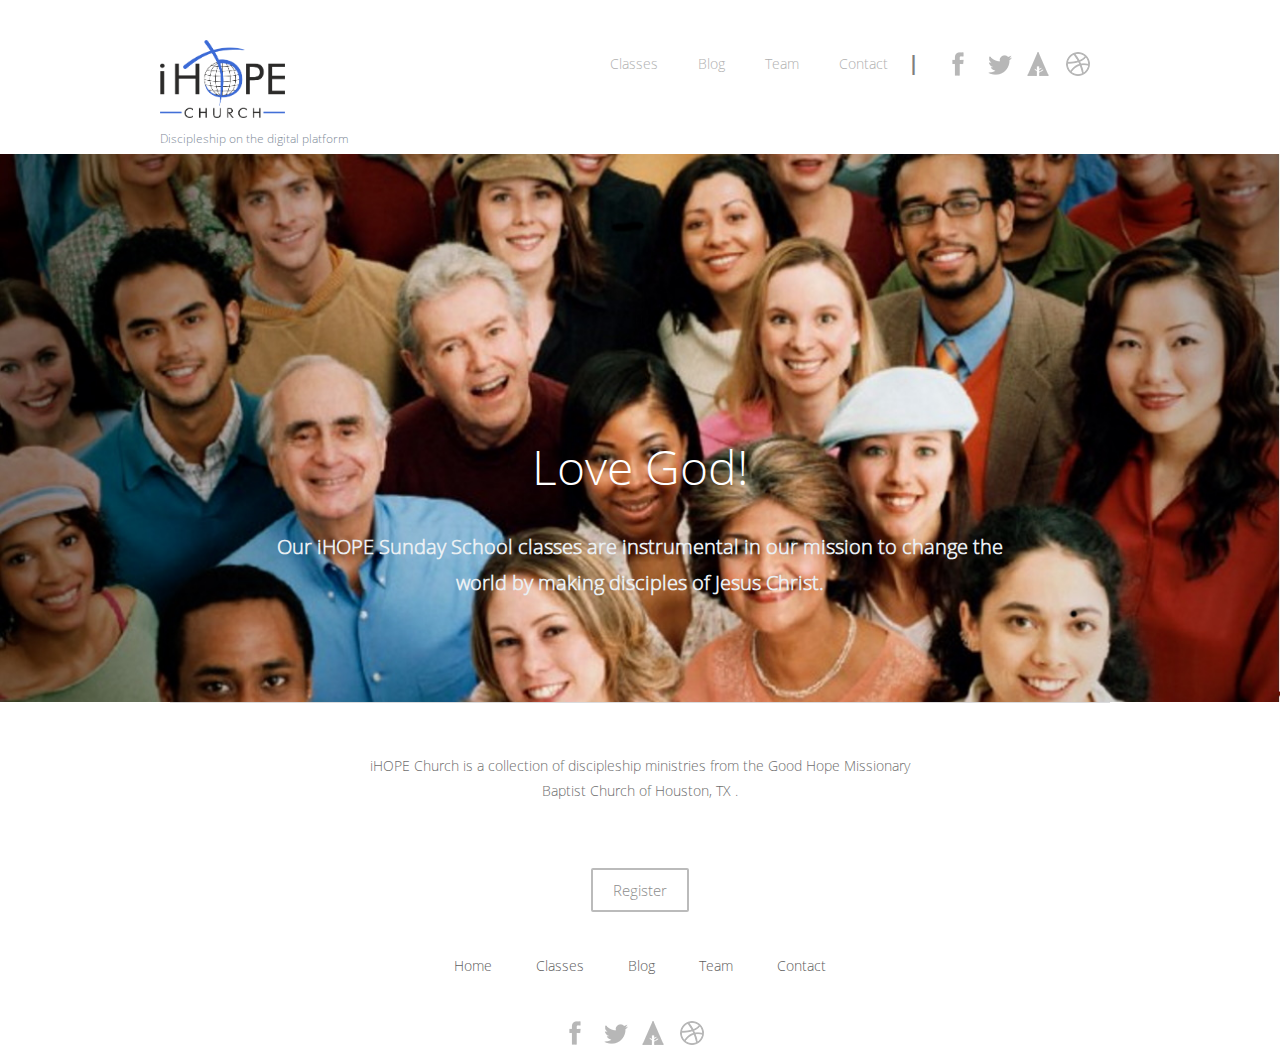
<file: foundation/index.html>
<!DOCTYPE html>
<!--[if lt IE 7 ]><html class="ie ie6" lang="en"> <![endif]-->
<!--[if IE 7 ]><html class="ie ie7" lang="en"> <![endif]-->
<!--[if IE 8 ]><html class="ie ie8" lang="en"> <![endif]-->
<!--[if (gte IE 9)|!(IE)]><!--><html lang="en"> <!--<![endif]-->
<head>

	<!-- Basic Page Needs
  ================================================== -->
	<meta charset="utf-8">
	<title>iHOPE Sunday School</title>
	<meta name="description" content="">
	<meta name="author" content="">

	<!-- Mobile Specific Metas
  ================================================== -->
	<meta name="viewport" content="width=device-width, initial-scale=1, maximum-scale=1">

	<!-- CSS
  ================================================== -->
	<link rel="stylesheet" href="stylesheets/base.css">
	<link rel="stylesheet" href="stylesheets/skeleton.css">
	<link rel="stylesheet" href="stylesheets/layout.css">
	<link rel="stylesheet" href="stylesheets/main.css">

	<!-- The Menu -->
	<link href="stylesheets/styles.css" rel="stylesheet" type="text/css">
	<link rel="stylesheet" href="pe-icon-7-stroke/css/pe-icon-7-stroke.css">

	<!-- Optional - Adds useful class to manipulate icon font display -->
	<link rel="stylesheet" href="pe-icon-7-stroke/css/helper.css">

	<!--[if lt IE 9]>
		<script src="http://html5shim.googlecode.com/svn/trunk/html5.js"></script>
	<![endif]-->


	<!-- Favicons
	================================================== -->
	<link rel="shortcut icon" href="images/favicon.ico">
	<link rel="apple-touch-icon" href="images/apple-touch-icon.png">
	<link rel="apple-touch-icon" sizes="72x72" href="images/apple-touch-icon-72x72.png">
	<link rel="apple-touch-icon" sizes="114x114" href="images/apple-touch-icon-114x114.png">

</head>
<body>



	<!-- The Header
	================================================== -->

	<div class="header">
	<div class="container">
		<div class="four columns alpha">
			<div class="center_mobile">
			<a href="#" class="logo"><img src="./content_images/ihope_church_logo.png" style="width: 125px; height: 78px;" /></a>
			<div class="logo_tagline">Discipleship on the digital platform</div>
			</div>
		</div>
		<div class="twelve columns omega">
			<div class="center_mobile">
			<div class="header_line"><span class="vert_line">| </span>
				<span class="header_social">
					<a href="#" class="footer_social facebook-c"></a>
					<a href="#" class="footer_social twitter-c"></a>
					<a href="#" class="footer_social forrst-c"></a>
					<a href="#" class="footer_social dribbble-c"></a>
				</span>
			</div>
			</div>

			<nav>
			<div id='cssmenu'>
			<ul>
			   <li class=' has-sub active'><a href='index.html'><span>Home</span></a>
			   	 <ul class="menu_back">
			         <li class='has-sub'><a href='#'><span>Homepage Normal</span><br><span class="header_menu_tagline">Everything in one page</span></a>
			            <ul class="menu_back">
			               <li><a href='#'><span>Sub Item</span></a></li>
			               <li class='last'><a href='#'><span>Sub Item</span></a></li>
			            </ul>
			         </li>
			      </ul>
			   </li>
			 <li class="has-sub"><a href='causes.html'><span>Classes</span></a>
			    		 <ul class="menu_back">
			               <li><a href='causes.html'><span>Classes Page
							</span><br><span class="header_menu_tagline">Check out our classes</span></a>
			      		   </li>
			            </ul>
			   </li>
			   <li class=' has-sub'><a href='construction.html'><span>Blog</span></a>
			   			<ul class="menu_back">
			               <!-- <li><a href='Blog_post.html'><span>Post Page
							</span><br><span class="header_menu_tagline">demo post</span></a>-->
						   <li><a href='#'><span>Post Page
							</span><br><span class="header_menu_tagline">Coming Soon!</span></a>
			         </li>
			            </ul>
			   </li>
			    <li><a href='construction.html'><span>Team</span></a></li>
			   <li class='last'><a href='contact.html'><span>Contact</span></a></li>
			</ul>
			</div>
			</nav>
		</div>
	</div>
	</div>
	<div class="header_warper">
	</div>

	<!--  The Landing Page  -->

	<div class="header_background" style="margin-top: 12%">
		<div class="header_image">
			<div class="header_background_warper">
				<div class="header_title">
					<ul id="tick">
						<li>
							Love God!
						</li>
						<li>
							Love People!
						</li>
						<li>
							Change the world!
						</li>
					</ul>
				</div>
				
				<p class="header_text_white">
					Our iHOPE Sunday School classes are instrumental in our mission to change the world by making disciples of Jesus Christ. 
				</p>
				<div class="clearfix"></div>
				<br>
				
				<div class="big_button_warper">
					<!--
					<a href="https://goodhope.ccbchurch.com/goto/forms/257/responses/new" class="big_button">
						Register Now
					</a>
					-->
				</div>
				<div class="clearfix"></div>
				
				<!-- <div class="header_social_tagline">
					Like us online
				</div>
				<div class="social_span">
					 <a  href="https://twitter.com/share" class="twitter-share-button social_padding" data-via="pixfort" data-count="none">Tweet</a> -->



<!-- Place this tag where you want the +1 button to render. 
<div class="g-plusone social_padding" data-size="medium" data-annotation="none"></div>
-->
<!-- Place this tag after the last +1 button tag. 


<span class="social_padding">
<iframe src="https://www.facebook.com/plugins/like.php?href=http%3A%2F%2Fthemeforest.net%2Fuser%2FPixFort&amp;width&amp;layout=button&amp;action=like&amp;show_faces=false&amp;share=false&amp;height=35&amp;appId=445119778844521"  style="border:none; overflow:hidden; height:20px;width:50px;" ></iframe>
</span>
-->
				</div>
				<div class="clearfix"></div>	
			</div>
		</div>
	</div>

	<!-- features Section
	================================================== 
	<div class="features_section">
		<div class="container">
			<div class="sixteen columns">
				<div class="one-third column alpha">
					<div class="feature_item">
						<img class="feature_icon" src="images/Services_icons/1.png" alt="">
						<div class="feature_text_div">
							<h3 class="feature_iem_title">All Around the World</h3>
							<p class="feature_item_text">he edges may be directed or For example represent people.
							</p>
						</div>
					</div>
				</div>
				<div class="one-third column">
					<div class="feature_item">
						<img class="feature_icon" src="images/Services_icons/2.png" alt="">
						<div class="feature_text_div">
							<h3 class="feature_iem_title">Homes for Everyone</h3>
							<p class="feature_item_text">he edges may be directed or For example represent people.
							</p>
						</div>
					</div>
				</div>
				<div class="one-third column omega">
					<div class="feature_item">
						<img class="feature_icon" src="images/Services_icons/3.png" alt="">
						<div class="feature_text_div">
							<h3 class="feature_iem_title">Direct Aides Daily</h3>
							<p class="feature_item_text">he edges may be directed or For example represent people.
							</p>
						</div>
					</div>
				</div>
				
			</div>
		</div>
	</div>
	-->

	<!-- Services 1 Section
	================================================== 
	<div class="container">
		<div class="sixteen columns services_div">
			<div class="Services_1_title_div">
				<h3>
					We Need You to Keep Helping
				</h3>
			</div>
			<div class="clearfix"></div>
			<p class="services_tagline">
				Lorem ipsum dolor sit amet, consectetur adipisicing elit sed do eiusmod tempor incididunt ut labore et dolore magna aliqua. Ut enim ad minim veniam.
			</p>
		</div>
		<div class="services_boxes">
			<div class="sixteen columns ">
				
			<div class="four columns alpha services_box">
				 <img class="tile_image" src="content_images/cover.jpg" alt="">
				 <div class="box_text_div">
				 	<h3 class="box_title">
				 		Building New Hospital
				 	</h3>
				 	<p class="box_text">
				 		Lorem ipsum dolorsed do tempor incididunt dolore magna aliqua.
				 	</p>
				 	<div class="tile_blue_button">
				 		<a href="cause.html">Donate Now</a>
				 	</div>
				 </div>
			</div>
			<div class="sep"><div class="clearfix"></div></div>
			<div class="four columns services_box">
				 <img class="tile_image" src="content_images/dribldonate.jpg" alt="">
				 <div class="box_text_div">
				 	<h3 class="box_title">
				 		Building New Hospital
				 	</h3>
				 	<p class="box_text">
				 		Lorem ipsum dolorsed do tempor incididunt dolore magna aliqua.
				 	</p>
				 	<div class="tile_blue_button">
				 		<a href="cause.html">Donate Now</a>
				 	</div>
				 </div>
			</div>
			<div class="sep"><div class="clearfix"></div></div>
			<div class="four columns services_box">
				 <img class="tile_image" src="content_images/pencil-ribbon.jpg" alt="">
				 <div class="box_text_div">
				 	<h3 class="box_title">
				 		Building New Hospital
				 	</h3>
				 	<p class="box_text">
				 		Lorem ipsum dolorsed do tempor incididunt dolore magna aliqua.
				 	</p>
				 	<div class="tile_blue_button">
				 		<a href="cause.html">Donate Now</a>
				 	</div>
				 </div>
			</div>
			<div class="sep"><div class="clearfix"></div></div>
			<div class="four columns omega services_box">
				 <img class="tile_image" src="content_images/untitled-1-recovered.png" alt="">
				 <div class="box_text_div">
				 	<h3 class="box_title">
				 		Building New Hospital
				 	</h3>
				 	<p class="box_text">
				 		Lorem ipsum dolorsed do tempor incididunt dolore magna aliqua.
				 	</p>
				 	<div class="tile_blue_button">
				 		<a href="cause.html">Donate Now</a>
				 	</div>
				 </div>
			</div>
			<div class="clearfix"></div>
		</div>

		<div class="clearfix"></div>
		<div class="seeall_div">
			<div class="seeall_button">
				<a href="causes.html">
					<span class="pe-7s-keypad pe-2x pe-va colored"></span><span class="seeall_text">SEE ALL CAUSES</span>
				</a>
			</div>
		</div>
		</div>
		<div class="clearfix"></div>
	</div>	
	-->

	<!-- Testimonials Section
	================================================== 

	<div class="testimonials_section">
		<div class="testimonial_bgimage"></div>
		<div class="container ">
			<div class="sixteen columns testimonials_dev">
				<p class="quote_p">
				<div class="testimonial_title">
					What People Said About Us
				</div>
				

				  <ul id="fade" class="twitter-feeds">
              <li>
                
                <p class="quote-text">
                 Absolutely the best customer service I've experienced in 13 years of Web design. These guys helped work through a conflict that another plugin was causing, they stepped up to the plate and designed a solution!! LOVE YOU!!
                </p>
                <span class="quote_dots">. . .</span>
                <div class="quote-title">Martin Betersvan</div>
                <div class="quote-link">
                  www.themeforest.net
                </div>
              </li>
              <li>
                
                <p class="quote-text">
                 Absolutely the best customer service I've experienced in 13 years of Web design. These guys helped work through a conflict that another plugin was causing, they stepped up to the plate and designed a solution!! LOVE YOU!!
                </p>
                <span class="quote_dots">. . .</span>
                <div class="quote-title">Martin Betersvan</div>
                <div class="quote-link">
                  www.themeforest.net
                </div>
              </li>
               <li>
                
                <p class="quote-text">
                 Absolutely the best customer service I've experienced in 13 years of Web design. These guys helped work through a conflict that another plugin was causing, they stepped up to the plate and designed a solution!! LOVE YOU!!
                </p>
                <span class="quote_dots">. . .</span>
                <div class="quote-title">Martin Betersvan</div>
                <div class="quote-link">
                  www.themeforest.net
                </div>
              </li>
            </ul>
            
			</div>
		</div>
	</div>
	-->

	<!-- Blog Section
	================================================== 

<div class="home_blog_section">
<div class="container">
		<div class="sixteen columns ">
			<div class="Services_1_title_div">
				<h3>
					We Need You to Keep Helping
				</h3>
			</div>
			<div class="clearfix"></div>
			<p class="services_tagline">
				Lorem ipsum dolor sit amet, consectetur adipisicing elit sed do eiusmod tempor incididunt ut labore et dolore magna aliqua. Ut enim ad minim veniam.
			</p>
		</div>
		
		<div class="blog_items">
			<div class="eight columns alpha blog_item">
				
				<div class="four columns alpha">
						<div class="thumb thumb2">
							<a href="content_images/voy-connect-banner2-20130418-wp-a.png" class="lightbox" id="main_image_lb">
							<img class="home_blog_img" src="content_images/voy-connect-banner2-20130418-wp-a.png"  alt="">
							</a>
							<div class="info pattern">
								<a href="#" class="button-fullsize"></a>
							</div>
						</div>
				</div>
				<div class="four columns omega">
					<div class="blog_item_title"> 
						New Blog Post Style
					</div>
					<div class="blog_item_text">
						Lorem ipsum doulor consectetur adipisicing elit sed dimo eiusmod tempor incididunt liabore dolore
						dalle autan hamer aiwals magna aliqua lenim minimous veniam.
					</div>
					<a href="blog_post.html" class="blog_item_more">
						Continue Reading
					</a>
				</div>
				
			</div>
			<div class="eight columns omega blog_item">
				
				<div class="four columns alpha">
						<div class="thumb thumb2">
							<a href="content_images/unicef.jpg" class="lightbox">
							<img class="home_blog_img" src="content_images/unicef.jpg" alt="">
							</a>
							<div class="info pattern">
								<a href="#" class="button-fullsize"></a>
							</div>
						</div>
				</div>
				<div class="four columns omega">
					<div class="blog_item_title"> 
						New Blog Post Style
					</div>
					<div class="blog_item_text">
						Lorem ipsum doulor consectetur adipisicing elit sed dimo eiusmod tempor incididunt liabore dolore
						dalle autan hamer aiwals magna aliqua lenim minimous veniam.
					</div>
					<a href="Blog_post.html" class="blog_item_more">
						Continue Reading
					</a>
				</div>
			</div>
		</div>
		
				<div class="clearfix"></div>

		<div class="clearfix"></div>
		<div class="seeall_div2">
			<div class="seeall_button">
				<a href="Blog.html">
					<span class="pe-7s-keypad pe-2x pe-va colored"></span><span class="seeall_text">SEE ALL POSTS</span>
				</a>
			</div>
		</div>
	
		<div class="clearfix"></div>
	</div>	
	</div>	
	-->

	<!-- Video Section
	================================================== 
	<div class="home_video_section">
	<div class="container">
			<div class="sixteen columns ">
				<div class="Services_1_title_div">
					<h3>
						Watch The Video
					</h3>
				</div>
				<div class="clearfix"></div>
				<p class="services_tagline">
					Lorem ipsum dolor sit amet, consectetur adipisicing elit sed do eiusmod tempor incididunt ut labore et dolore magna aliqua. Ut enim ad minim veniam.
				</p>
			</div>

			<div class="clearfix"></div>
			<div class="video_cont">
			<div class="video_div">
				<div class="responsive-container">
					<iframe src="//player.vimeo.com/video/64511701?title=0&amp;byline=0&amp;portrait=0"  allowfullscreen></iframe> 
				</div>
			</div>
			</div>
		<div class="clearfix"></div>

	</div>	
	</div>	
	-->

	<!-- Logos Section
	================================================== 

	<div class="logos_section">
		<div class="logos_bgimage"></div>
		<div class="container ">
			<div class="sixteen columns testimonials_dev">
				<div class="quote_p">
				<div class="logos_title">
					Our Awesome Supporters
				</div>
				<div class="logos_tagline">
					more than 1,500 partners trusted us  around the world
				</div>
				<div class="clearfix"></div>
				

	            </div>
			</div>
			<div class="logos_imgs">
				<div class="one-third columns logo_item">
					<img src="content_images/1.png" alt="1">
				</div>
				<div class="one-third columns logo_item">
					<img src="content_images/2.png" alt="2">
				</div>
				<div class="one-third columns logo_item">
					<img src="content_images/3.png" alt="3">
				</div>
			</div>
			<div class="clearfix"></div>
		</div>
	</div>
	-->

	<!-- Bottom Footer Section
	================================================== -->
<div class="bottom_footer_section">
	<div class="container">
	<div class="sixteen columns bottom_line_dev">	
		<!--		
		<div class="footerlogo">
			Foundation
		</div>
		<div class="footer_tagline">
			Discipleship on the digital platform
		</div>
		-->
		<div class="footer_text">
			iHOPE Church is a collection of discipleship ministries from the Good Hope Missionary Baptist Church of Houston, TX .
		</div>
		
		<div class="footer_buttom" style="margin-top: 5%">
				<a href="https://goodhope.ccbchurch.com/goto/forms/257/responses/new">Register</a>
		</div>
		<div class="clearfix"></div>
		<nav>
		<ul class="footer_nav">
			<li><a href="index.html">Home</a></li>
			<li><a href="causes.html">Classes</a></li>
			<!--
			<li><a href="blog.html">Blog</a></li>
			<li><a href="team.html">Team</a></li>
			<li><a href="contact.html">Contact</a></li>
			-->
			<li><a href="construction.html">Blog</a></li>
			<li><a href="construction.html">Team</a></li>
			<li><a href="construction.html">Contact</a></li>
		</ul>
		</nav>
		<div class="social_footer">
			<a href="#" class="footer_social facebook-c"></a>
			<a href="#" class="footer_social twitter-c"></a>
			<a href="#" class="footer_social forrst-c"></a>
			<a href="#" class="footer_social dribbble-c"></a>
		</div>
	
	</div>	
</div>	


	<!-- Primary Page Layout
	================================================== -->

	<!-- Delete everything in this .container and get started on your own site! -->

<!-- JavaScript
	================================================== -->
	<script type='text/javascript' src="js/jquery-latest.min.js"></script>
	<script type='text/javascript' src='js/menu_jquery.js'></script>
	<script src="js/car/jquery-1.7.2.min.js" type="text/javascript"></script> <!-- jQuery -->
    <script src="js/car/jquery.easing.1.3.js" type="text/javascript"></script> <!-- jQuery easing -->
    <script src="js/car/custom.js" type="text/javascript"></script> <!-- jQuery initialization -->
	<script src="js/ticker.js" type="text/javascript"></script>
	<script type='text/javascript' src='js/jquery.common.min.js'></script>


<script>!function(d,s,id){var js,fjs=d.getElementsByTagName(s)[0],p=/^http:/.test(d.location)?'http':'https';if(!d.getElementById(id)){js=d.createElement(s);js.id=id;js.src=p+'://platform.twitter.com/widgets.js';fjs.parentNode.insertBefore(js,fjs);}}(document, 'script', 'twitter-wjs');</script>
<script type="text/javascript">
  (function() {
    var po = document.createElement('script'); po.type = 'text/javascript'; po.async = true;
    po.src = 'https://apis.google.com/js/platform.js';
    var s = document.getElementsByTagName('script')[0]; s.parentNode.insertBefore(po, s);
  })();
</script>



<!-- End Document
================================================== -->
</body>
</html>
</file>
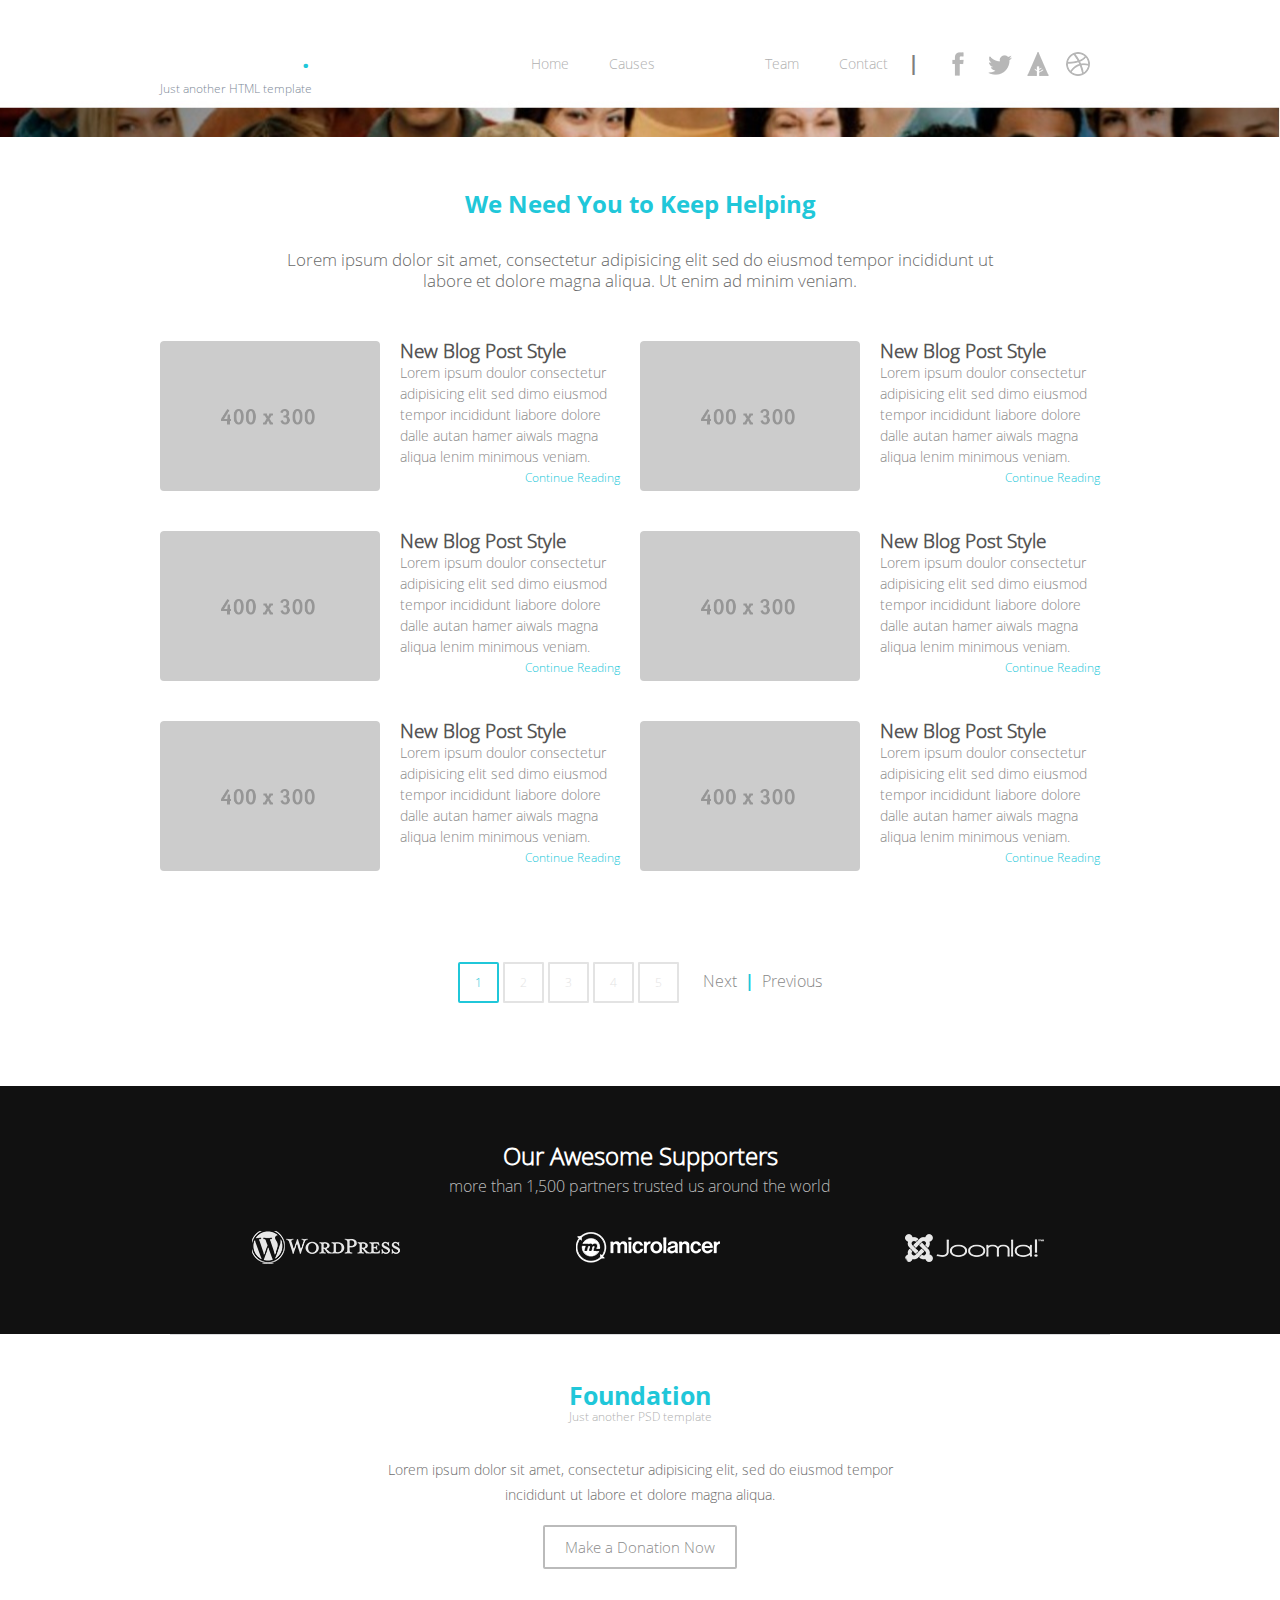
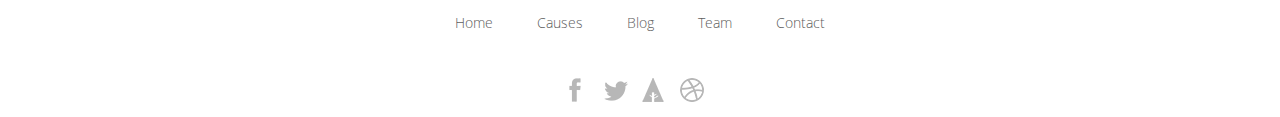
<file: foundation/Blog.html>
<!DOCTYPE html>
<!--[if lt IE 7 ]><html class="ie ie6" lang="en"> <![endif]-->
<!--[if IE 7 ]><html class="ie ie7" lang="en"> <![endif]-->
<!--[if IE 8 ]><html class="ie ie8" lang="en"> <![endif]-->
<!--[if (gte IE 9)|!(IE)]><!--><html lang="en"> <!--<![endif]-->
<head>

	<!-- Basic Page Needs
  ================================================== -->
	<meta charset="utf-8">
	<title>Foundation</title>
	<meta name="description" content="">
	<meta name="author" content="">

	<!-- Mobile Specific Metas
  ================================================== -->
	<meta name="viewport" content="width=device-width, initial-scale=1, maximum-scale=1">

	<!-- CSS
  ================================================== -->
	<link rel="stylesheet" href="stylesheets/base.css">
	<link rel="stylesheet" href="stylesheets/skeleton.css">
	<link rel="stylesheet" href="stylesheets/layout.css">
	<link rel="stylesheet" href="stylesheets/main.css">

	<!-- The Menu -->
	<link href="stylesheets/styles.css" rel="stylesheet" type="text/css">
	<link rel="stylesheet" href="pe-icon-7-stroke/css/pe-icon-7-stroke.css">

	<!-- Optional - Adds useful class to manipulate icon font display -->
	<link rel="stylesheet" href="pe-icon-7-stroke/css/helper.css">

	<!--[if lt IE 9]>
		<script src="http://html5shim.googlecode.com/svn/trunk/html5.js"></script>
	<![endif]-->


	<!-- Favicons
	================================================== -->
	<link rel="shortcut icon" href="images/favicon.ico">
	<link rel="apple-touch-icon" href="images/apple-touch-icon.png">
	<link rel="apple-touch-icon" sizes="72x72" href="images/apple-touch-icon-72x72.png">
	<link rel="apple-touch-icon" sizes="114x114" href="images/apple-touch-icon-114x114.png">

</head>
<body>



		<!-- The Header
	================================================== -->

	<div class="header header2">
	<div class="container">
		<div class="four columns alpha">
			<div class="center_mobile">
			<a href="index.html" class="logo">Foundation<span class="dot">.</span></a>
			<div class="logo_tagline">Just another HTML template</div>
			</div>
		</div>
		<div class="twelve columns omega">
			<div class="center_mobile">
			<div class="header_line"><span class="vert_line">| </span>
				<span class="header_social">
					<a href="#" class="footer_social facebook-c"></a>
					<a href="#" class="footer_social twitter-c"></a>
					<a href="#" class="footer_social forrst-c"></a>
					<a href="#" class="footer_social dribbble-c"></a>
				</span>
			</div>
			</div>

			<nav>
			<div id='cssmenu'>
			<ul>
			   <li class='has-sub'><a href='index.html'><span>Home</span></a>
			   	 <ul class="menu_back">
			         <li class='has-sub'><a href='#'><span>Homepage Normal</span><br><span class="header_menu_tagline">Everything in one page</span></a>
			            <ul class="menu_back">
			               <li><a href='#'><span>Sub Item</span></a></li>
			               <li class='last'><a href='#'><span>Sub Item</span></a></li>
			            </ul>
			         </li>
			         <li class='has-sub'><a href='#'><span>Donation Homepage</span><br><span class="header_menu_tagline">Business Homepage</span></a>
			            <ul class="menu_back">
			               <li><a href='#'><span>Sub Item</span></a></li>
			               <li class='last'><a href='#'><span>Sub Item</span></a></li>
			            </ul>
			         </li>
			         <li><a href='#'><span>Non-profit Landing
							</span><br><span class="header_menu_tagline">Promote your work</span></a>
			         </li>
			      </ul>
			   </li>
			   <li class="has-sub"><a href='causes.html'><span>Causes</span></a>
			    		 <ul class="menu_back">
			               <li><a href='cause.html'><span>Cause Page
							</span><br><span class="header_menu_tagline">demo cause</span></a>
			      		   </li>
			            </ul>
			   </li>
			   <li class='active has-sub'><a href='blog.html'><span>Blog</span></a>
			   			<ul class="menu_back">
			               <li><a href='blog_post.html'><span>Post Page
							</span><br><span class="header_menu_tagline">demo post</span></a>
			         </li>
			            </ul>
			   </li>
			    <li><a href='team.html'><span>Team</span></a></li>
			   <li class='last'><a href='contact.html'><span>Contact</span></a></li>
			</ul>
			</div>
			</nav>


		</div>
	</div>
	</div>


	
	<!-- Blog Section
	================================================== -->

<div class="home_blog_section">
<div class="container">
		<div class="sixteen columns ">
			<div class="Services_1_title_div">
				<h3>
					We Need You to Keep Helping
				</h3>
			</div>
			<div class="clearfix"></div>
			<p class="services_tagline">
				Lorem ipsum dolor sit amet, consectetur adipisicing elit sed do eiusmod tempor incididunt ut labore et dolore magna aliqua. Ut enim ad minim veniam.
			</p>
		</div>
		
		<div class="blog_items">
			<div class="eight columns alpha blog_item">
				
				<div class="four columns alpha">
						<div class="thumb thumb2">
							<a href="content_images/voy-connect-banner2-20130418-wp-a.png" class="lightbox">
							<img class="home_blog_img" src="content_images/voy-connect-banner2-20130418-wp-a.png" alt="">
							</a>
							<div class="info pattern">
								<a href="#" class="button-fullsize"></a>
							</div>
						</div>
				</div>
				<div class="four columns omega">
					<div class="blog_item_title"> 
						New Blog Post Style
					</div>
					<div class="blog_item_text">
						Lorem ipsum doulor consectetur adipisicing elit sed dimo eiusmod tempor incididunt liabore dolore
						dalle autan hamer aiwals magna aliqua lenim minimous veniam.
					</div>
					<a href="Blog_post.html" class="blog_item_more">
						Continue Reading
					</a>
				</div>
				
			</div>
			<div class="eight columns omega blog_item">
				
				<div class="four columns alpha">
						<div class="thumb thumb2">
							<a href="content_images/unicef.jpg" class="lightbox">
							<img class="home_blog_img" src="content_images/unicef.jpg" alt="">
							</a>
							<div class="info pattern">
								<a href="#" class="button-fullsize"></a>
							</div>
						</div>
				</div>
				<div class="four columns omega">
					<div class="blog_item_title"> 
						New Blog Post Style
					</div>
					<div class="blog_item_text">
						Lorem ipsum doulor consectetur adipisicing elit sed dimo eiusmod tempor incididunt liabore dolore
						dalle autan hamer aiwals magna aliqua lenim minimous veniam.
					</div>
					<a href="Blog_post.html" class="blog_item_more">
						Continue Reading
					</a>
				</div>
			</div><div class="clearfix"></div>



			<div class="eight columns alpha blog_item">
				
				<div class="four columns alpha">
						<div class="thumb thumb2">
							<a href="content_images/flat-rose.png" class="lightbox">
							<img class="home_blog_img" src="content_images/flat-rose.png" alt="">
							</a>
							<div class="info pattern">
								<a href="#" class="button-fullsize"></a>
							</div>
						</div>
				</div>
				<div class="four columns omega">
					<div class="blog_item_title"> 
						New Blog Post Style
					</div>
					<div class="blog_item_text">
						Lorem ipsum doulor consectetur adipisicing elit sed dimo eiusmod tempor incididunt liabore dolore
						dalle autan hamer aiwals magna aliqua lenim minimous veniam.
					</div>
					<a href="Blog_post.html" class="blog_item_more">
						Continue Reading
					</a>
				</div>
				
			</div>
			<div class="eight columns omega blog_item">
				
				<div class="four columns alpha">
						<div class="thumb thumb2">
							<a href="content_images/meatlovers.jpg" class="lightbox">
							<img class="home_blog_img" src="content_images/meatlovers.jpg" alt="">
							</a>
							<div class="info pattern">
								<a href="#" class="button-fullsize"></a>
							</div>
						</div>
				</div>
				<div class="four columns omega">
					<div class="blog_item_title"> 
						New Blog Post Style
					</div>
					<div class="blog_item_text">
						Lorem ipsum doulor consectetur adipisicing elit sed dimo eiusmod tempor incididunt liabore dolore
						dalle autan hamer aiwals magna aliqua lenim minimous veniam.
					</div>
					<a href="Blog_post.html" class="blog_item_more">
						Continue Reading
					</a>
				</div>
			</div><div class="clearfix"></div>



			<div class="eight columns alpha blog_item">
				
				<div class="four columns alpha">
						<div class="thumb thumb2">
							<a href="content_images/swallow_stemp.jpg" class="lightbox">
							<img class="home_blog_img" src="content_images/swallow_stemp.jpg" alt="">
							</a>
							<div class="info pattern">
								<a href="#" class="button-fullsize"></a>
							</div>
						</div>
				</div>
				<div class="four columns omega">
					<div class="blog_item_title"> 
						New Blog Post Style
					</div>
					<div class="blog_item_text">
						Lorem ipsum doulor consectetur adipisicing elit sed dimo eiusmod tempor incididunt liabore dolore
						dalle autan hamer aiwals magna aliqua lenim minimous veniam.
					</div>
					<a href="Blog_post.html" class="blog_item_more">
						Continue Reading
					</a>
				</div>
				
			</div>
			<div class="eight columns omega blog_item">
				
				<div class="four columns alpha">
						<div class="thumb thumb2">
							<a href="content_images/dribbble_post.png" class="lightbox">
							<img class="home_blog_img" src="content_images/dribbble_post.png" alt="">
							</a>
							<div class="info pattern">
								<a href="Blog_post.html" class="button-fullsize"></a>
							</div>
						</div>
				</div>
				<div class="four columns omega">
					<div class="blog_item_title"> 
						New Blog Post Style
					</div>
					<div class="blog_item_text">
						Lorem ipsum doulor consectetur adipisicing elit sed dimo eiusmod tempor incididunt liabore dolore
						dalle autan hamer aiwals magna aliqua lenim minimous veniam.
					</div>
					<a href="Blog_post.html" class="blog_item_more">
						Continue Reading
					</a>
				</div>
			</div><div class="clearfix"></div>



		</div>
		
				
		<div class="clearfix"></div>
		<div class="clearfix"></div>
		<div class="seeall_div2">
			<!--   NAVIGATION FOR BLOG POST -->
				<div class="blog_navigation">
					<div class="">
						<span class="navigations_items_span">
							<a href="#" class="navigation_item selected_navigation_item">1</a>
							<a href="#" class="navigation_item">2</a>
							<a href="#" class="navigation_item">3</a>
							<a href="#" class="navigation_item">4</a>
							<a href="#" class="navigation_item">5</a>
						</span>
						<span class="navigation_text_span">
							<a href="#" >Next</a>
							<span class="blue_text bold_text">&nbsp;|&nbsp;</span>
							<a href="#"> Previous</a>
						</span>
					</div>
				</div>
				<!--   END - NAVIGATION FOR BLOG POST -->
		</div>
	
		<div class="clearfix"></div>
	</div>	
	</div>	





	<!-- Logos Section
	================================================== -->

	<div class="logos_section">
		<div class="logos_bgimage"></div>
		<div class="container ">
			<div class="sixteen columns testimonials_dev">
				<div class="quote_p">
				<div class="logos_title">
					Our Awesome Supporters
				</div>
				<div class="logos_tagline">
					more than 1,500 partners trusted us  around the world
				</div>
				<div class="clearfix"></div>
           	 </div>
			</div>
			<div class="logos_imgs">
				<div class="one-third columns logo_item">
					<img src="content_images/1.png" alt="1">
				</div>
				<div class="one-third columns logo_item">
					<img src="content_images/2.png" alt="2">
				</div>
				<div class="one-third columns logo_item">
					<img src="content_images/3.png" alt="3">
				</div>
			</div>
			<div class="clearfix"></div>
		</div>
	</div>

	<!-- Bottom Footer Section
	================================================== -->
<div class="bottom_footer_section">
	<div class="container">
	<div class="sixteen columns bottom_line_dev">	
				
		<div class="footerlogo">
			Foundation
		</div>
		<div class="footer_tagline">
			Just another PSD template
		</div>
		<div class="footer_text">
			Lorem ipsum dolor sit amet, consectetur adipisicing elit, sed do eiusmod tempor incididunt ut labore et dolore magna aliqua.
		</div>
		<div class="footer_buttom">
				<a href="cause.html">Make a Donation Now</a>
		</div>
		<div class="clearfix"></div>
		<nav>
		<ul class="footer_nav">
			<li><a href="index.html">Home</a></li>
			<li><a href="causes.html">Causes</a></li>
			<li><a href="blog.html">Blog</a></li>
			<li><a href="team.html">Team</a></li>
			<li><a href="contact.html">Contact</a></li>
		</ul>
		</nav>
		<div class="social_footer">
			<a href="#" class="footer_social facebook-c"></a>
			<a href="#" class="footer_social twitter-c"></a>
			<a href="#" class="footer_social forrst-c"></a>
			<a href="#" class="footer_social dribbble-c"></a>
		</div>


		</div>	
	</div>	
</div>	


	<!-- Primary Page Layout
	================================================== -->

	<!-- Delete everything in this .container and get started on your own site! -->

<!-- JavaScript
	================================================== -->
	<script type='text/javascript' src="js/jquery-latest.min.js"></script>
	<script type='text/javascript' src='js/menu_jquery.js'></script>
	<script src="js/car/jquery-1.7.2.min.js" type="text/javascript"></script> <!-- jQuery -->
    <script src="js/car/jquery.easing.1.3.js" type="text/javascript"></script> <!-- jQuery easing -->
    <script src="js/car/custom.js" type="text/javascript"></script> <!-- jQuery initialization -->
	<script src="js/ticker.js" type="text/javascript"></script>
	<script type='text/javascript' src='js/jquery.common.min.js'></script>


<script>!function(d,s,id){var js,fjs=d.getElementsByTagName(s)[0],p=/^http:/.test(d.location)?'http':'https';if(!d.getElementById(id)){js=d.createElement(s);js.id=id;js.src=p+'://platform.twitter.com/widgets.js';fjs.parentNode.insertBefore(js,fjs);}}(document, 'script', 'twitter-wjs');</script>
<script type="text/javascript">
  (function() {
    var po = document.createElement('script'); po.type = 'text/javascript'; po.async = true;
    po.src = 'https://apis.google.com/js/platform.js';
    var s = document.getElementsByTagName('script')[0]; s.parentNode.insertBefore(po, s);
  })();
</script>



<!-- End Document
================================================== -->
</body>
</html>
</file>
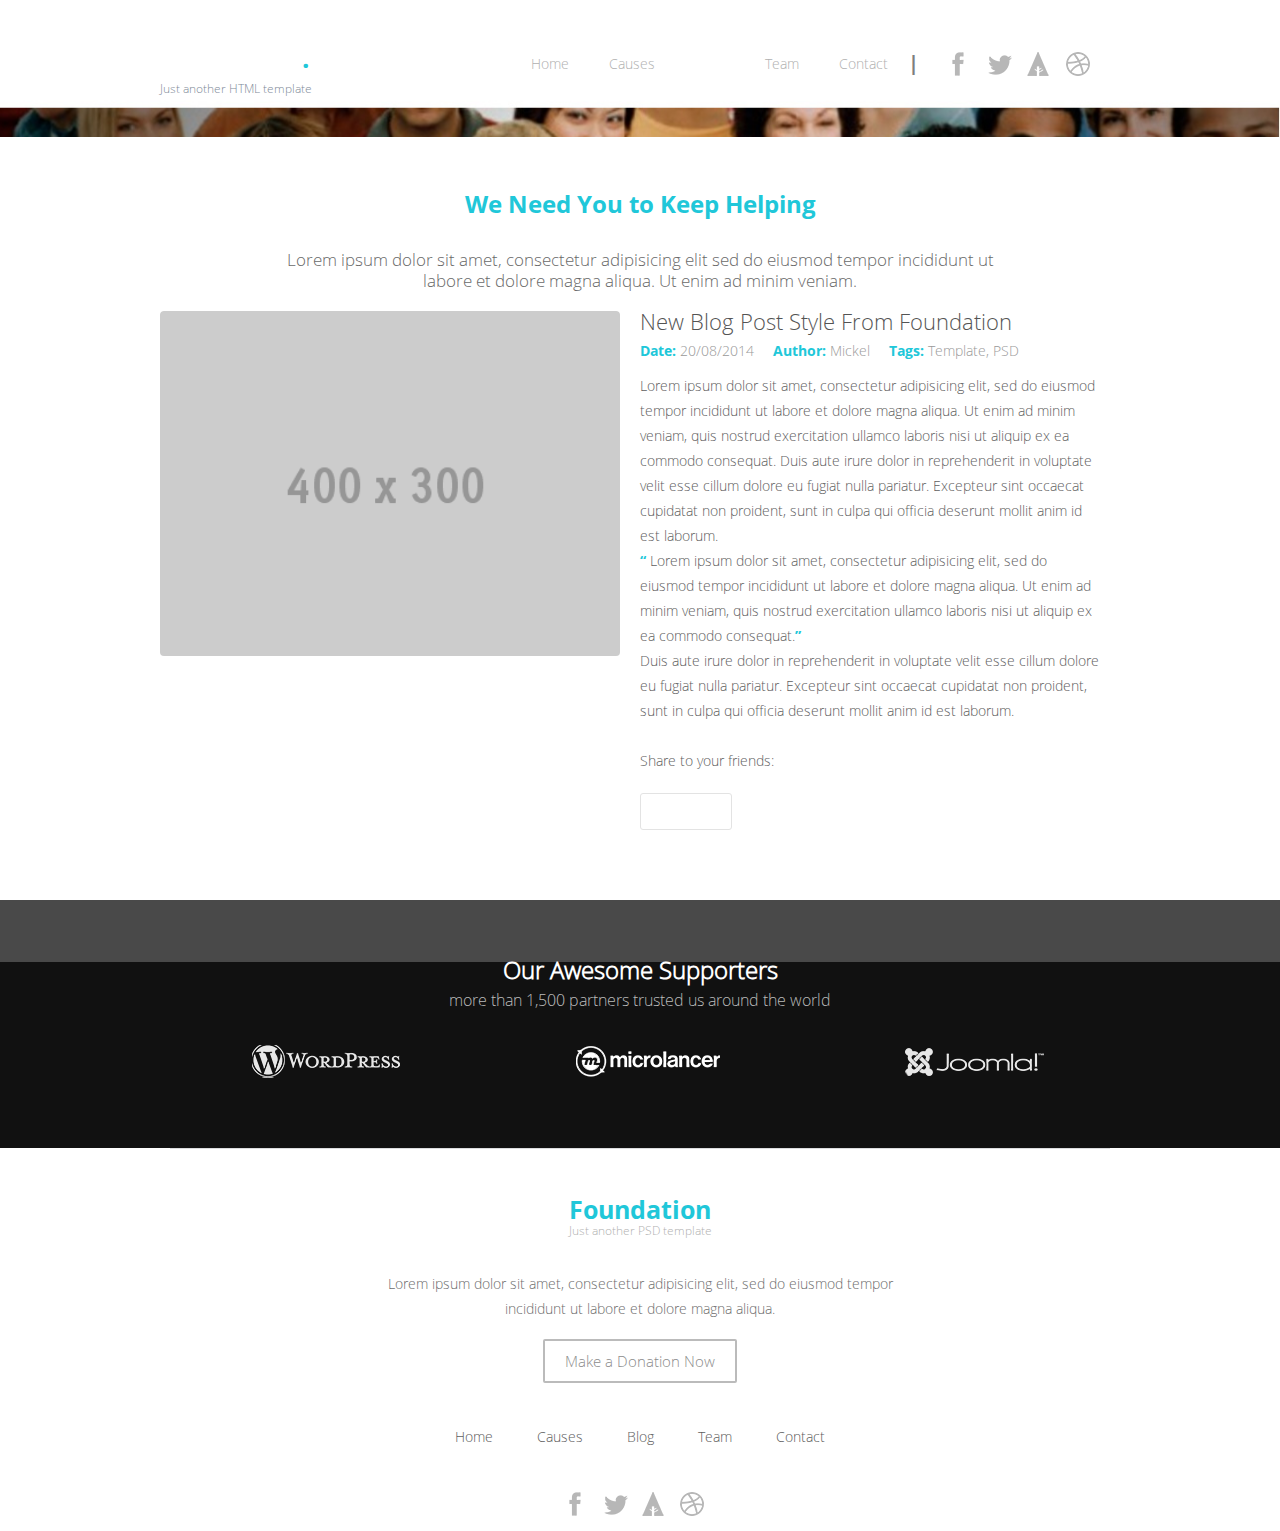
<file: foundation/Blog_post.html>
<!DOCTYPE html>
<!--[if lt IE 7 ]><html class="ie ie6" lang="en"> <![endif]-->
<!--[if IE 7 ]><html class="ie ie7" lang="en"> <![endif]-->
<!--[if IE 8 ]><html class="ie ie8" lang="en"> <![endif]-->
<!--[if (gte IE 9)|!(IE)]><!--><html lang="en"> <!--<![endif]-->
<head>

	<!-- Basic Page Needs
  ================================================== -->
	<meta charset="utf-8">
	<title>Foundation</title>
	<meta name="description" content="">
	<meta name="author" content="">

	<!-- Mobile Specific Metas
  ================================================== -->
	<meta name="viewport" content="width=device-width, initial-scale=1, maximum-scale=1">

	<!-- CSS
  ================================================== -->
	<link rel="stylesheet" href="stylesheets/base.css">
	<link rel="stylesheet" href="stylesheets/skeleton.css">
	<link rel="stylesheet" href="stylesheets/layout.css">
	<link rel="stylesheet" href="stylesheets/main.css">

	<!-- The Menu -->
	<link href="stylesheets/styles.css" rel="stylesheet" type="text/css">
	<link rel="stylesheet" href="pe-icon-7-stroke/css/pe-icon-7-stroke.css">

	<!-- Optional - Adds useful class to manipulate icon font display -->
	<link rel="stylesheet" href="pe-icon-7-stroke/css/helper.css">

	<!--[if lt IE 9]>
		<script src="http://html5shim.googlecode.com/svn/trunk/html5.js"></script>
	<![endif]-->


	<!-- Favicons
	================================================== -->
	<link rel="shortcut icon" href="images/favicon.ico">
	<link rel="apple-touch-icon" href="images/apple-touch-icon.png">
	<link rel="apple-touch-icon" sizes="72x72" href="images/apple-touch-icon-72x72.png">
	<link rel="apple-touch-icon" sizes="114x114" href="images/apple-touch-icon-114x114.png">

</head>
<body>



		<!-- The Header
	================================================== -->

	<div class="header header2">
	<div class="container">
		<div class="four columns alpha">
			<div class="center_mobile">
			<a href="index.html" class="logo">Foundation<span class="dot">.</span></a>
			<div class="logo_tagline">Just another HTML template</div>
			</div>
		</div>
		<div class="twelve columns omega">
			<div class="center_mobile">
			<div class="header_line"><span class="vert_line">| </span>
				<span class="header_social">
					<a href="#" class="footer_social facebook-c"></a>
					<a href="#" class="footer_social twitter-c"></a>
					<a href="#" class="footer_social forrst-c"></a>
					<a href="#" class="footer_social dribbble-c"></a>
				</span>
			</div>
			</div>

			<nav>
			<div id='cssmenu'>
			<ul>
			   <li class='has-sub'><a href='index.html'><span>Home</span></a>
			   	 <ul class="menu_back">
			         <li class='has-sub'><a href='#'><span>Homepage Normal</span><br><span class="header_menu_tagline">Everything in one page</span></a>
			            <ul class="menu_back">
			               <li><a href='#'><span>Sub Item</span></a></li>
			               <li class='last'><a href='#'><span>Sub Item</span></a></li>
			            </ul>
			         </li>
			         <li class='has-sub'><a href='#'><span>Donation Homepage</span><br><span class="header_menu_tagline">Business Homepage</span></a>
			            <ul class="menu_back">
			               <li><a href='#'><span>Sub Item</span></a></li>
			               <li class='last'><a href='#'><span>Sub Item</span></a></li>
			            </ul>
			         </li>
			         <li><a href='#'><span>Non-profit Landing
							</span><br><span class="header_menu_tagline">Promote your work</span></a>
			         </li>
			      </ul>
			   </li>
			  <li class="has-sub"><a href='causes.html'><span>Causes</span></a>
			    		 <ul class="menu_back">
			               <li><a href='cause.html'><span>Cause Page
							</span><br><span class="header_menu_tagline">demo cause</span></a>
			      		   </li>
			            </ul>
			   </li>
			   <li class='active has-sub'><a href='blog.html'><span>Blog</span></a>
			   			<ul class="menu_back">
			               <li class="active"><a href='blog_post.html'><span>Post Page
							</span><br><span class="header_menu_tagline">demo post</span></a>
			         </li>
			            </ul>
			   </li>
			    <li><a href='team.html'><span>Team</span></a></li>
			   <li class='last'><a href='contact.html'><span>Contact</span></a></li>
			</ul>
			</div>
			</nav>


		</div>
	</div>
	</div>


	
	<!-- Blog Section
	================================================== -->

<div class="home_blog_section">
<div class="container">
		<div class="sixteen columns ">
			<div class="Services_1_title_div">
				<h3>
					We Need You to Keep Helping
				</h3>
			</div>
			<div class="clearfix"></div>
			<p class="services_tagline">
				Lorem ipsum dolor sit amet, consectetur adipisicing elit sed do eiusmod tempor incididunt ut labore et dolore magna aliqua. Ut enim ad minim veniam.
			</p>
		</div>
		<div class="eight columns alpha">
			
			<div class="thumb thumb2 thumb3">
				<a href="content_images/untitled-1-recovered.png" class="lightbox">
				<img class="home_blog_img post_image" src="content_images/untitled-1-recovered.png" alt="">
				</a>
				<div class="info pattern">
					<a href="#" class="button-fullsize"></a>
				</div>
			</div>
		</div>
		<div class="eight columns omega">
			<div class="post_title">
				New Blog Post Style From Foundation
			</div>
			<div class="post_info">
				<span class="post_info_item"><span class="blue_text bold_text">Date:</span> 20/08/2014   </span>
				<span class="post_info_item"><span class="blue_text bold_text">Author:</span> Mickel   </span>
				<span class="post_info_item"><span class="blue_text bold_text">Tags:</span> Template, PSD</span>
			</div>
			<div class="post_text">
				Lorem ipsum dolor sit amet, consectetur adipisicing elit, sed do eiusmod tempor incididunt ut labore et dolore magna aliqua. Ut enim ad minim veniam, quis nostrud exercitation ullamco laboris nisi ut aliquip ex ea commodo consequat. Duis aute irure dolor in reprehenderit in voluptate velit esse cillum dolore eu fugiat nulla pariatur. Excepteur sint occaecat cupidatat non proident, sunt in culpa qui officia deserunt mollit anim id est laborum.<br>

<span class="blue_text bold_text">“</span> Lorem ipsum dolor sit amet, consectetur adipisicing elit, sed do eiusmod tempor incididunt ut labore et dolore magna aliqua. Ut enim ad minim veniam, quis nostrud exercitation ullamco laboris nisi ut aliquip ex ea commodo consequat.<span class="blue_text bold_text">”</span><br>

Duis aute irure dolor in reprehenderit in voluptate velit esse cillum dolore eu fugiat nulla pariatur. Excepteur sint occaecat cupidatat non proident, sunt in culpa qui officia deserunt mollit anim id est laborum.<br>
<br>
Share to your friends:<br>
			</div>
			<div class="clearfix"></div>
			<div class="social_span2">
					<!-- <a  href="https://twitter.com/share" class="twitter-share-button social_padding" data-via="pixfort" data-count="none">Tweet</a> -->
					<!-- Place this tag where you want the +1 button to render. -->
					<div class="g-plusone social_padding" data-size="medium" data-annotation="none"></div>

					<!-- Place this tag after the last +1 button tag. -->
					<span class="social_padding">
					<iframe src="https://www.facebook.com/plugins/like.php?href=http%3A%2F%2Fthemeforest.net%2Fuser%2FPixFort&amp;width&amp;layout=button&amp;action=like&amp;show_faces=false&amp;share=false&amp;height=35&amp;appId=445119778844521" scrolling="no" frameborder="0" style="border:none; overflow:hidden; height:20px;width:50px;" allowTransparency="true"></iframe>
					</span>
			</div>
			<div class="clearfix social_div"></div>
		</div>
	
	
		<div class="clearfix"></div>
	</div>	
	</div>	





	<!-- Logos Section
	================================================== -->

	<div class="logos_section">
		<div class="logos_bgimage"></div>
		<div class="container ">
			<div class="sixteen columns testimonials_dev">
				<div class="quote_p">
				<div class="logos_title">
					Our Awesome Supporters
				</div>
				<div class="logos_tagline">
					more than 1,500 partners trusted us  around the world
				</div>
				<div class="clearfix"></div>
				

            </div>
			</div>
			<div class="logos_imgs">
				<div class="one-third columns logo_item">
					<img src="content_images/1.png" alt="1">
				</div>
				<div class="one-third columns logo_item">
					<img src="content_images/2.png" alt="2">
				</div>
				<div class="one-third columns logo_item">
					<img src="content_images/3.png" alt="3">
				</div>
			</div>
			<div class="clearfix"></div>
		</div>
	</div>

	<!-- Bottom Footer Section
	================================================== -->
<div class="bottom_footer_section">
	<div class="container">
	<div class="sixteen columns bottom_line_dev">	
				
		<div class="footerlogo">
			Foundation
		</div>
		<div class="footer_tagline">
			Just another PSD template
		</div>
		<div class="footer_text">
			Lorem ipsum dolor sit amet, consectetur adipisicing elit, sed do eiusmod tempor incididunt ut labore et dolore magna aliqua.
		</div>
		<div class="footer_buttom">
				<a href="cause.html">Make a Donation Now</a>
		</div>
		<div class="clearfix"></div>
		<nav>
		<ul class="footer_nav">
			<li><a href="index.html">Home</a></li>
			<li><a href="causes.html">Causes</a></li>
			<li><a href="blog.html">Blog</a></li>
			<li><a href="team.html">Team</a></li>
			<li><a href="contact.html">Contact</a></li>
		</ul>
		</nav>
		<div class="social_footer">
			<a href="#" class="footer_social facebook-c"></a>
			<a href="#" class="footer_social twitter-c"></a>
			<a href="#" class="footer_social forrst-c"></a>
			<a href="#" class="footer_social dribbble-c"></a>
		</div>


		</div>	
	</div>	
</div>	


	<!-- Primary Page Layout
	================================================== -->

	<!-- Delete everything in this .container and get started on your own site! -->

<!-- JavaScript
	================================================== -->
	<script type='text/javascript' src="js/jquery-latest.min.js"></script>
	<script type='text/javascript' src='js/menu_jquery.js'></script>
	<script src="js/car/jquery-1.7.2.min.js" type="text/javascript"></script> <!-- jQuery -->
    <script src="js/car/jquery.easing.1.3.js" type="text/javascript"></script> <!-- jQuery easing -->
    <script src="js/car/custom.js" type="text/javascript"></script> <!-- jQuery initialization -->
	<script src="js/ticker.js" type="text/javascript"></script>
	<script type='text/javascript' src='js/jquery.common.min.js'></script>


<script>!function(d,s,id){var js,fjs=d.getElementsByTagName(s)[0],p=/^http:/.test(d.location)?'http':'https';if(!d.getElementById(id)){js=d.createElement(s);js.id=id;js.src=p+'://platform.twitter.com/widgets.js';fjs.parentNode.insertBefore(js,fjs);}}(document, 'script', 'twitter-wjs');</script>
<script type="text/javascript">
  (function() {
    var po = document.createElement('script'); po.type = 'text/javascript'; po.async = true;
    po.src = 'https://apis.google.com/js/platform.js';
    var s = document.getElementsByTagName('script')[0]; s.parentNode.insertBefore(po, s);
  })();
</script>



<!-- End Document
================================================== -->
</body>
</html>
</file>
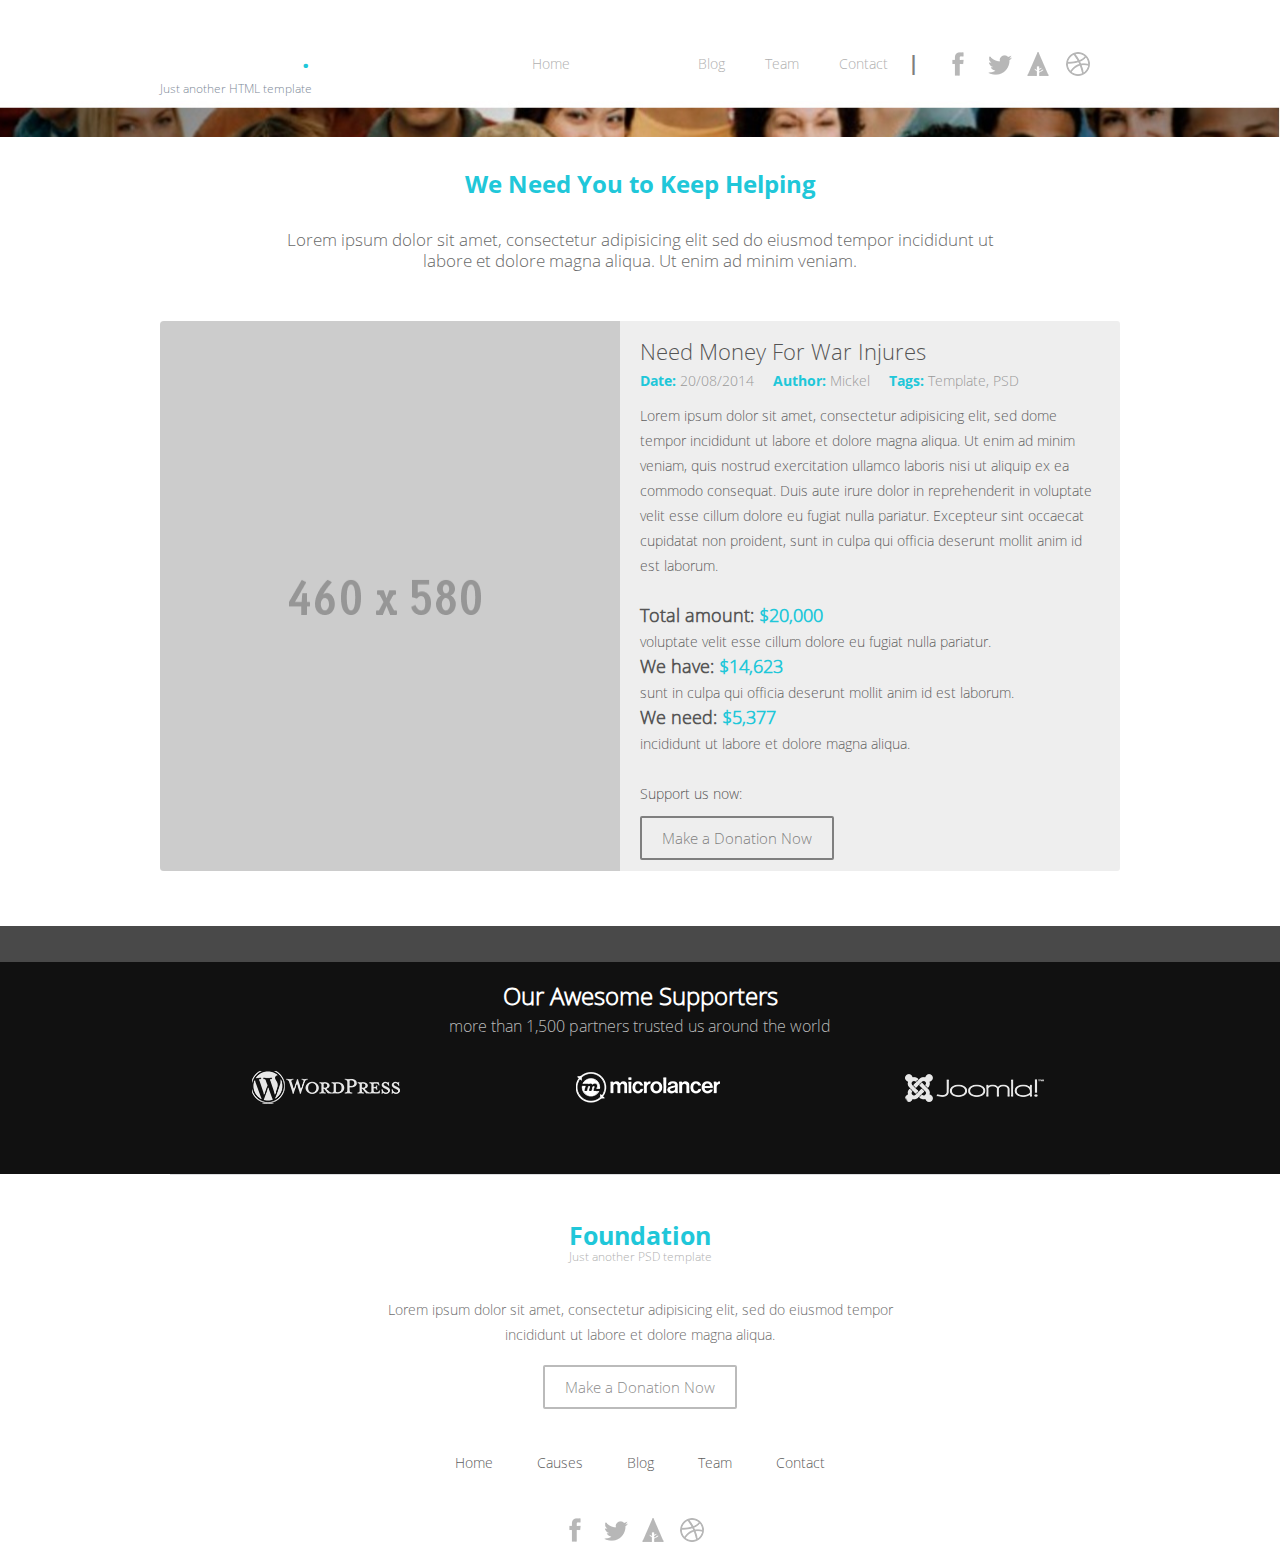
<file: foundation/cause.html>
<!DOCTYPE html>
<!--[if lt IE 7 ]><html class="ie ie6" lang="en"> <![endif]-->
<!--[if IE 7 ]><html class="ie ie7" lang="en"> <![endif]-->
<!--[if IE 8 ]><html class="ie ie8" lang="en"> <![endif]-->
<!--[if (gte IE 9)|!(IE)]><!--><html lang="en"> <!--<![endif]-->
<head>

	<!-- Basic Page Needs
  ================================================== -->
	<meta charset="utf-8">
	<title>Foundation</title>
	<meta name="description" content="">
	<meta name="author" content="">

	<!-- Mobile Specific Metas
  ================================================== -->
	<meta name="viewport" content="width=device-width, initial-scale=1, maximum-scale=1">

	<!-- CSS
  ================================================== -->
	<link rel="stylesheet" href="stylesheets/base.css">
	<link rel="stylesheet" href="stylesheets/skeleton.css">
	<link rel="stylesheet" href="stylesheets/layout.css">
	<link rel="stylesheet" href="stylesheets/main.css">

	<!-- The Menu -->
	<link href="stylesheets/styles.css" rel="stylesheet" type="text/css">
	<link rel="stylesheet" href="pe-icon-7-stroke/css/pe-icon-7-stroke.css">

	<!-- Optional - Adds useful class to manipulate icon font display -->
	<link rel="stylesheet" href="pe-icon-7-stroke/css/helper.css">

	<!--[if lt IE 9]>
		<script src="http://html5shim.googlecode.com/svn/trunk/html5.js"></script>
	<![endif]-->


	<!-- Favicons
	================================================== -->
	<link rel="shortcut icon" href="images/favicon.ico">
	<link rel="apple-touch-icon" href="images/apple-touch-icon.png">
	<link rel="apple-touch-icon" sizes="72x72" href="images/apple-touch-icon-72x72.png">
	<link rel="apple-touch-icon" sizes="114x114" href="images/apple-touch-icon-114x114.png">

</head>
<body>



	<!-- The Header
	================================================== -->

	<div class="header header2">
	<div class="container">
		<div class="four columns alpha">
			<div class="center_mobile">
			<a href="index.html" class="logo">Foundation<span class="dot">.</span></a>
			<div class="logo_tagline">Just another HTML template</div>
			</div>
		</div>
		<div class="twelve columns omega">
			<div class="center_mobile">
			<div class="header_line"><span class="vert_line">| </span>
				<span class="header_social">
					<a href="#" class="footer_social facebook-c"></a>
					<a href="#" class="footer_social twitter-c"></a>
					<a href="#" class="footer_social forrst-c"></a>
					<a href="#" class="footer_social dribbble-c"></a>
				</span>
			</div>
			</div>

			<nav>
			<div id='cssmenu'>
			<ul>
			   <li class='has-sub'><a href='index.html'><span>Home</span></a>
			   	 <ul class="menu_back">
			         <li class='has-sub'><a href='#'><span>Homepage Normal</span><br><span class="header_menu_tagline">Everything in one page</span></a>
			            <ul class="menu_back">
			               <li><a href='#'><span>Sub Item</span></a></li>
			               <li class='last'><a href='#'><span>Sub Item</span></a></li>
			            </ul>
			         </li>
			         <li class='has-sub'><a href='#'><span>Donation Homepage</span><br><span class="header_menu_tagline">Business Homepage</span></a>
			            <ul class="menu_back">
			               <li><a href='#'><span>Sub Item</span></a></li>
			               <li class='last'><a href='#'><span>Sub Item</span></a></li>
			            </ul>
			         </li>
			         <li><a href='#'><span>Non-profit Landing
							</span><br><span class="header_menu_tagline">Promote your work</span></a>
			         </li>
			      </ul>
			   </li>
			    <li class="has-sub active"><a href='causes.html'><span>Causes</span></a>
			    		 <ul class="menu_back">
			               <li><a href='cause.html'><span>Cause Page
							</span><br><span class="header_menu_tagline">demo cause</span></a>
			      		   </li>
			            </ul>
			   </li>
			   <li class='has-sub'><a href='blog.html'><span>Blog</span></a>
			   			<ul class="menu_back">
			               <li><a href='blog_post.html'><span>Post Page
							</span><br><span class="header_menu_tagline">demo post</span></a>
			         </li>
			            </ul>
			   </li>
			   <li><a href='team.html'><span>Team</span></a></li>
			   <li class='last'><a href='contact.html'><span>Contact</span></a></li>
			</ul>
			</div>
			</nav>


		</div>
	</div>
	</div>

	<!-- Services  Section
	================================================== -->
	<div class="container">
		<div class="sixteen columns services_div">
			<div class="Services_1_title_div">
				<h3>
					We Need You to Keep Helping
				</h3>
			</div>
			<div class="clearfix"></div>
			<p class="services_tagline">
				Lorem ipsum dolor sit amet, consectetur adipisicing elit sed do eiusmod tempor incididunt ut labore et dolore magna aliqua. Ut enim ad minim veniam.
				</p>
		</div>
		<div class="clearfix"></div>
		<div class="contact_form_div cause_div">
				<div class="eight columns alpha">
					<div class="thumb thumb2 thumb4">
						<a href="content_images/donate-image.png" class="lightbox" id="main_image_lb">
						<img class="home_blog_img post_image" src="content_images/donate-image.png" alt="">
						</a>
						<div class="info pattern">
							<a href="#" class="button-fullsize"></a>
						</div>
					</div>

				</div>
				<div class="eight columns omega cause_text_div">
					<div class="post_title">
						Need Money For War Injures
					</div>
					<div class="post_info">
						<span class="post_info_item"><span class="blue_text bold_text">Date:</span> 20/08/2014   </span>
						<span class="post_info_item"><span class="blue_text bold_text">Author:</span> Mickel   </span>
						<span class="post_info_item"><span class="blue_text bold_text">Tags:</span> Template, PSD</span>
					</div>
					<div class="post_text">
						Lorem ipsum dolor sit amet, consectetur adipisicing elit, sed dome tempor incididunt ut labore et dolore magna aliqua. Ut enim ad minim veniam, quis nostrud exercitation ullamco laboris nisi ut aliquip ex ea commodo consequat. Duis aute irure dolor in reprehenderit in voluptate velit esse cillum dolore eu fugiat nulla pariatur. Excepteur sint occaecat cupidatat non proident, sunt in culpa qui officia deserunt mollit anim id est laborum.<br><br>

						<span class="big_cause_text"><span class="dark_text">Total amount: </span><span class="blue_text">$20,000</span></span><br>
						voluptate velit esse cillum dolore eu fugiat nulla pariatur.<br>
						<span class="big_cause_text"><span class="dark_text">We have: </span><span class="blue_text">$14,623</span></span><br>
						sunt in culpa qui officia deserunt mollit anim id est laborum.<br>
						<span class="big_cause_text"><span class="dark_text">We need: </span><span class="blue_text">$5,377</span></span><br>
						incididunt ut labore et dolore magna aliqua.<br>
						<br>
						<span class="dark_text">Support us now:</span><br>
						<div class="clearfix"></div>
						<div class="cause_buttom">
								<a href="#">Make a Donation Now</a>
						</div>
					</div>
					<div class="clearfix"></div>
				</div>
				<div class="clearfix"></div>
		</div>
	
		<div class="clearfix"></div>
	</div>	






	<!-- Logos Section
	================================================== -->

	<div class="logos_section">
		<div class="logos_bgimage"></div>
		<div class="container ">
			<div class="sixteen columns testimonials_dev">
				<div class="quote_p">
				<div class="logos_title">
					Our Awesome Supporters
				</div>
				<div class="logos_tagline">
					more than 1,500 partners trusted us  around the world
				</div>
				<div class="clearfix"></div>
            	</div>
			</div>
			<div class="logos_imgs">
				<div class="one-third columns logo_item">
					<img src="content_images/1.png" alt="1">
				</div>
				<div class="one-third columns logo_item">
					<img src="content_images/2.png" alt="2">
				</div>
				<div class="one-third columns logo_item">
					<img src="content_images/3.png" alt="3">
				</div>
			</div>
			<div class="clearfix"></div>
		</div>
	</div>

	<!-- Bottom Footer Section
	================================================== -->
<div class="bottom_footer_section">
	<div class="container">
	<div class="sixteen columns bottom_line_dev">	
				
		<div class="footerlogo">
			Foundation
		</div>
		<div class="footer_tagline">
			Just another PSD template
		</div>
		<div class="footer_text">
			Lorem ipsum dolor sit amet, consectetur adipisicing elit, sed do eiusmod tempor incididunt ut labore et dolore magna aliqua.
		</div>
		<div class="footer_buttom">
				<a href="#">Make a Donation Now</a>
		</div>
		<div class="clearfix"></div>
		<nav>
		<ul class="footer_nav">
			<li><a href="index.html">Home</a></li>
			<li><a href="causes.html">Causes</a></li>
			<li><a href="blog.html">Blog</a></li>
			<li><a href="team.html">Team</a></li>
			<li><a href="contact.html">Contact</a></li>
		</ul>
		</nav>
		<div class="social_footer">
			<a href="#" class="footer_social facebook-c"></a>
			<a href="#" class="footer_social twitter-c"></a>
			<a href="#" class="footer_social forrst-c"></a>
			<a href="#" class="footer_social dribbble-c"></a>
		</div>


		</div>	
	</div>	
</div>	


	<!-- Primary Page Layout
	================================================== -->

	<!-- Delete everything in this .container and get started on your own site! -->

<!-- JavaScript
	================================================== -->
	<script type='text/javascript' src="js/jquery-latest.min.js"></script>
	<script type='text/javascript' src='js/menu_jquery.js'></script>
	<script src="js/car/jquery-1.7.2.min.js" type="text/javascript"></script> <!-- jQuery -->
    <script src="js/car/jquery.easing.1.3.js" type="text/javascript"></script> <!-- jQuery easing -->
    <script src="js/car/custom.js" type="text/javascript"></script> <!-- jQuery initialization -->
	<script src="js/ticker.js" type="text/javascript"></script>
	<script type='text/javascript' src='js/jquery.common.min.js'></script>


<!-- End Document
================================================== -->
</body>
</html>
</file>
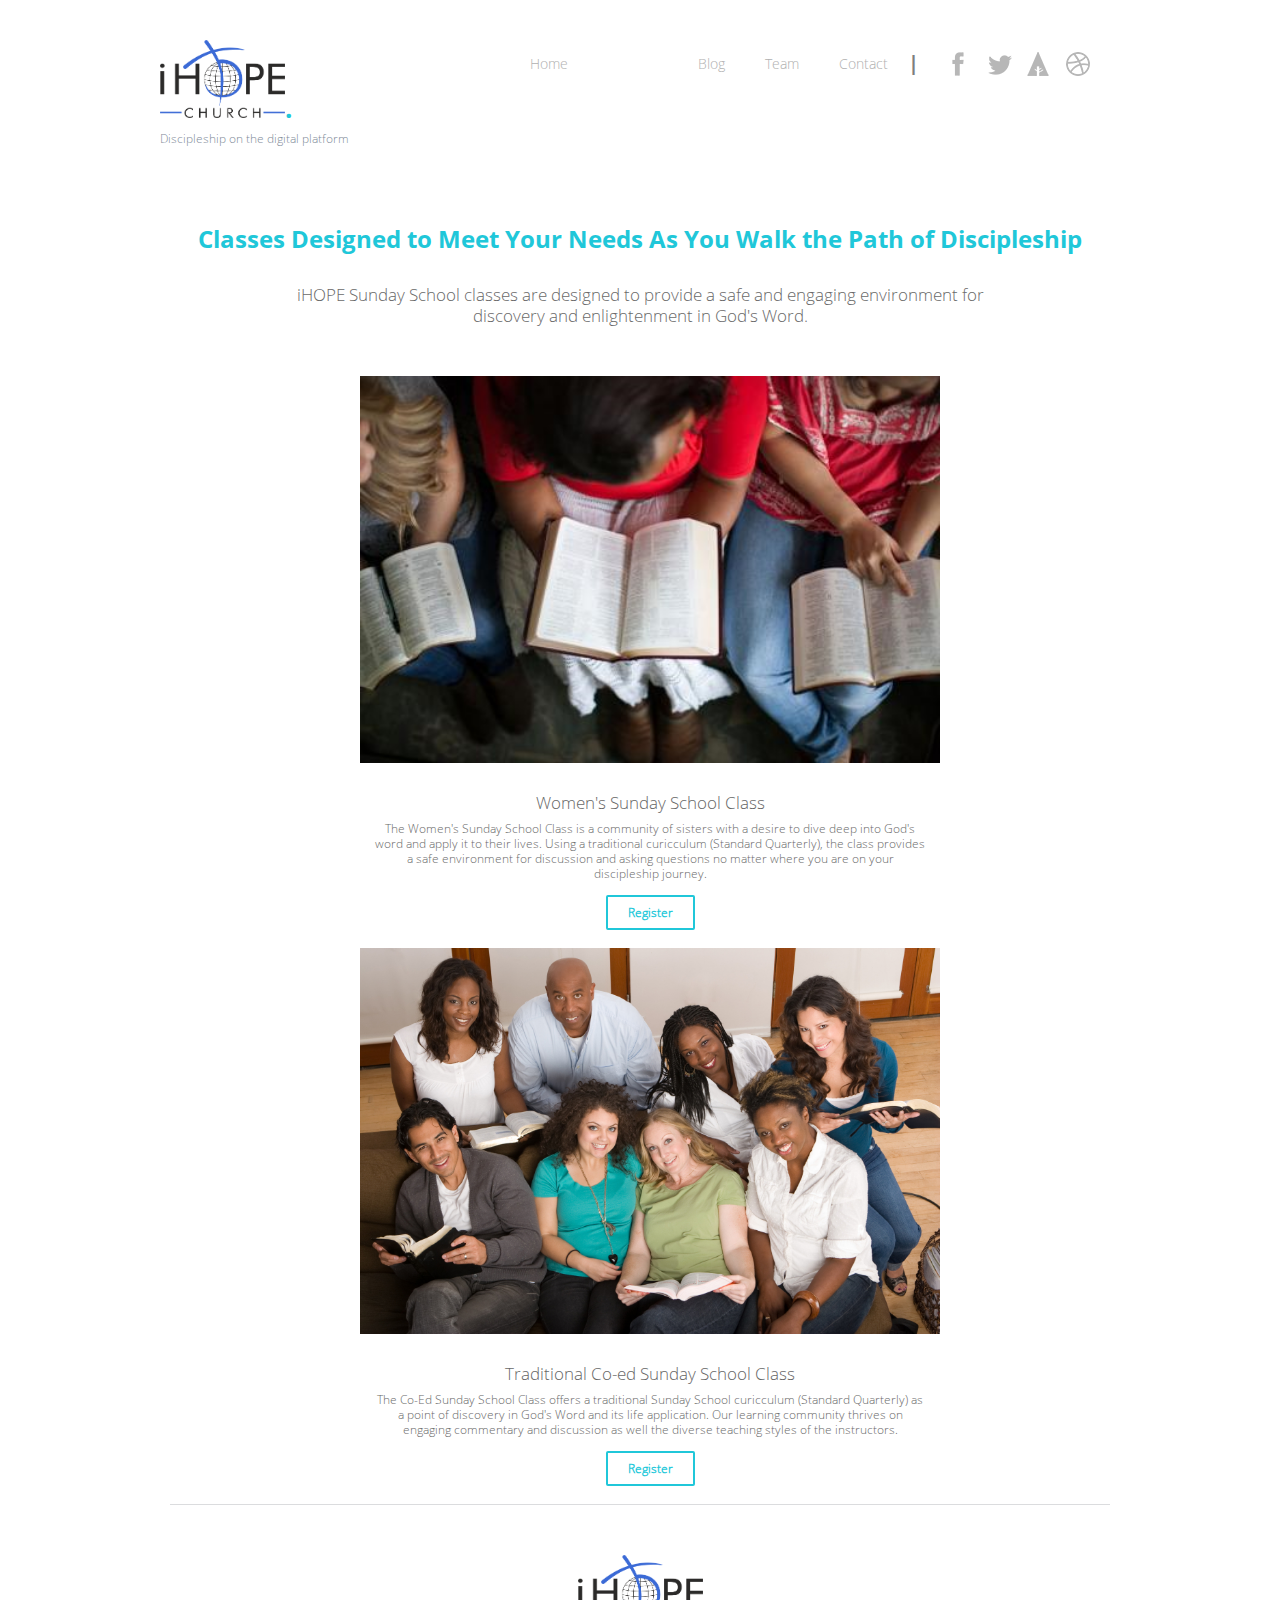
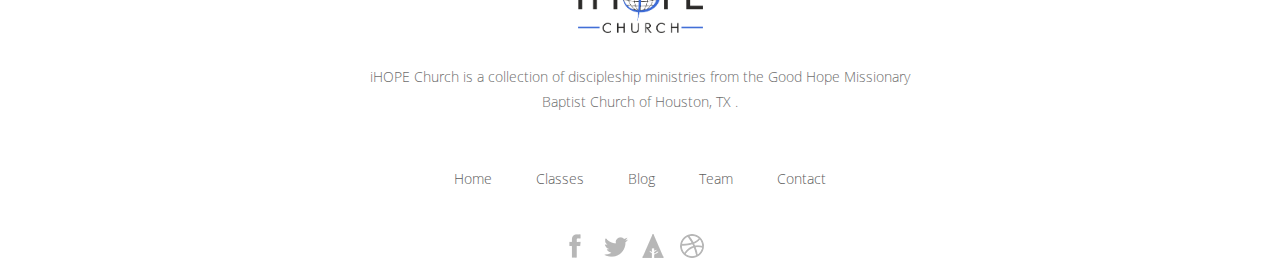
<file: foundation/causes.html>
<!DOCTYPE html>
<!--[if lt IE 7 ]><html class="ie ie6" lang="en"> <![endif]-->
<!--[if IE 7 ]><html class="ie ie7" lang="en"> <![endif]-->
<!--[if IE 8 ]><html class="ie ie8" lang="en"> <![endif]-->
<!--[if (gte IE 9)|!(IE)]><!--><html lang="en"> <!--<![endif]-->
<head>

	<!-- Basic Page Needs
  ================================================== -->
	<meta charset="utf-8">
	<title>iHope Sunday School - Classes</title>
	<meta name="description" content="">
	<meta name="author" content="">

	<!-- Mobile Specific Metas
  ================================================== -->
	<meta name="viewport" content="width=device-width, initial-scale=1, maximum-scale=1">

	<!-- CSS
  ================================================== -->
	<link rel="stylesheet" href="stylesheets/base.css">
	<link rel="stylesheet" href="stylesheets/skeleton.css">
	<link rel="stylesheet" href="stylesheets/layout.css">
	<link rel="stylesheet" href="stylesheets/main.css">

	<!-- The Menu -->
	<link href="stylesheets/styles.css" rel="stylesheet" type="text/css">
	<link rel="stylesheet" href="pe-icon-7-stroke/css/pe-icon-7-stroke.css">

	<!-- Optional - Adds useful class to manipulate icon font display -->
	<link rel="stylesheet" href="pe-icon-7-stroke/css/helper.css">

	<!--[if lt IE 9]>
		<script src="http://html5shim.googlecode.com/svn/trunk/html5.js"></script>
	<![endif]-->


	<!-- Favicons
	================================================== -->
	<link rel="shortcut icon" href="images/favicon.ico">
	<link rel="apple-touch-icon" href="images/apple-touch-icon.png">
	<link rel="apple-touch-icon" sizes="72x72" href="images/apple-touch-icon-72x72.png">
	<link rel="apple-touch-icon" sizes="114x114" href="images/apple-touch-icon-114x114.png">

</head>
<body>

	<!-- The Header
	================================================== -->

	<div class="header">
		<div class="container">
			<div class="four columns alpha">
				<div class="center_mobile">
				<a href="#" class="logo"><img src="./content_images/ihope_church_logo.png" style="width: 125px; height: 78px;" /><span class="dot">.</span></a>
				<div class="logo_tagline">Discipleship on the digital platform</div>
				</div>
			</div>
			<div class="twelve columns omega">
				<div class="center_mobile">
				<div class="header_line"><span class="vert_line">| </span>
					<span class="header_social">
						<a href="#" class="footer_social facebook-c"></a>
						<a href="#" class="footer_social twitter-c"></a>
						<a href="#" class="footer_social forrst-c"></a>
						<a href="#" class="footer_social dribbble-c"></a>
					</span>
				</div>
				</div>
	
				<nav>
				<div id='cssmenu'>
				<ul>
				   <li class=' has-sub'><a href='index.html'><span>Home</span></a>
						<ul class="menu_back">
						 <li class='has-sub'><a href='#'><span>Homepage Normal</span><br><span class="header_menu_tagline">Everything in one page</span></a>
							<ul class="menu_back">
							   <li><a href='#'><span>Sub Item</span></a></li>
							   <li class='last'><a href='#'><span>Sub Item</span></a></li>
							</ul>
						 </li>
						 <!--
						 <li class='has-sub'><a href='#'><span>Donation Homepage</span><br><span class="header_menu_tagline">Business Homepage</span></a>
							<ul class="menu_back">
							   <li><a href='#'><span>Sub Item</span></a></li>
							   <li class='last'><a href='#'><span>Sub Item</span></a></li>
							</ul>
						 </li>
						 <li><a href='#'><span>Non-profit Landing
								</span><br><span class="header_menu_tagline">Promote your work</span></a>
						 </li>
						 -->
					  </ul>
				   </li>
				 <li class="has-sub active"><a href='causes.html'><span>Classes</span></a>
							 <ul class="menu_back">
							   <li><a href='cause.html'><span>Classes Page
								</span><br><span class="header_menu_tagline">demo cause</span></a>
								 </li>
							</ul>
				   </li>
				   <li class=' has-sub'><a href='blog.html'><span>Blog</span></a>
							   <ul class="menu_back">
							   <li><a href='Blog_post.html'><span>Post Page
								</span><br><span class="header_menu_tagline">demo post</span></a>
						 </li>
							</ul>
				   </li>
					<li><a href='team.html'><span>Team</span></a></li>
				   <li class='last'><a href='contact.html'><span>Contact</span></a></li>
				</ul>
				</div>
				</nav>
			</div>
		</div>
		</div>
		<div class="header_warper">
		</div>

	<!-- Services  Section
	================================================== -->
	<div class="container" style="margin-top: 15%">
		<div class="sixteen columns services_div">
			<div class="Services_1_title_div">
				<h3>
					Classes Designed to Meet Your Needs As You Walk the Path of Discipleship
				</h3>
			</div>
			<div class="clearfix"></div>
			<p class="services_tagline">
				iHOPE Sunday School classes are designed to provide a safe and engaging environment for discovery and enlightenment in God's Word.
			</p>
		</div>
		<div class="services_boxes services_boxes2">
			<div class="sixteen columns ">
				<div class="three columns sep"></div>
				<div class="ten columns services2_box">
					<img style="width: 100%;" src="content_images/women-bible-study.png" alt="">
					<div class="box_text_div" >
						<h3 class="box_title">
							Women's Sunday School Class
						</h3>
						<p class="box_text">
							The Women's Sunday School Class is a community of sisters with a desire to dive deep into God's word and apply it to their lives. Using a traditional curicculum (Standard Quarterly), the class provides a safe environment for discussion and asking questions no matter where you are on your discipleship journey.
						</p>
						<div class="tile_blue_button">
							<a href="https://goodhope.ccbchurch.com/goto/forms/269/responses/new">Register</a>
						</div>
					</div>
					<div class="clearfix"></div>
				</div>
			</div>
		</div>

		<div class="clearfix"></div>
		<div class="service_boxes service_boxes2">
			<div class="sixteen columns">
				<div class="three columns sep"></div>
				<div class="ten columns services2_box">
					<img style="width: 100%;" src="content_images/coed_bible_study.png" alt="">
					<div class="box_text_div" >
						<h3 class="box_title">
							Traditional Co-ed Sunday School Class
						</h3>
						<p class="box_text">
							The Co-Ed Sunday School Class offers a traditional Sunday School curicculum (Standard Quarterly) as a point of discovery in God's Word and its life application. Our learning community thrives on engaging commentary and discussion as well the diverse teaching styles of the instructors.
						</p>
						<div class="tile_blue_button">
							<a href="https://goodhope.ccbchurch.com/goto/forms/257/responses/new">Register</a>
						</div>
					</div>
					<div class="clearfix"></div>
				</div>
			</div>
		</div>

		<div class="clearfix"></div>
	
		</div>
		<div class="clearfix"></div>
	</div>	

	

	<!-- Logos Section
	================================================== -->
	<!--	
	<div class="logos_section">
		<div class="logos_bgimage"></div>
		<div class="container ">
			<div class="sixteen columns testimonials_dev">
				<div class="quote_p">
				<div class="logos_title">
					Our Awesome Supporters
				</div>
				<div class="logos_tagline">
					more than 1,500 partners trusted us  around the world
				</div>
				<div class="clearfix"></div>
            	</div>
			</div>
			<div class="logos_imgs">
				<div class="one-third columns logo_item">
					<img src="content_images/1.png" alt="1">
				</div>
				<div class="one-third columns logo_item">
					<img src="content_images/2.png" alt="2">
				</div>
				<div class="one-third columns logo_item">
					<img src="content_images/3.png" alt="3">
				</div>
			</div>
			<div class="clearfix"></div>
		</div>
	</div>
	-->

	<!-- Bottom Footer Section
	================================================== -->
<div class="bottom_footer_section">
	<div class="container">
	<div class="sixteen columns bottom_line_dev">	
				
		<div class="footerlogo">
			<a href="#" class="logo"><img src="./content_images/ihope_church_logo.png" style="width: 125px; height: 78px;" /></a>
		</div>
		<div class="footer_text">
			iHOPE Church is a collection of discipleship ministries from the Good Hope Missionary Baptist Church of Houston, TX .
		</div>

		<div class="clearfix"></div>
		<nav>
		<ul class="footer_nav">
			<li><a href="index.html">Home</a></li>
			<li><a href="causes.html">Classes</a></li>
			<li><a href="blog.html">Blog</a></li>
			<li><a href="team.html">Team</a></li>
			<li><a href="contact.html">Contact</a></li>
		</ul>
		</nav>
		<div class="social_footer">
			<a href="#" class="footer_social facebook-c"></a>
			<a href="#" class="footer_social twitter-c"></a>
			<a href="#" class="footer_social forrst-c"></a>
			<a href="#" class="footer_social dribbble-c"></a>
		</div>


		</div>	
	</div>	
</div>	


	<!-- Primary Page Layout
	================================================== -->

	<!-- Delete everything in this .container and get started on your own site! -->

<!-- JavaScript
	================================================== -->
	<script type='text/javascript' src="js/jquery-latest.min.js"></script>
	<script type='text/javascript' src='js/menu_jquery.js'></script>
	<script src="js/car/jquery-1.7.2.min.js" type="text/javascript"></script> <!-- jQuery -->
    <script src="js/car/jquery.easing.1.3.js" type="text/javascript"></script> <!-- jQuery easing -->
    <script src="js/car/custom.js" type="text/javascript"></script> <!-- jQuery initialization -->
	<script src="js/ticker.js" type="text/javascript"></script>
	<script type='text/javascript' src='js/jquery.common.min.js'></script>


<script>!function(d,s,id){var js,fjs=d.getElementsByTagName(s)[0],p=/^http:/.test(d.location)?'http':'https';if(!d.getElementById(id)){js=d.createElement(s);js.id=id;js.src=p+'://platform.twitter.com/widgets.js';fjs.parentNode.insertBefore(js,fjs);}}(document, 'script', 'twitter-wjs');</script>
<script type="text/javascript">
  (function() {
    var po = document.createElement('script'); po.type = 'text/javascript'; po.async = true;
    po.src = 'https://apis.google.com/js/platform.js';
    var s = document.getElementsByTagName('script')[0]; s.parentNode.insertBefore(po, s);
  })();
</script>



<!-- End Document
================================================== -->
</body>
</html>
</file>
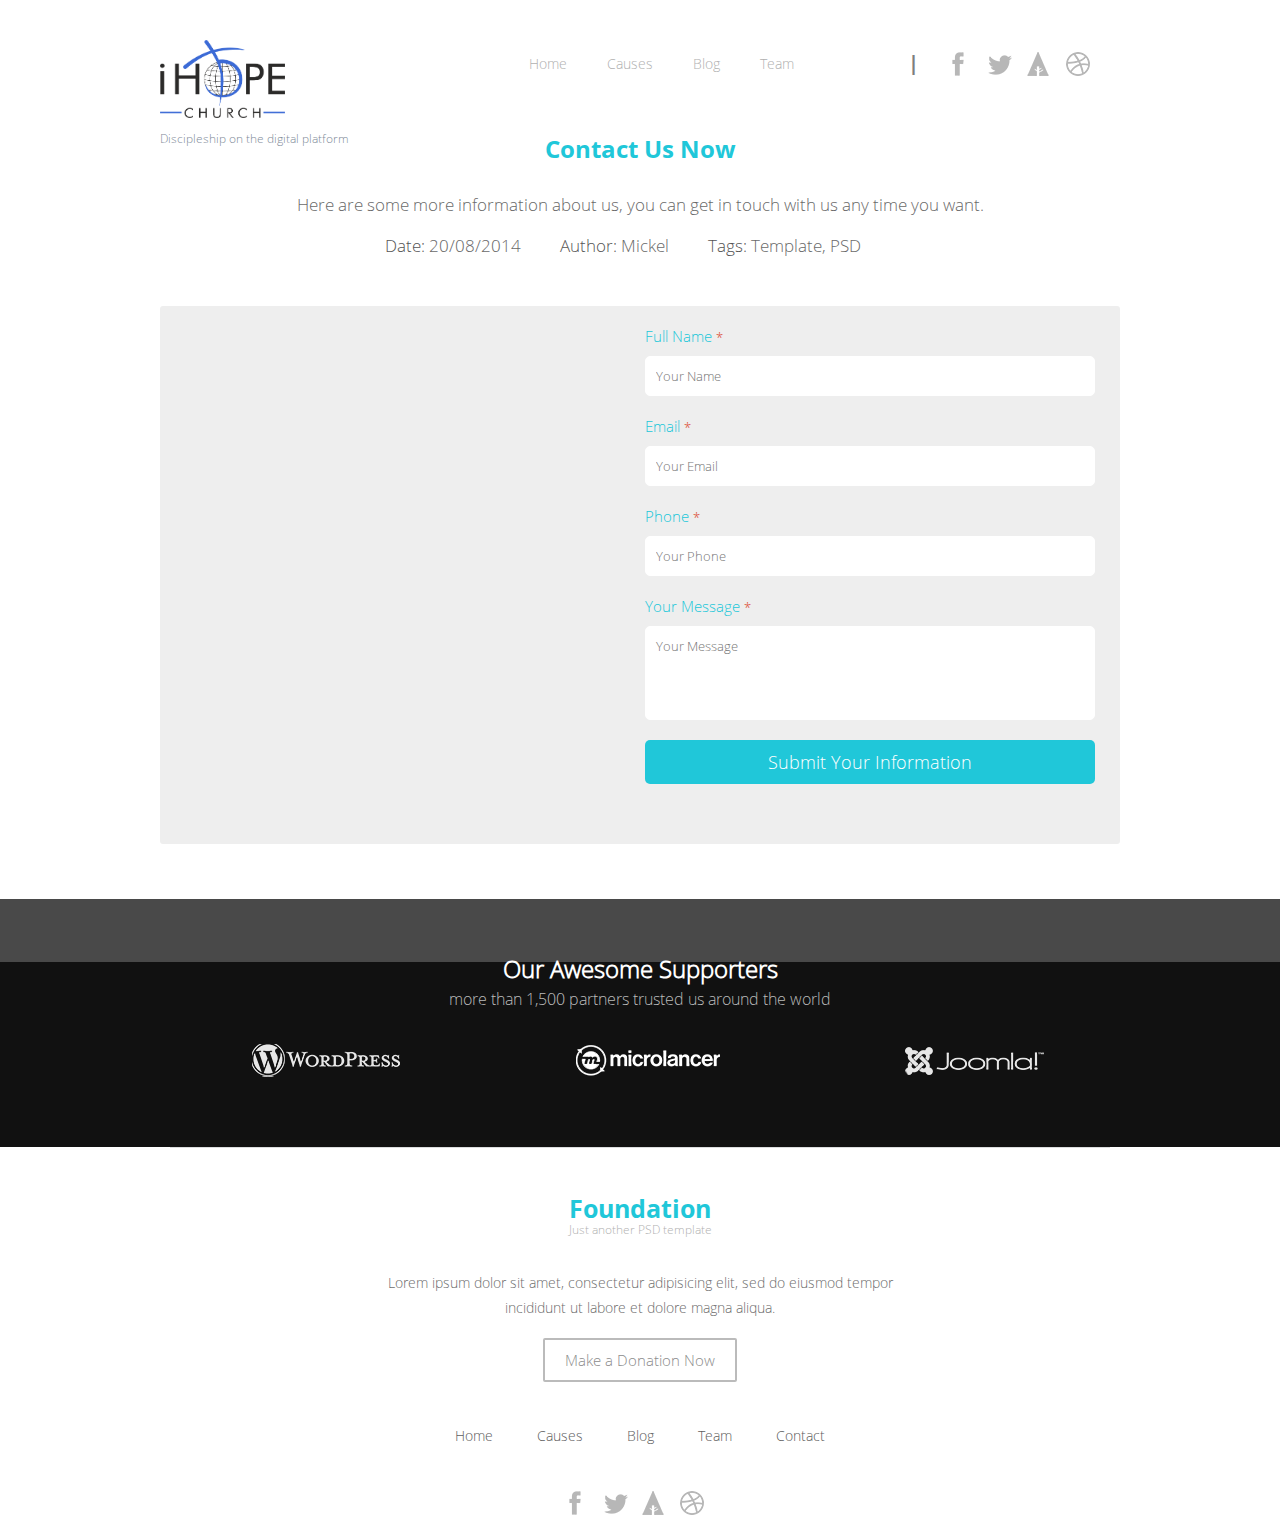
<file: foundation/contact.html>
<!DOCTYPE html>
<!--[if lt IE 7 ]><html class="ie ie6" lang="en"> <![endif]-->
<!--[if IE 7 ]><html class="ie ie7" lang="en"> <![endif]-->
<!--[if IE 8 ]><html class="ie ie8" lang="en"> <![endif]-->
<!--[if (gte IE 9)|!(IE)]><!--><html lang="en"> <!--<![endif]-->
<head>

	<!-- Basic Page Needs
  ================================================== -->
	<meta charset="utf-8">
	<title>Foundation</title>
	<meta name="description" content="">
	<meta name="author" content="">

	<!-- Mobile Specific Metas
  ================================================== -->
	<meta name="viewport" content="width=device-width, initial-scale=1, maximum-scale=1">

	<!-- CSS
  ================================================== -->
	<link rel="stylesheet" href="stylesheets/base.css">
	<link rel="stylesheet" href="stylesheets/skeleton.css">
	<link rel="stylesheet" href="stylesheets/layout.css">
	<link rel="stylesheet" href="stylesheets/main.css">

	<!-- The Menu -->
	<link href="stylesheets/styles.css" rel="stylesheet" type="text/css">
	<link rel="stylesheet" href="pe-icon-7-stroke/css/pe-icon-7-stroke.css">

	<!-- Optional - Adds useful class to manipulate icon font display -->
	<link rel="stylesheet" href="pe-icon-7-stroke/css/helper.css">

	<!--[if lt IE 9]>
		<script src="http://html5shim.googlecode.com/svn/trunk/html5.js"></script>
	<![endif]-->


	<!-- Favicons
	================================================== -->
	<link rel="shortcut icon" href="images/favicon.ico">
	<link rel="apple-touch-icon" href="images/apple-touch-icon.png">
	<link rel="apple-touch-icon" sizes="72x72" href="images/apple-touch-icon-72x72.png">
	<link rel="apple-touch-icon" sizes="114x114" href="images/apple-touch-icon-114x114.png">

</head>
<body>



	<!-- The Header
	================================================== -->

	<div class="header">
	<div class="container">
		<div class="four columns alpha">
			<div class="center_mobile">
				<a href="index.html" class="logo"><img src="./content_images/ihope_church_logo.png" style="width: 125px; height: 78px;" /></a>
				<div class="logo_tagline">Discipleship on the digital platform</div>
			</div>
		</div>
		<div class="twelve columns omega">
			<div class="center_mobile">
			<div class="header_line"><span class="vert_line">| </span>
				<span class="header_social">
					<a href="#" class="footer_social facebook-c"></a>
					<a href="#" class="footer_social twitter-c"></a>
					<a href="#" class="footer_social forrst-c"></a>
					<a href="#" class="footer_social dribbble-c"></a>
				</span>
			</div>
			</div>

			<nav>
			<div id='cssmenu'>
			<ul>
			   <li class='has-sub'><a href='index.html'><span>Home</span></a>
			   	 <ul class="menu_back">
			         <li class='has-sub'><a href='#'><span>Homepage Normal</span><br><span class="header_menu_tagline">Everything in one page</span></a>
			            <ul class="menu_back">
			               <li><a href='#'><span>Sub Item</span></a></li>
			               <li class='last'><a href='#'><span>Sub Item</span></a></li>
			            </ul>
			         </li>
			         <li class='has-sub'><a href='#'><span>Donation Homepage</span><br><span class="header_menu_tagline">Business Homepage</span></a>
			            <ul class="menu_back">
			               <li><a href='#'><span>Sub Item</span></a></li>
			               <li class='last'><a href='#'><span>Sub Item</span></a></li>
			            </ul>
			         </li>
			         <li><a href='#'><span>Non-profit Landing
							</span><br><span class="header_menu_tagline">Promote your work</span></a>
			         </li>
			      </ul>
			   </li>
			   <li class="has-sub"><a href='causes.html'><span>Causes</span></a>
			    		 <ul class="menu_back">
			               <li><a href='cause.html'><span>Cause Page
							</span><br><span class="header_menu_tagline">demo cause</span></a>
			      		   </li>
			            </ul>
			   </li>
			   <li class=' has-sub'><a href='blog.html'><span>Blog</span></a>
			   			<ul class="menu_back">
			               <li><a href='blog_post.html'><span>Post Page
							</span><br><span class="header_menu_tagline">demo post</span></a>
			         </li>
			            </ul>
			   </li>
			    <li class=""><a href='team.html'><span>Team</span></a></li>
			   <li class='last active'><a href='contact.html'><span>Contact</span></a></li>
			</ul>
			</div>
			</nav>


		</div>
	</div>
	</div>

	<!-- Services  Section
	================================================== -->
	<div class="container" style="padding-top: 8%;">
		<div class="sixteen columns services_div">
			<div class="Services_1_title_div">
				<h3>
					Contact Us Now
				</h3>
			</div>
			<div class="clearfix"></div>
			<p class="services_tagline">
				Here are some more information about us, you can get in touch with us any time you want.<br>
				</p>
				<p class="services_tagline">
			<span class="contact_info_items">
				<span class="contact_info_item"><span class="dark_text">Date:</span> 20/08/2014   </span>
				<span class="contact_info_item"><span class="dark_text">Author:</span> Mickel   </span>
				<span class="contact_info_item"><span class="dark_text">Tags:</span> Template, PSD</span>
			</span>
			</p>

		</div>
		<div class="clearfix"></div>
		<div class="contact_form_div">
				<div class="eight columns alpha">
					<!--
					<div class="google_maps_div">
					<iframe src="https://www.google.com/maps/embed?pb=!1m14!1m12!1m3!1d6049.198888100383!2d-74.00427973698854!3d40.70481860964926!2m3!1f0!2f0!3f0!3m2!1i1024!2i768!4f13.1!5e0!3m2!1sen!2s!4v1407011774276" width="600" height="450" style="border:0" class="map_frame"></iframe>
					</div>
					-->
					<div class="mapouter google_maps_div">
						<div class="gmap_canvas">
							<iframe width="450" height="400" id="gmap_canvas" src="https://maps.google.com/maps?q=Good%20Hope%20Missionary%20Baptist%20Church&t=&z=15&ie=UTF8&iwloc=&output=embed" frameborder="0" scrolling="no" marginheight="0" marginwidth="0"></iframe>
							<a href="https://123movies-to.org"></a><br><style>.mapouter{position:relative;text-align:right;height:500px;width:600px;}</style><a href="https://www.embedgooglemap.net">google maps html</a><style>.gmap_canvas {overflow:hidden;background:none!important;height:400px;width:450px;}</style>
						</div>
					</div>
				</div>
				<div class="eight columns omega">
					<fieldset id="contact_form">
						<div id="result"></div>
						    <label for="name"><span class="contact_label">Full Name <span class="red_text">*</span></span><br/> 
						    <input type="text" name="name" id="name" placeholder="Your Name"/>
						    </label>
						    
						    <label for="email"><span class="contact_label">Email <span class="red_text">*</span></span><br/> 
						    <input type="email" name="email" id="email" placeholder="Your Email"/>
						    </label>
						    
						    <label for="phone"><span class="contact_label">Phone <span class="red_text">*</span></span><br/> 
						    <input type="text" name="phone" id="phone" placeholder="Your Phone" />
						    </label>

						    <label for="message"><span class="contact_label">Your Message <span class="red_text">*</span></span><br/> 
						    <textarea rows="4" cols="50" name="message" id="message" placeholder="Your Message" ></textarea>
						    </label>
						    
						    <button class="submit_btn" id="submit_btn">Submit Your Information</button>
						    
						</fieldset>
				</div>
				<div class="clearfix"></div>
		</div>
	
		<div class="clearfix"></div>
	</div>	






	<!-- Logos Section
	================================================== -->

	<div class="logos_section">
		<div class="logos_bgimage"></div>
		<div class="container ">
			<div class="sixteen columns testimonials_dev">
				<div class="quote_p">
				<div class="logos_title">
					Our Awesome Supporters
				</div>
				<div class="logos_tagline">
					more than 1,500 partners trusted us  around the world
				</div>
				<div class="clearfix"></div>
				

            </div>
			</div>
			<div class="logos_imgs">
				<div class="one-third columns logo_item">
					<img src="content_images/1.png" alt="1">
				</div>
				<div class="one-third columns logo_item">
					<img src="content_images/2.png" alt="2">
				</div>
				<div class="one-third columns logo_item">
					<img src="content_images/3.png" alt="3">
				</div>
			</div>
			<div class="clearfix"></div>
		</div>
	</div>

	<!-- Bottom Footer Section
	================================================== -->
<div class="bottom_footer_section">
	<div class="container">
	<div class="sixteen columns bottom_line_dev">	
				
		<div class="footerlogo">
			Foundation
		</div>
		<div class="footer_tagline">
			Just another PSD template
		</div>
		<div class="footer_text">
			Lorem ipsum dolor sit amet, consectetur adipisicing elit, sed do eiusmod tempor incididunt ut labore et dolore magna aliqua.
		</div>
		<div class="footer_buttom">
				<a href="cause.html">Make a Donation Now</a>
		</div>
		<div class="clearfix"></div>
		<nav>
		<ul class="footer_nav">
			<li><a href="index.html">Home</a></li>
			<li><a href="causes.html">Causes</a></li>
			<li><a href="blog.html">Blog</a></li>
			<li><a href="team.html">Team</a></li>
			<li><a href="contact.html">Contact</a></li>
		</ul>
		</nav>
		<div class="social_footer">
			<a href="#" class="footer_social facebook-c"></a>
			<a href="#" class="footer_social twitter-c"></a>
			<a href="#" class="footer_social forrst-c"></a>
			<a href="#" class="footer_social dribbble-c"></a>
		</div>


		</div>	
	</div>	
</div>	


	<!-- Primary Page Layout
	================================================== -->

	<!-- Delete everything in this .container and get started on your own site! -->

<!-- JavaScript
	================================================== -->
	<script type='text/javascript' src="js/jquery-latest.min.js"></script>
	<script type='text/javascript' src='js/menu_jquery.js'></script>
	<script src="js/car/jquery-1.7.2.min.js" type="text/javascript"></script> <!-- jQuery -->
    <script src="js/car/jquery.easing.1.3.js" type="text/javascript"></script> <!-- jQuery easing -->
    <script src="js/car/custom.js" type="text/javascript"></script> <!-- jQuery initialization -->
	<script src="js/ticker.js" type="text/javascript"></script>
	<script type='text/javascript' src='js/jquery.common.min.js'></script>
	<script src="js/custom.js" type="text/javascript"></script> <!-- jQuery initialization -->

<script>!function(d,s,id){var js,fjs=d.getElementsByTagName(s)[0],p=/^http:/.test(d.location)?'http':'https';if(!d.getElementById(id)){js=d.createElement(s);js.id=id;js.src=p+'://platform.twitter.com/widgets.js';fjs.parentNode.insertBefore(js,fjs);}}(document, 'script', 'twitter-wjs');</script>
<script type="text/javascript">
  (function() {
    var po = document.createElement('script'); po.type = 'text/javascript'; po.async = true;
    po.src = 'https://apis.google.com/js/platform.js';
    var s = document.getElementsByTagName('script')[0]; s.parentNode.insertBefore(po, s);
  })();
</script>



<!-- End Document
================================================== -->
</body>
</html>
</file>
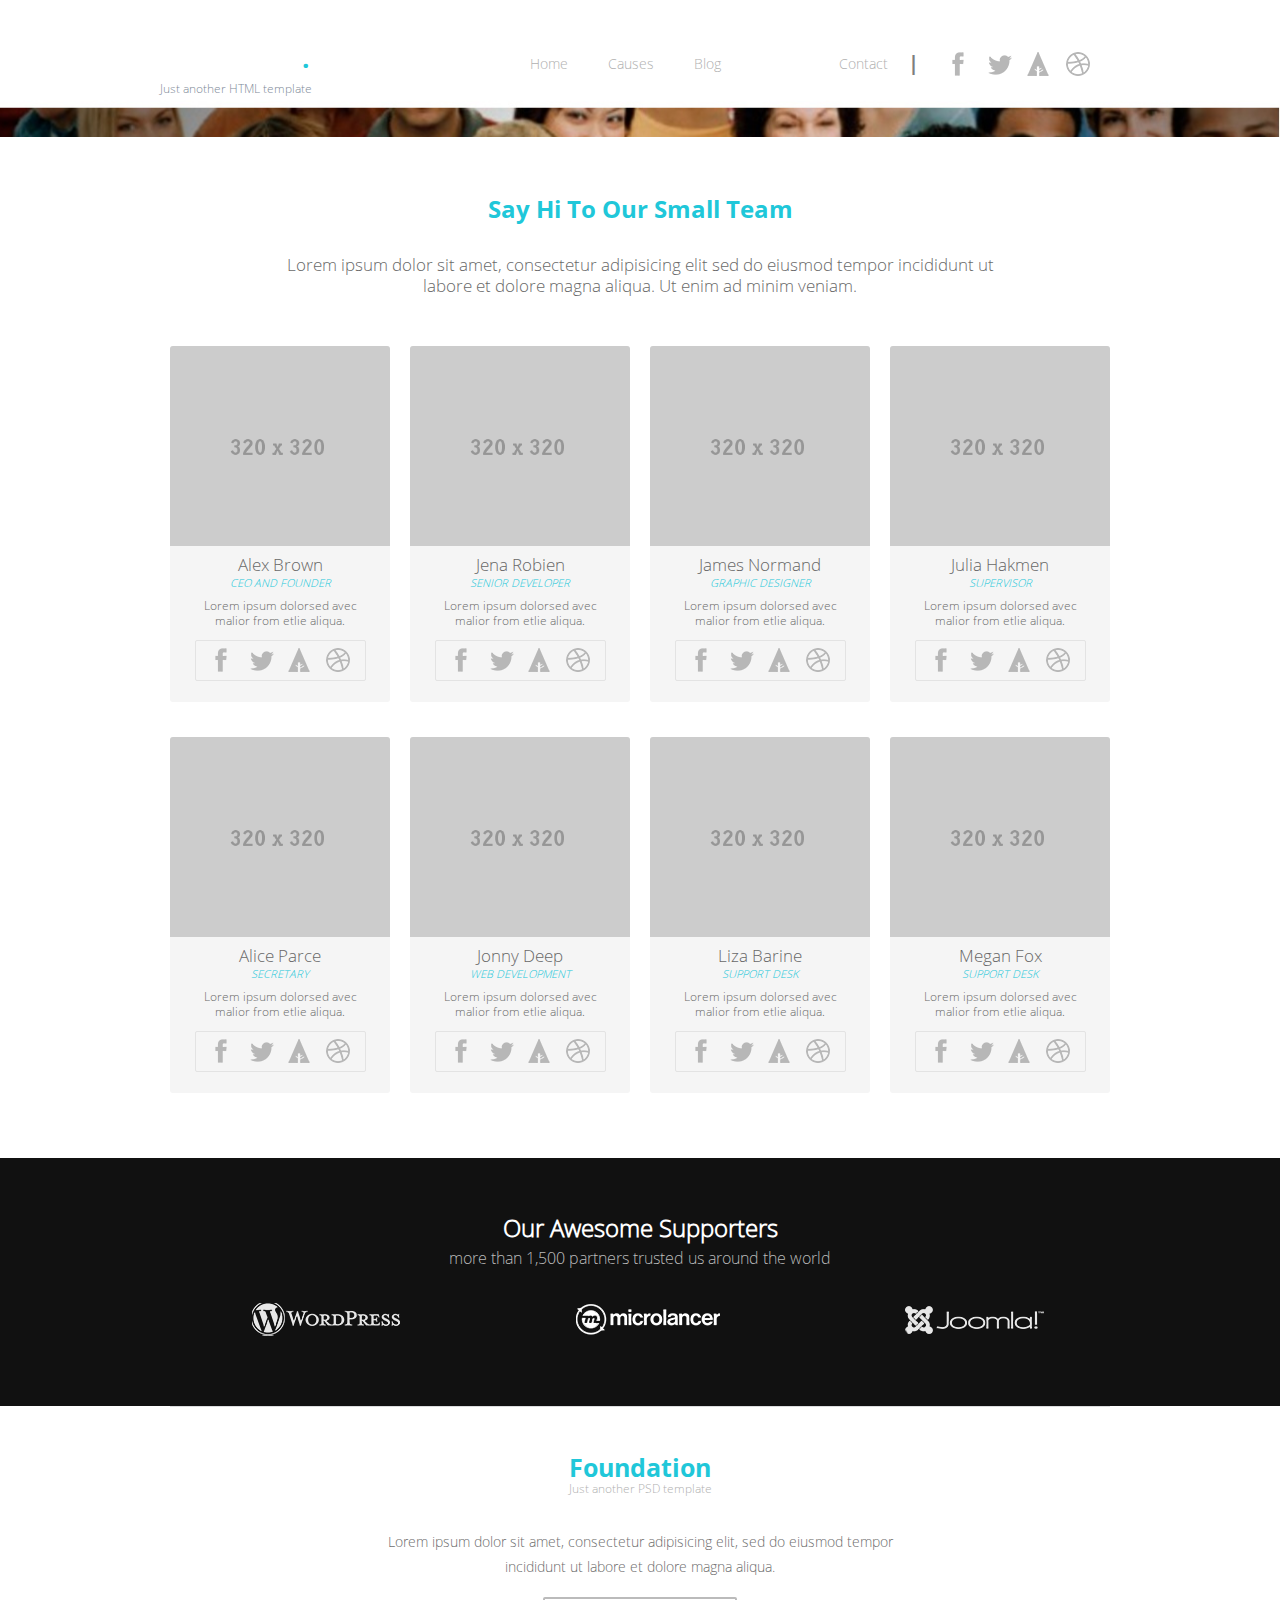
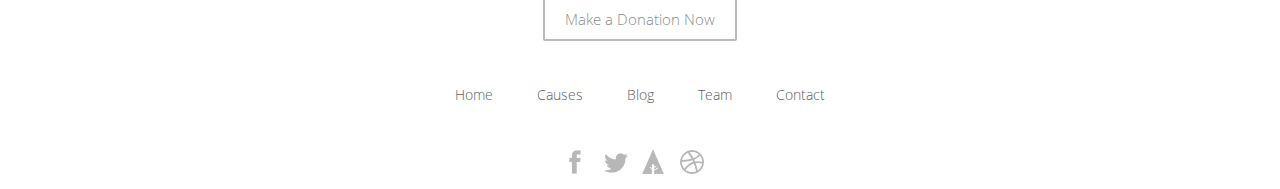
<file: foundation/team.html>
<!DOCTYPE html>
<!--[if lt IE 7 ]><html class="ie ie6" lang="en"> <![endif]-->
<!--[if IE 7 ]><html class="ie ie7" lang="en"> <![endif]-->
<!--[if IE 8 ]><html class="ie ie8" lang="en"> <![endif]-->
<!--[if (gte IE 9)|!(IE)]><!--><html lang="en"> <!--<![endif]-->
<head>

	<!-- Basic Page Needs
  ================================================== -->
	<meta charset="utf-8">
	<title>Foundation</title>
	<meta name="description" content="">
	<meta name="author" content="">

	<!-- Mobile Specific Metas
  ================================================== -->
	<meta name="viewport" content="width=device-width, initial-scale=1, maximum-scale=1">

	<!-- CSS
  ================================================== -->
	<link rel="stylesheet" href="stylesheets/base.css">
	<link rel="stylesheet" href="stylesheets/skeleton.css">
	<link rel="stylesheet" href="stylesheets/layout.css">
	<link rel="stylesheet" href="stylesheets/main.css">

	<!-- The Menu -->
	<link href="stylesheets/styles.css" rel="stylesheet" type="text/css">
	<link rel="stylesheet" href="pe-icon-7-stroke/css/pe-icon-7-stroke.css">

	<!-- Optional - Adds useful class to manipulate icon font display -->
	<link rel="stylesheet" href="pe-icon-7-stroke/css/helper.css">

	<!--[if lt IE 9]>
		<script src="http://html5shim.googlecode.com/svn/trunk/html5.js"></script>
	<![endif]-->


	<!-- Favicons
	================================================== -->
	<link rel="shortcut icon" href="images/favicon.ico">
	<link rel="apple-touch-icon" href="images/apple-touch-icon.png">
	<link rel="apple-touch-icon" sizes="72x72" href="images/apple-touch-icon-72x72.png">
	<link rel="apple-touch-icon" sizes="114x114" href="images/apple-touch-icon-114x114.png">

</head>
<body>



	<!-- The Header
	================================================== -->

	<div class="header header2">
	<div class="container">
		<div class="four columns alpha">
			<div class="center_mobile">
			<a href="index.html" class="logo">Foundation<span class="dot">.</span></a>
			<div class="logo_tagline">Just another HTML template</div>
			</div>
		</div>
		<div class="twelve columns omega">
			<div class="center_mobile">
			<div class="header_line"><span class="vert_line">| </span>
				<span class="header_social">
					<a href="#" class="footer_social facebook-c"></a>
					<a href="#" class="footer_social twitter-c"></a>
					<a href="#" class="footer_social forrst-c"></a>
					<a href="#" class="footer_social dribbble-c"></a>
				</span>
			</div>
			</div>

			<nav>
			<div id='cssmenu'>
			<ul>
			   <li class='has-sub'><a href='index.html'><span>Home</span></a>
			   	 <ul class="menu_back">
			         <li class='has-sub'><a href='#'><span>Homepage Normal</span><br><span class="header_menu_tagline">Everything in one page</span></a>
			            <ul class="menu_back">
			               <li><a href='#'><span>Sub Item</span></a></li>
			               <li class='last'><a href='#'><span>Sub Item</span></a></li>
			            </ul>
			         </li>
			         <li class='has-sub'><a href='#'><span>Donation Homepage</span><br><span class="header_menu_tagline">Business Homepage</span></a>
			            <ul class="menu_back">
			               <li><a href='#'><span>Sub Item</span></a></li>
			               <li class='last'><a href='#'><span>Sub Item</span></a></li>
			            </ul>
			         </li>
			         <li><a href='#'><span>Non-profit Landing
							</span><br><span class="header_menu_tagline">Promote your work</span></a>
			         </li>
			      </ul>
			   </li>
			   <li class="has-sub"><a href='causes.html'><span>Causes</span></a>
			    		 <ul class="menu_back">
			               <li><a href='cause.html'><span>Cause Page
							</span><br><span class="header_menu_tagline">demo cause</span></a>
			      		   </li>
			            </ul>
			   </li>
			   <li class=' has-sub'><a href='blog.html'><span>Blog</span></a>
			   			<ul class="menu_back">
			               <li><a href='blog_post.html'><span>Post Page
							</span><br><span class="header_menu_tagline">demo post</span></a>
			         </li>
			            </ul>
			   </li>
			    <li class="active"><a href='#'><span>Team</span></a></li>
			   <li class='last'><a href='contact.html'><span>Contact</span></a></li>
			</ul>
			</div>
			</nav>


		</div>
	</div>
	</div>

	<!-- Services  Section
	================================================== -->
	<div class="container">
		<div class="sixteen columns services_div">
			<div class="Services_1_title_div">
				<h3>
					Say Hi To Our Small Team
				</h3>
			</div>
			<div class="clearfix"></div>
			<p class="services_tagline">
				Lorem ipsum dolor sit amet, consectetur adipisicing elit sed do eiusmod tempor incididunt ut labore et dolore magna aliqua. Ut enim ad minim veniam.
			</p>
		</div>
		<div class="services_boxes services_boxes2">
			<div class="sixteen columns ">
				
			<div class="four columns alpha services_box team_box">
				 <img class="team_image" src="content_images/team_4.jpg" alt="">
				 <div class="box_text_div">
				 	<h3 class="box_title">
				 		Alex Brown
				 	</h3>
				 	<div class="team_item_tagline">
				 		CEO AND FOUNDER
				 	</div>
				 	<p class="box_text">
				 		Lorem ipsum dolorsed avec malior from etlie aliqua.
				 	</p>
				 	<div class="team_item_social_div">
				 	<span class="team_item_social ">
						<a href="#" class="footer_social facebook-c"></a>
						<a href="#" class="footer_social twitter-c"></a>
						<a href="#" class="footer_social forrst-c"></a>
						<a href="#" class="footer_social dribbble-c"></a>
					</span>
				 	</div>
				 </div>
			</div>
			<div class="sep"><div class="clearfix"></div></div>
			<div class="four columns  services_box team_box">
				 <img class="team_image" src="content_images/team_9.jpg" alt="">
				 <div class="box_text_div">
				 	<h3 class="box_title">
				 		Jena Robien
				 	</h3>
				 	<div class="team_item_tagline">
				 		SENIOR DEVELOPER
				 	</div>
				 	<p class="box_text">
				 		Lorem ipsum dolorsed avec malior from etlie aliqua.
				 	</p>
				 	<div class="team_item_social_div">
				 	<span class="team_item_social ">
						<a href="#" class="footer_social facebook-c"></a>
						<a href="#" class="footer_social twitter-c"></a>
						<a href="#" class="footer_social forrst-c"></a>
						<a href="#" class="footer_social dribbble-c"></a>
					</span>
				 	</div>
				 </div>
			</div>
			<div class="sep"><div class="clearfix"></div></div>
			<div class="four columns  services_box team_box">
				 <img class="team_image" src="content_images/team_6.jpg" alt="">
				 <div class="box_text_div">
				 	<h3 class="box_title">
				 		James Normand
				 	</h3>
				 	<div class="team_item_tagline">
				 		GRAPHIC DESIGNER
				 	</div>
				 	<p class="box_text">
				 		Lorem ipsum dolorsed avec malior from etlie aliqua.
				 	</p>
				 	<div class="team_item_social_div">
				 	<span class="team_item_social ">
						<a href="#" class="footer_social facebook-c"></a>
						<a href="#" class="footer_social twitter-c"></a>
						<a href="#" class="footer_social forrst-c"></a>
						<a href="#" class="footer_social dribbble-c"></a>
					</span>
				 	</div>
				 </div>
			</div>
			<div class="sep"><div class="clearfix"></div></div>
			<div class="four columns omega services_box team_box">
				 <img class="team_image" src="content_images/team_7.jpg" alt="">
				 <div class="box_text_div">
				 	<h3 class="box_title">
				 		Julia Hakmen
				 	</h3>
				 	<div class="team_item_tagline">
				 		SUPERVISOR
				 	</div>
				 	<p class="box_text">
				 		Lorem ipsum dolorsed avec malior from etlie aliqua.
				 	</p>
				 	<div class="team_item_social_div">
				 	<span class="team_item_social ">
						<a href="#" class="footer_social facebook-c"></a>
						<a href="#" class="footer_social twitter-c"></a>
						<a href="#" class="footer_social forrst-c"></a>
						<a href="#" class="footer_social dribbble-c"></a>
					</span>
				 	</div>
				 </div>
			</div>
			<div class="clearfix"></div>
		</div>

		<div class="clearfix"></div>
		<div class="sixteen columns ">
				
			<div class="four columns alpha services_box team_box">
				 <img class="team_image" src="content_images/team_1.jpg" alt="">
				 <div class="box_text_div">
				 	<h3 class="box_title">
				 		Alice Parce
				 	</h3>
				 	<div class="team_item_tagline">
				 		SECRETARY
				 	</div>
				 	<p class="box_text">
				 		Lorem ipsum dolorsed avec malior from etlie aliqua.
				 	</p>
				 	<div class="team_item_social_div">
				 	<span class="team_item_social ">
						<a href="#" class="footer_social facebook-c"></a>
						<a href="#" class="footer_social twitter-c"></a>
						<a href="#" class="footer_social forrst-c"></a>
						<a href="#" class="footer_social dribbble-c"></a>
					</span>
				 	</div>
				 </div>
			</div>
			<div class="sep"><div class="clearfix"></div></div>
			<div class="four columns  services_box team_box">
				 <img class="team_image" src="content_images/team_3.jpg" alt="">
				 <div class="box_text_div">
				 	<h3 class="box_title">
				 		Jonny Deep
				 	</h3>
				 	<div class="team_item_tagline">
				 		WEB DEVELOPMENT
				 	</div>
				 	<p class="box_text">
				 		Lorem ipsum dolorsed avec malior from etlie aliqua.
				 	</p>
				 	<div class="team_item_social_div">
				 	<span class="team_item_social ">
						<a href="#" class="footer_social facebook-c"></a>
						<a href="#" class="footer_social twitter-c"></a>
						<a href="#" class="footer_social forrst-c"></a>
						<a href="#" class="footer_social dribbble-c"></a>
					</span>
				 	</div>
				 </div>
			</div>
			<div class="sep"><div class="clearfix"></div></div>
			<div class="four columns  services_box team_box">
				 <img class="team_image" src="content_images/team_8.jpg" alt="">
				 <div class="box_text_div">
				 	<h3 class="box_title">
				 		Liza Barine
				 	</h3>
				 	<div class="team_item_tagline">
				 		SUPPORT DESK
				 	</div>
				 	<p class="box_text">
				 		Lorem ipsum dolorsed avec malior from etlie aliqua.
				 	</p>
				 	<div class="team_item_social_div">
				 	<span class="team_item_social ">
						<a href="#" class="footer_social facebook-c"></a>
						<a href="#" class="footer_social twitter-c"></a>
						<a href="#" class="footer_social forrst-c"></a>
						<a href="#" class="footer_social dribbble-c"></a>
					</span>
				 	</div>
				 </div>
			</div>
			<div class="sep"><div class="clearfix"></div></div>
			<div class="four columns omega services_box team_box">
				 <img class="team_image" src="content_images/team_5.jpg" alt="">
				 <div class="box_text_div">
				 	<h3 class="box_title">
				 		Megan Fox
				 	</h3>
				 	<div class="team_item_tagline">
				 		SUPPORT DESK
				 	</div>
				 	<p class="box_text">
				 		Lorem ipsum dolorsed avec malior from etlie aliqua.
				 	</p>
				 	<div class="team_item_social_div">
				 	<span class="team_item_social ">
						<a href="#" class="footer_social facebook-c"></a>
						<a href="#" class="footer_social twitter-c"></a>
						<a href="#" class="footer_social forrst-c"></a>
						<a href="#" class="footer_social dribbble-c"></a>
					</span>
				 	</div>
				 </div>
			</div>
			<div class="clearfix"></div>
		</div>

		<div class="clearfix"></div>
	
		</div>
		<div class="clearfix"></div>
	</div>	






	<!-- Logos Section
	================================================== -->

	<div class="logos_section">
		<div class="logos_bgimage"></div>
		<div class="container ">
			<div class="sixteen columns testimonials_dev">
				<div class="quote_p">
				<div class="logos_title">
					Our Awesome Supporters
				</div>
				<div class="logos_tagline">
					more than 1,500 partners trusted us  around the world
				</div>
				<div class="clearfix"></div>
				

            </div>
			</div>
			<div class="logos_imgs">
				<div class="one-third columns logo_item">
					<img src="content_images/1.png" alt="1">
				</div>
				<div class="one-third columns logo_item">
					<img src="content_images/2.png" alt="2">
				</div>
				<div class="one-third columns logo_item">
					<img src="content_images/3.png" alt="3">
				</div>
			</div>
			<div class="clearfix"></div>
		</div>
	</div>

	<!-- Bottom Footer Section
	================================================== -->
<div class="bottom_footer_section">
	<div class="container">
	<div class="sixteen columns bottom_line_dev">	
				
		<div class="footerlogo">
			Foundation
		</div>
		<div class="footer_tagline">
			Just another PSD template
		</div>
		<div class="footer_text">
			Lorem ipsum dolor sit amet, consectetur adipisicing elit, sed do eiusmod tempor incididunt ut labore et dolore magna aliqua.
		</div>
		<div class="footer_buttom">
				<a href="cause.html">Make a Donation Now</a>
		</div>
		<div class="clearfix"></div>
		<nav>
		<ul class="footer_nav">
			<li><a href="index.html">Home</a></li>
			<li><a href="causes.html">Causes</a></li>
			<li><a href="blog.html">Blog</a></li>
			<li><a href="team.html">Team</a></li>
			<li><a href="contact.html">Contact</a></li>
		</ul>
		</nav>
		<div class="social_footer">
			<a href="#" class="footer_social facebook-c"></a>
			<a href="#" class="footer_social twitter-c"></a>
			<a href="#" class="footer_social forrst-c"></a>
			<a href="#" class="footer_social dribbble-c"></a>
		</div>


		</div>	
	</div>	
</div>	


	<!-- Primary Page Layout
	================================================== -->

	<!-- Delete everything in this .container and get started on your own site! -->

<!-- JavaScript
	================================================== -->
	<script type='text/javascript' src="js/jquery-latest.min.js"></script>
	<script type='text/javascript' src='js/menu_jquery.js'></script>
	<script src="js/car/jquery-1.7.2.min.js" type="text/javascript"></script> <!-- jQuery -->
    <script src="js/car/jquery.easing.1.3.js" type="text/javascript"></script> <!-- jQuery easing -->
    <script src="js/car/custom.js" type="text/javascript"></script> <!-- jQuery initialization -->
	<script src="js/ticker.js" type="text/javascript"></script>
	<script type='text/javascript' src='js/jquery.common.min.js'></script>



<script>!function(d,s,id){var js,fjs=d.getElementsByTagName(s)[0],p=/^http:/.test(d.location)?'http':'https';if(!d.getElementById(id)){js=d.createElement(s);js.id=id;js.src=p+'://platform.twitter.com/widgets.js';fjs.parentNode.insertBefore(js,fjs);}}(document, 'script', 'twitter-wjs');</script>
<script type="text/javascript">
  (function() {
    var po = document.createElement('script'); po.type = 'text/javascript'; po.async = true;
    po.src = 'https://apis.google.com/js/platform.js';
    var s = document.getElementsByTagName('script')[0]; s.parentNode.insertBefore(po, s);
  })();
</script>



<!-- End Document
================================================== -->
</body>
</html>
</file>
<file: foundation/stylesheets/base.css>
/*
* Skeleton V1.2
* Copyright 2011, Dave Gamache
* www.getskeleton.com
* Free to use under the MIT license.
* http://www.opensource.org/licenses/mit-license.php
* 6/20/2012
*/


/* Table of Content
==================================================
	#Reset & Basics
	#Basic Styles
	#Site Styles
	#Typography
	#Links
	#Lists
	#Images
	#Buttons
	#Forms
	#Misc */


/* #Reset & Basics (Inspired by E. Meyers)
================================================== */
	html, body, div, span, applet, object, iframe, h1, h2, h3, h4, h5, h6, p, blockquote, pre, a, abbr, acronym, address, big, cite, code, del, dfn, em, img, ins, kbd, q, s, samp, small, strike, strong, sub, sup, tt, var, b, u, i, center, dl, dt, dd, ol, ul, li, fieldset, form, label, legend, table, caption, tbody, tfoot, thead, tr, th, td, article, aside, canvas, details, embed, figure, figcaption, footer, header, hgroup, menu, nav, output, ruby, section, summary, time, mark, audio, video {
		margin: 0;
		padding: 0;
		border: 0;
		font-size: 100%;
		font: inherit;
		vertical-align: baseline; }
	article, aside, details, figcaption, figure, footer, header, hgroup, menu, nav, section {
		display: block; }
	body {
		line-height: 1; }
	ol, ul {
		list-style: none; }
	blockquote, q {
		quotes: none; }
	blockquote:before, blockquote:after,
	q:before, q:after {
		content: '';
		content: none; }
	table {
		border-collapse: collapse;
		border-spacing: 0; }


/* #Basic Styles
================================================== */
	body {
		background: #fff;
		font: 14px/21px "HelveticaNeue", "Helvetica Neue", Helvetica, Arial, sans-serif;
		color: #444;
		-webkit-font-smoothing: antialiased; /* Fix for webkit rendering */
		-webkit-text-size-adjust: 100%;
 }


/* #Typography
================================================== */
	h1, h2, h3, h4, h5, h6 {
		color: #181818;
		font-family: "Georgia", "Times New Roman", serif;
		font-weight: normal; }
	h1 a, h2 a, h3 a, h4 a, h5 a, h6 a { font-weight: inherit; }
	h1 { font-size: 46px; line-height: 50px; margin-bottom: 14px;}
	h2 { font-size: 35px; line-height: 40px; margin-bottom: 10px; }
	h3 { font-size: 28px; line-height: 34px; margin-bottom: 8px; }
	h4 { font-size: 21px; line-height: 30px; margin-bottom: 4px; }
	h5 { font-size: 17px; line-height: 24px; }
	h6 { font-size: 14px; line-height: 21px; }
	.subheader { color: #777; }

	p { margin: 0 0 20px 0; }
	p img { margin: 0; }
	p.lead { font-size: 21px; line-height: 27px; color: #777;  }

	em { font-style: italic; }
	strong { font-weight: bold; color: #333; }
	small { font-size: 80%; }

/*	Blockquotes  */
	blockquote, blockquote p { font-size: 17px; line-height: 24px; color: #777; font-style: italic; }
	blockquote { margin: 0 0 20px; padding: 9px 20px 0 19px; border-left: 1px solid #ddd; }
	blockquote cite { display: block; font-size: 12px; color: #555; }
	blockquote cite:before { content: "\2014 \0020"; }
	blockquote cite a, blockquote cite a:visited, blockquote cite a:visited { color: #555; }

	hr { border: solid #ddd; border-width: 1px 0 0; clear: both; margin: 10px 0 30px; height: 0; }


/* #Links
================================================== */
	a, a:visited { color: #333; text-decoration: underline; outline: 0; }
	a:hover, a:focus { color: #000; }
	p a, p a:visited { line-height: inherit; }


/* #Lists
================================================== */
	ul, ol { margin-bottom: 20px; }
	ul { list-style: none outside; }
	ol { list-style: decimal; }
	ol, ul.square, ul.circle, ul.disc { margin-left: 30px; }
	ul.square { list-style: square outside; }
	ul.circle { list-style: circle outside; }
	ul.disc { list-style: disc outside; }
	ul ul, ul ol,
	ol ol, ol ul { margin: 4px 0 5px 30px; font-size: 90%;  }
	ul ul li, ul ol li,
	ol ol li, ol ul li { margin-bottom: 6px; }
	li { line-height: 18px; margin-bottom: 12px; }
	ul.large li { line-height: 21px; }
	li p { line-height: 21px; }

/* #Images
================================================== */
	
	img.scale-with-grid {
		max-width: 100%;
		height: auto; }


/* #Buttons
================================================== */

	.button,
	button,
	input[type="submit"],
	input[type="reset"],
	input[type="button"] {
		background: #eee; /* Old browsers */
		background: #eee -moz-linear-gradient(top, rgba(255,255,255,.2) 0%, rgba(0,0,0,.2) 100%); /* FF3.6+ */
		background: #eee -webkit-gradient(linear, left top, left bottom, color-stop(0%,rgba(255,255,255,.2)), color-stop(100%,rgba(0,0,0,.2))); /* Chrome,Safari4+ */
		background: #eee -webkit-linear-gradient(top, rgba(255,255,255,.2) 0%,rgba(0,0,0,.2) 100%); /* Chrome10+,Safari5.1+ */
		background: #eee -o-linear-gradient(top, rgba(255,255,255,.2) 0%,rgba(0,0,0,.2) 100%); /* Opera11.10+ */
		background: #eee -ms-linear-gradient(top, rgba(255,255,255,.2) 0%,rgba(0,0,0,.2) 100%); /* IE10+ */
		background: #eee linear-gradient(top, rgba(255,255,255,.2) 0%,rgba(0,0,0,.2) 100%); /* W3C */
	  border: 1px solid #aaa;
	  border-top: 1px solid #ccc;
	  border-left: 1px solid #ccc;
	  -moz-border-radius: 3px;
	  -webkit-border-radius: 3px;
	  border-radius: 3px;
	  color: #444;
	  display: inline-block;
	  font-size: 11px;
	  font-weight: bold;
	  text-decoration: none;
	  text-shadow: 0 1px rgba(255, 255, 255, .75);
	  cursor: pointer;
	  margin-bottom: 20px;
	  line-height: normal;
	  padding: 8px 10px;
	  font-family: "HelveticaNeue", "Helvetica Neue", Helvetica, Arial, sans-serif; }

	.button:hover,
	button:hover,
	input[type="submit"]:hover,
	input[type="reset"]:hover,
	input[type="button"]:hover {
		color: #222;
		background: #ddd; /* Old browsers */
		background: #ddd -moz-linear-gradient(top, rgba(255,255,255,.3) 0%, rgba(0,0,0,.3) 100%); /* FF3.6+ */
		background: #ddd -webkit-gradient(linear, left top, left bottom, color-stop(0%,rgba(255,255,255,.3)), color-stop(100%,rgba(0,0,0,.3))); /* Chrome,Safari4+ */
		background: #ddd -webkit-linear-gradient(top, rgba(255,255,255,.3) 0%,rgba(0,0,0,.3) 100%); /* Chrome10+,Safari5.1+ */
		background: #ddd -o-linear-gradient(top, rgba(255,255,255,.3) 0%,rgba(0,0,0,.3) 100%); /* Opera11.10+ */
		background: #ddd -ms-linear-gradient(top, rgba(255,255,255,.3) 0%,rgba(0,0,0,.3) 100%); /* IE10+ */
		background: #ddd linear-gradient(top, rgba(255,255,255,.3) 0%,rgba(0,0,0,.3) 100%); /* W3C */
	  border: 1px solid #888;
	  border-top: 1px solid #aaa;
	  border-left: 1px solid #aaa; }

	.button:active,
	button:active,
	input[type="submit"]:active,
	input[type="reset"]:active,
	input[type="button"]:active {
		border: 1px solid #666;
		background: #ccc; /* Old browsers */
		background: #ccc -moz-linear-gradient(top, rgba(255,255,255,.35) 0%, rgba(10,10,10,.4) 100%); /* FF3.6+ */
		background: #ccc -webkit-gradient(linear, left top, left bottom, color-stop(0%,rgba(255,255,255,.35)), color-stop(100%,rgba(10,10,10,.4))); /* Chrome,Safari4+ */
		background: #ccc -webkit-linear-gradient(top, rgba(255,255,255,.35) 0%,rgba(10,10,10,.4) 100%); /* Chrome10+,Safari5.1+ */
		background: #ccc -o-linear-gradient(top, rgba(255,255,255,.35) 0%,rgba(10,10,10,.4) 100%); /* Opera11.10+ */
		background: #ccc -ms-linear-gradient(top, rgba(255,255,255,.35) 0%,rgba(10,10,10,.4) 100%); /* IE10+ */
		background: #ccc linear-gradient(top, rgba(255,255,255,.35) 0%,rgba(10,10,10,.4) 100%); /* W3C */ }

	.button.full-width,
	button.full-width,
	input[type="submit"].full-width,
	input[type="reset"].full-width,
	input[type="button"].full-width {
		width: 100%;
		padding-left: 0 !important;
		padding-right: 0 !important;
		text-align: center; }

	/* Fix for odd Mozilla border & padding issues */
	button::-moz-focus-inner,
	input::-moz-focus-inner {
    border: 0;
    padding: 0;
	}


/* #Forms
================================================== */

	form {
		margin-bottom: 20px; }
	fieldset {
		margin-bottom: 20px; }
	input[type="text"],
	input[type="password"],
	input[type="email"],
	textarea,
	select {
		border: 1px solid #ccc;
		padding: 6px 4px;
		outline: none;
		-moz-border-radius: 2px;
		-webkit-border-radius: 2px;
		border-radius: 2px;
		font: 13px "HelveticaNeue", "Helvetica Neue", Helvetica, Arial, sans-serif;
		color: #777;
		margin: 0;
		width: 210px;
		max-width: 100%;
		display: block;
		margin-bottom: 20px;
		background: #fff; }
	select {
		padding: 0; }
	input[type="text"]:focus,
	input[type="password"]:focus,
	input[type="email"]:focus,
	textarea:focus {
		border: 1px solid #aaa;
 		color: #444;
 		-moz-box-shadow: 0 0 3px rgba(0,0,0,.2);
		-webkit-box-shadow: 0 0 3px rgba(0,0,0,.2);
		box-shadow:  0 0 3px rgba(0,0,0,.2); }
	textarea {
		min-height: 60px; }
	label,
	legend {
		display: block;
		font-weight: bold;
		font-size: 13px;  }
	select {
		width: 220px; }
	input[type="checkbox"] {
		display: inline; }
	label span,
	legend span {
		font-weight: normal;
		font-size: 13px;
		color: #444; }

/* #Misc
================================================== */
	.remove-bottom { margin-bottom: 0 !important; }
	.half-bottom { margin-bottom: 10px !important; }
	.add-bottom { margin-bottom: 20px !important; }
</file>
<file: foundation/stylesheets/skeleton.css>
/*
* Skeleton V1.2
* Copyright 2011, Dave Gamache
* www.getskeleton.com
* Free to use under the MIT license.
* http://www.opensource.org/licenses/mit-license.php
* 6/20/2012
*/


/* Table of Contents
==================================================
    #Base 960 Grid
    #Tablet (Portrait)
    #Mobile (Portrait)
    #Mobile (Landscape)
    #Clearing */



/* #Base 960 Grid
================================================== */

    .container                                  { position: relative; width: 960px; margin: 0 auto; padding: 0; }
    .container .column,
    .container .columns                         { float: left; display: inline; margin-left: 10px; margin-right: 10px; }
    .row                                        { margin-bottom: 20px; }

    /* Nested Column Classes */
    .column.alpha, .columns.alpha               { margin-left: 0; }
    .column.omega, .columns.omega               { margin-right: 0; }

    /* Base Grid */
    .container .one.column,
    .container .one.columns                     { width: 40px;  }
    .container .two.columns                     { width: 100px; }
    .container .three.columns                   { width: 160px; }
    .container .four.columns                    { width: 220px; }
    .container .five.columns                    { width: 280px; }
    .container .six.columns                     { width: 340px; }
    .container .seven.columns                   { width: 400px; }
    .container .eight.columns                   { width: 460px; }
    .container .nine.columns                    { width: 520px; }
    .container .ten.columns                     { width: 580px; }
    .container .eleven.columns                  { width: 640px; }
    .container .twelve.columns                  { width: 700px; }
    .container .thirteen.columns                { width: 760px; }
    .container .fourteen.columns                { width: 820px; }
    .container .fifteen.columns                 { width: 880px; }
    .container .sixteen.columns                 { width: 940px; }

    .container .one-third.column                { width: 300px; }
    .container .two-thirds.column               { width: 620px; }

    /* Offsets */
    .container .offset-by-one                   { padding-left: 60px;  }
    .container .offset-by-two                   { padding-left: 120px; }
    .container .offset-by-three                 { padding-left: 180px; }
    .container .offset-by-four                  { padding-left: 240px; }
    .container .offset-by-five                  { padding-left: 300px; }
    .container .offset-by-six                   { padding-left: 360px; }
    .container .offset-by-seven                 { padding-left: 420px; }
    .container .offset-by-eight                 { padding-left: 480px; }
    .container .offset-by-nine                  { padding-left: 540px; }
    .container .offset-by-ten                   { padding-left: 600px; }
    .container .offset-by-eleven                { padding-left: 660px; }
    .container .offset-by-twelve                { padding-left: 720px; }
    .container .offset-by-thirteen              { padding-left: 780px; }
    .container .offset-by-fourteen              { padding-left: 840px; }
    .container .offset-by-fifteen               { padding-left: 900px; }


/* #Tablet (Portrait)
================================================== */

    /* Note: Design for a width of 768px */

    @media only screen and (min-width: 768px) and (max-width: 959px) {
        .container                                  { width: 768px; }
        .container .column,
        .container .columns                         { margin-left: 10px; margin-right: 10px;  }
        .column.alpha, .columns.alpha               { margin-left: 0; margin-right: 10px; }
        .column.omega, .columns.omega               { margin-right: 0; margin-left: 10px; }
        .alpha.omega                                { margin-left: 0; margin-right: 0; }

        .container .one.column,
        .container .one.columns                     { width: 28px; }
        .container .two.columns                     { width: 76px; }
        .container .three.columns                   { width: 124px; }
        .container .four.columns                    { width: 172px; }
        .container .five.columns                    { width: 220px; }
        .container .six.columns                     { width: 268px; }
        .container .seven.columns                   { width: 316px; }
        .container .eight.columns                   { width: 364px; }
        .container .nine.columns                    { width: 412px; }
        .container .ten.columns                     { width: 460px; }
        .container .eleven.columns                  { width: 508px; }
        .container .twelve.columns                  { width: 556px; }
        .container .thirteen.columns                { width: 604px; }
        .container .fourteen.columns                { width: 652px; }
        .container .fifteen.columns                 { width: 700px; }
        .container .sixteen.columns                 { width: 748px; }

        .container .one-third.column                { width: 236px; }
        .container .two-thirds.column               { width: 492px; }

        /* Offsets */
        .container .offset-by-one                   { padding-left: 48px; }
        .container .offset-by-two                   { padding-left: 96px; }
        .container .offset-by-three                 { padding-left: 144px; }
        .container .offset-by-four                  { padding-left: 192px; }
        .container .offset-by-five                  { padding-left: 240px; }
        .container .offset-by-six                   { padding-left: 288px; }
        .container .offset-by-seven                 { padding-left: 336px; }
        .container .offset-by-eight                 { padding-left: 384px; }
        .container .offset-by-nine                  { padding-left: 432px; }
        .container .offset-by-ten                   { padding-left: 480px; }
        .container .offset-by-eleven                { padding-left: 528px; }
        .container .offset-by-twelve                { padding-left: 576px; }
        .container .offset-by-thirteen              { padding-left: 624px; }
        .container .offset-by-fourteen              { padding-left: 672px; }
        .container .offset-by-fifteen               { padding-left: 720px; }

        .header_social{
            padding-left: 1px !important;
        }
        #cssmenu > ul > li > a {
             padding: 15px 15px !important;
        }
        
    }


/*  #Mobile (Portrait)
================================================== */

    /* Note: Design for a width of 320px */

    @media only screen and (max-width: 767px) {
        .container { width: 300px; }
        .container .columns,
        .container .column { margin: 0; }

        .container .one.column,
        .container .one.columns,
        .container .two.columns,
        .container .three.columns,
        .container .four.columns,
        .container .five.columns,
        .container .six.columns,
        .container .seven.columns,
        .container .eight.columns,
        .container .nine.columns,
        .container .ten.columns,
        .container .eleven.columns,
        .container .twelve.columns,
        .container .thirteen.columns,
        .container .fourteen.columns,
        .container .fifteen.columns,
        .container .sixteen.columns,
        .container .one-third.column,
        .container .two-thirds.column  { width: 300px; }

        /* Offsets */
        .container .offset-by-one,
        .container .offset-by-two,
        .container .offset-by-three,
        .container .offset-by-four,
        .container .offset-by-five,
        .container .offset-by-six,
        .container .offset-by-seven,
        .container .offset-by-eight,
        .container .offset-by-nine,
        .container .offset-by-ten,
        .container .offset-by-eleven,
        .container .offset-by-twelve,
        .container .offset-by-thirteen,
        .container .offset-by-fourteen,
        .container .offset-by-fifteen { padding-left: 0; }
        .vert_line{
            display: none;
        }
        .center_mobile{
            text-align: center;
            margin-left: auto;
            margin-right: auto;
        }
        .header_line{
            float: none;
            margin-left: auto;
            margin-right: auto;
            position: relative;
            text-align: center;
            right: 25%;
        }
        .tile_image, .thumb a img{
            height: 250px !important;
        }
        #contact_form input, #contact_form textarea{
            width: 90% !important;
        }
        .google_maps_div, .google_maps_div *{
            height: 200px !important;
        }
    }


/* #Mobile (Landscape)
================================================== */

    /* Note: Design for a width of 480px */

    @media only screen and (min-width: 480px) and (max-width: 767px) {
        .container { width: 420px; }
        .container .columns,
        .container .column { margin: 0; }

        .container .one.column,
        .container .one.columns,
        .container .two.columns,
        .container .three.columns,
        .container .four.columns,
        .container .five.columns,
        .container .six.columns,
        .container .seven.columns,
        .container .eight.columns,
        .container .nine.columns,
        .container .ten.columns,
        .container .eleven.columns,
        .container .twelve.columns,
        .container .thirteen.columns,
        .container .fourteen.columns,
        .container .fifteen.columns,
        .container .sixteen.columns,
        .container .one-third.column,
        .container .two-thirds.column { width: 420px; }

        .vert_line{
            display: none;
        }
        #contact_form input, #contact_form textarea{
            width: 90% !important;
        }
    }


/* #Clearing
================================================== */

    /* Self Clearing Goodness */
    .container:after { content: "\0020"; display: block; height: 0; clear: both; visibility: hidden; }

    /* Use clearfix class on parent to clear nested columns,
    or wrap each row of columns in a <div class="row"> */
    .clearfix:before,
    .clearfix:after,
    .row:before,
    .row:after {
      content: '\0020';
      display: block;
      overflow: hidden;
      visibility: hidden;
      width: 0;
      height: 0; }
    .row:after,
    .clearfix:after {
      clear: both; }
    .row,
    .clearfix {
      zoom: 1; }

    /* You can also use a <br class="clear" /> to clear columns */
    .clear {
      clear: both;
      display: block;
      overflow: hidden;
      visibility: hidden;
      width: 0;
      height: 0;
    }
</file>
<file: foundation/stylesheets/layout.css>
/*
* Skeleton V1.2
* Copyright 2011, Dave Gamache
* www.getskeleton.com
* Free to use under the MIT license.
* http://www.opensource.org/licenses/mit-license.php
* 6/20/2012
*/

/* Table of Content
==================================================
	#Site Styles
	#Page Styles
	#Media Queries
	#Font-Face */

/* #Site Styles
================================================== */

/* #Page Styles
================================================== */

/* #Media Queries
================================================== */

	/* Smaller than standard 960 (devices and browsers) */
	@media only screen and (max-width: 959px) {
		
	}

	/* Tablet Portrait size to standard 960 (devices and browsers) */
	@media only screen and (min-width: 768px) and (max-width: 959px) {

	}

	/* All Mobile Sizes (devices and browser) */
	@media only screen and (max-width: 767px) {}

	/* Mobile Landscape Size to Tablet Portrait (devices and browsers) */
	@media only screen and (min-width: 480px) and (max-width: 767px) {
	
	}

	/* Mobile Portrait Size to Mobile Landscape Size (devices and browsers) */
	@media only screen and (max-width: 479px) {
	
	}


/* #Font-Face
================================================== */
/* 	This is the proper syntax for an @font-face file
		Just create a "fonts" folder at the root,
		copy your FontName into code below and remove
		comment brackets */

/*	@font-face {
	    font-family: 'FontName';
	    src: url('../fonts/FontName.eot');
	    src: url('../fonts/FontName.eot?iefix') format('eot'),
	         url('../fonts/FontName.woff') format('woff'),
	         url('../fonts/FontName.ttf') format('truetype'),
	         url('../fonts/FontName.svg#webfontZam02nTh') format('svg');
	    font-weight: normal;
	    font-style: normal; }
*/
</file>
<file: foundation/stylesheets/styles.css>
/*  This Stylesheet for header menu   */
#cssmenu {
  position: relative;
  height: 44px;
  width: auto;
  float: right;
}
#cssmenu ul {
  list-style: none;
  padding: 0;
  margin: 0;
  line-height: 1;
}
#cssmenu > ul {
  position: relative;
  display: block;
  height: 32px;
  width: 100%;
  z-index: 500;
}
#cssmenu > ul > li {
  display: block;
  position: relative;
  float: left;
  margin: 0;
  padding: 0;
}
#cssmenu > ul > #menu-button {
  display: none;
}
#cssmenu ul li a {
  display: block;
  text-decoration: none;
}
#cssmenu > ul > li > a {
  font-size: 14px;
  font-family: "OpenSans-light",sans-serif;
  padding: 15px 20px;
  color: #b0b0b0;
  -webkit-transition: color 0.25s ease-out;
  -moz-transition: color 0.25s ease-out;
  -ms-transition: color 0.25s ease-out;
  -o-transition: color 0.25s ease-out;
  transition: color 0.25s ease-out;
}
#cssmenu > ul > li.has-sub > a {

}
#cssmenu > ul > li:hover > a {
  color: #ffffff;
}
#cssmenu ul ul li.active>a{
  background: #efefef;
}
#cssmenu>ul>li.active>a{
  font-family: "OpenSans",sans-serif;
  font-weight: bold;
  color: #fff !important;
}

#cssmenu > ul > li > a::after {
  position: absolute;
  top: 90%;
  left: 20%;
  width: 60%;
  height: 1px;
  content: '';
  opacity: 0;
  -webkit-transition: height 0.3s, opacity 0.3s, -webkit-transform 0.3s;
  -moz-transition: height 0.3s, opacity 0.3s, -moz-transform 0.3s;
  transition: height 0.3s, opacity 0.3s, transform 0.3s;
  -webkit-transform: translateY(-10px);
  -moz-transform: translateY(-10px);
  transform: translateY(-10px);
}

#cssmenu > ul > li > a:hover::after,
#cssmenu > ul > li > a:focus::after {
  height: 3px;
  opacity: 1;
  -webkit-transform: translateY(0px);
  -moz-transform: translateY(0px);
  transform: translateY(0px);
}


#cssmenu li.has-sub::after {
  display: block;
  content: '';
  position: absolute;
  width: 0;
  height: 0;
}
#cssmenu > ul > li.has-sub::after {
  right: 10px;
  top: 20px;
  /*triangle*/
  border: 0px solid transparent;
  border-top-color: #7a8189;
}
#cssmenu > ul > li:hover::after {
  border-top-color: #ffffff;
}
#indicatorContainer {
  position: absolute;
  height: 12px;
  width: 100%;
  bottom: 0px;
  overflow: hidden;
  z-index: -1;
}
#pIndicator {
  position: absolute;
  height: 0;
  width: 100%;
  z-index: -2;
  -webkit-transition: left .25s ease;
  -moz-transition: left .25s ease;
  -ms-transition: left .25s ease;
  -o-transition: left .25s ease;
  transition: left .25s ease;
}
#cIndicator {
  position: absolute;
  height: 0;
  width: 100%;
  top: -12px;
  right: 100%;
  z-index: -2;
}

#cssmenu ul ul {
  position: absolute;
  left: -9999px;
  top: 70px;
  opacity: 0;
  -webkit-transition: opacity .3s ease, top .25s ease;
  -moz-transition: opacity .3s ease, top .25s ease;
  -ms-transition: opacity .3s ease, top .25s ease;
  -o-transition: opacity .3s ease, top .25s ease;
  transition: opacity .3s ease, top .25s ease;
  z-index: 1000;
}
#cssmenu ul ul {
  padding-top: 20px;
}

#cssmenu ul ul ul {
  top: 97px;
  padding-left: 5px;
  padding-top: 0px;

}
#cssmenu ul ul li {
  position: relative;
}
#cssmenu > ul > li:hover > ul {
  left: auto;
  top: 44px;
  opacity: 1;
}
#cssmenu ul ul li:hover > ul {
  left: 170px;
  top: 0;
  opacity: 1;
}
#cssmenu ul ul li a {
  width: 130px;
  padding: 10px 20px;
  color: #20c7d9;
  font-family:"OpenSans",sans-serif;
  font-weight: 700;
  background: #eeeeee;
  font-size: 11px;
  margin-bottom: -6px;

  -webkit-transition: all .35s ease;
  -moz-transition: all .35s ease;
  -ms-transition: all .35s ease;
  -o-transition: all .35s ease;
  transition: all .35s ease;
}
#cssmenu ul>:first-child>a{
  border-top-left-radius: 5px;
  border-top-right-radius: 5px;
}
#cssmenu  ul ul>:last-child a {
  border-bottom-left-radius: 5px;
  border-bottom-right-radius: 5px;
}
#cssmenu>ul>li>ul>li:nth-last-child(2)>a {
  border-bottom-left-radius: 5px;
  border-bottom-right-radius: 5px;
}

#cssmenu .header_menu_tagline{
  font-size: 9px;
   font-family:"OpenSans-light",sans-serif;
   color: #bbbbbb;
   top: -5px;
   position: relative;
}

#cssmenu ul ul li:hover > a {
  background: #888;
  color: #fff;
}
#cssmenu ul ul li:last-child > a,
#cssmenu ul ul li.last > a {
  
}
.submenuArrow {
  border: 6px solid transparent;
  width: 0;
  height: 0;
  border-bottom-color: #eee;
  position: absolute;
  top: 8px;
}
@media all and (max-width: 750px), only screen and (-webkit-min-device-pixel-ratio: 2) and (max-width: 1024px), only screen and (min--moz-device-pixel-ratio: 2) and (max-width: 1024px), only screen and (-o-min-device-pixel-ratio: 2/1) and (max-width: 1024px), only screen and (min-device-pixel-ratio: 2) and (max-width: 1024px), only screen and (min-resolution: 192dpi) and (max-width: 1024px), only screen and (min-resolution: 2dppx) and (max-width: 1024px) {
  #cssmenu {
    float: none;
    width: auto;
    margin-right: 0px;
    margin-top: 50px;
  }
  #cssmenu ul {
    width: auto;
  }
 

  #cssmenu .submenuArrow,
  #cssmenu #indicatorContainer {
    display: none;
  }
  #cssmenu > ul {
    height: auto;
    display: block;
    background: #333;
  }
  #cssmenu > ul > li {
    float: none;
  }
  #cssmenu li,
  #cssmenu > ul > li {
    display: none;
  }
  #cssmenu ul ul,
  #cssmenu ul ul ul,
  #cssmenu ul > li:hover > ul,
  #cssmenu ul ul > li:hover > ul {
    position: relative;
    left: auto;
    top: auto;
    opacity: 1;
    padding-left: 0;
  }
  #cssmenu > ul > li > a::after {
  position: absolute;
  top: 90%;
  width: 0%;
  height: 0px;
  background: #fff;
  content: '';
  opacity: 0;
}

#cssmenu > ul > li > a:hover::after,
#cssmenu > ul > li > a:focus::after {
  height: 0px;
  opacity: 0;
}

  #cssmenu ul .has-sub::after {
    display: none;
  }
  #cssmenu ul li a {
    padding: 12px 20px;
  }
  #cssmenu ul ul li a {
    border: 0;
    background: none;
    width: auto;
    padding: 8px 35px;
  }
  
  #cssmenu ul ul li:hover > a {
    background: none;
    color: #8c9195;
  }
  #cssmenu ul ul ul a {
    padding: 8px 50px;
  }
  #cssmenu ul ul ul ul a {
    padding: 8px 65px;
  }
  #cssmenu ul ul ul ul ul a {
    padding: 8px 80px;
  }
  #cssmenu ul ul ul ul ul ul a {
    padding: 8px 95px;
  }
  #cssmenu > ul > #menu-button {
    display: block;
    cursor: pointer;
  }
  #cssmenu #menu-button > a {
    padding: 14px 20px;
  }
  #cssmenu ul.open li,
  #cssmenu > ul.open > li {
    display: block;
  }
  #cssmenu > ul.open > li#menu-button > a {
    color: #fff;
    border-bottom: 1px solid rgba(150, 150, 150, 0.1);
  }
  #cssmenu #menu-button::after {
    display: block;
    content: '';
    position: absolute;
    height: 3px;
    width: 22px;
    border-top: 2px solid #7a8189;
    border-bottom: 2px solid #7a8189;
    right: 20px;
    top: 15px;
  }
  #cssmenu #menu-button::before {
    display: block;
    content: '';
    position: absolute;
    height: 3px;
    width: 22px;
    border-top: 2px solid #7a8189;
    right: 20px;
    top: 25px;
  }
  #cssmenu ul.open #menu-button::after,
  #cssmenu ul.open #menu-button::before {
    border-color: #fff;
  }
}
</file>
<file: foundation/pe-icon-7-stroke/css/pe-icon-7-stroke.css>
@font-face {
	font-family: 'Pe-icon-7-stroke';
	src:url('../fonts/Pe-icon-7-stroke.eot?-9uki6c');
	src:url('../fonts/Pe-icon-7-stroke.eot?#iefix-9uki6c') format('embedded-opentype'),
		url('../fonts/Pe-icon-7-stroke.woff?-9uki6c') format('woff'),
		url('../fonts/Pe-icon-7-stroke.ttf?-9uki6c') format('truetype'),
		url('../fonts/Pe-icon-7-stroke.svg?-9uki6c#Pe-icon-7-stroke') format('svg');
	font-weight: normal;
	font-style: normal;
}

[class^="pe-7s-"], [class*=" pe-7s-"] {
	display: inline-block;
	font-family: 'Pe-icon-7-stroke';
	speak: none;
	font-style: normal;
	font-weight: normal;
	font-variant: normal;
	text-transform: none;
	line-height: 1;

	/* Better Font Rendering =========== */
	-webkit-font-smoothing: antialiased;
	-moz-osx-font-smoothing: grayscale;
}

.pe-7s-cloud-upload:before {
	content: "\e68a";
}
.pe-7s-close:before {
	content: "\e680";
}
.pe-7s-cloud-download:before {
	content: "\e68b";
}
.pe-7s-close-circle:before {
	content: "\e681";
}
.pe-7s-angle-up:before {
	content: "\e682";
}
.pe-7s-angle-up-circle:before {
	content: "\e683";
}
.pe-7s-angle-right:before {
	content: "\e684";
}
.pe-7s-angle-right-circle:before {
	content: "\e685";
}
.pe-7s-angle-left:before {
	content: "\e686";
}
.pe-7s-angle-left-circle:before {
	content: "\e687";
}
.pe-7s-angle-down:before {
	content: "\e688";
}
.pe-7s-angle-down-circle:before {
	content: "\e689";
}
.pe-7s-wallet:before {
	content: "\e600";
}
.pe-7s-volume2:before {
	content: "\e601";
}
.pe-7s-volume1:before {
	content: "\e602";
}
.pe-7s-voicemail:before {
	content: "\e603";
}
.pe-7s-video:before {
	content: "\e604";
}
.pe-7s-user:before {
	content: "\e605";
}
.pe-7s-upload:before {
	content: "\e606";
}
.pe-7s-unlock:before {
	content: "\e607";
}
.pe-7s-umbrella:before {
	content: "\e608";
}
.pe-7s-trash:before {
	content: "\e609";
}
.pe-7s-tools:before {
	content: "\e60a";
}
.pe-7s-timer:before {
	content: "\e60b";
}
.pe-7s-ticket:before {
	content: "\e60c";
}
.pe-7s-target:before {
	content: "\e60d";
}
.pe-7s-sun:before {
	content: "\e60e";
}
.pe-7s-study:before {
	content: "\e60f";
}
.pe-7s-stopwatch:before {
	content: "\e610";
}
.pe-7s-star:before {
	content: "\e611";
}
.pe-7s-speaker:before {
	content: "\e612";
}
.pe-7s-signal:before {
	content: "\e613";
}
.pe-7s-shuffle:before {
	content: "\e614";
}
.pe-7s-shopbag:before {
	content: "\e615";
}
.pe-7s-share:before {
	content: "\e616";
}
.pe-7s-server:before {
	content: "\e617";
}
.pe-7s-search:before {
	content: "\e618";
}
.pe-7s-science:before {
	content: "\e619";
}
.pe-7s-ribbon:before {
	content: "\e61a";
}
.pe-7s-repeat:before {
	content: "\e61b";
}
.pe-7s-refresh:before {
	content: "\e61c";
}
.pe-7s-refresh-cloud:before {
	content: "\e61d";
}
.pe-7s-radio:before {
	content: "\e61e";
}
.pe-7s-print:before {
	content: "\e61f";
}
.pe-7s-prev:before {
	content: "\e620";
}
.pe-7s-power:before {
	content: "\e621";
}
.pe-7s-portfolio:before {
	content: "\e622";
}
.pe-7s-plus:before {
	content: "\e623";
}
.pe-7s-play:before {
	content: "\e624";
}
.pe-7s-plane:before {
	content: "\e625";
}
.pe-7s-photo-gallery:before {
	content: "\e626";
}
.pe-7s-phone:before {
	content: "\e627";
}
.pe-7s-pen:before {
	content: "\e628";
}
.pe-7s-paper-plane:before {
	content: "\e629";
}
.pe-7s-paint:before {
	content: "\e62a";
}
.pe-7s-notebook:before {
	content: "\e62b";
}
.pe-7s-note:before {
	content: "\e62c";
}
.pe-7s-next:before {
	content: "\e62d";
}
.pe-7s-news-paper:before {
	content: "\e62e";
}
.pe-7s-musiclist:before {
	content: "\e62f";
}
.pe-7s-music:before {
	content: "\e630";
}
.pe-7s-mouse:before {
	content: "\e631";
}
.pe-7s-more:before {
	content: "\e632";
}
.pe-7s-moon:before {
	content: "\e633";
}
.pe-7s-monitor:before {
	content: "\e634";
}
.pe-7s-micro:before {
	content: "\e635";
}
.pe-7s-menu:before {
	content: "\e636";
}
.pe-7s-map:before {
	content: "\e637";
}
.pe-7s-map-marker:before {
	content: "\e638";
}
.pe-7s-mail:before {
	content: "\e639";
}
.pe-7s-mail-open:before {
	content: "\e63a";
}
.pe-7s-mail-open-file:before {
	content: "\e63b";
}
.pe-7s-magnet:before {
	content: "\e63c";
}
.pe-7s-loop:before {
	content: "\e63d";
}
.pe-7s-look:before {
	content: "\e63e";
}
.pe-7s-lock:before {
	content: "\e63f";
}
.pe-7s-lintern:before {
	content: "\e640";
}
.pe-7s-link:before {
	content: "\e641";
}
.pe-7s-like:before {
	content: "\e642";
}
.pe-7s-light:before {
	content: "\e643";
}
.pe-7s-less:before {
	content: "\e644";
}
.pe-7s-keypad:before {
	content: "\e645";
}
.pe-7s-junk:before {
	content: "\e646";
}
.pe-7s-info:before {
	content: "\e647";
}
.pe-7s-home:before {
	content: "\e648";
}
.pe-7s-help2:before {
	content: "\e649";
}
.pe-7s-help1:before {
	content: "\e64a";
}
.pe-7s-graph3:before {
	content: "\e64b";
}
.pe-7s-graph2:before {
	content: "\e64c";
}
.pe-7s-graph1:before {
	content: "\e64d";
}
.pe-7s-graph:before {
	content: "\e64e";
}
.pe-7s-global:before {
	content: "\e64f";
}
.pe-7s-gleam:before {
	content: "\e650";
}
.pe-7s-glasses:before {
	content: "\e651";
}
.pe-7s-gift:before {
	content: "\e652";
}
.pe-7s-folder:before {
	content: "\e653";
}
.pe-7s-flag:before {
	content: "\e654";
}
.pe-7s-filter:before {
	content: "\e655";
}
.pe-7s-file:before {
	content: "\e656";
}
.pe-7s-expand1:before {
	content: "\e657";
}
.pe-7s-exapnd2:before {
	content: "\e658";
}
.pe-7s-edit:before {
	content: "\e659";
}
.pe-7s-drop:before {
	content: "\e65a";
}
.pe-7s-drawer:before {
	content: "\e65b";
}
.pe-7s-download:before {
	content: "\e65c";
}
.pe-7s-display2:before {
	content: "\e65d";
}
.pe-7s-display1:before {
	content: "\e65e";
}
.pe-7s-diskette:before {
	content: "\e65f";
}
.pe-7s-date:before {
	content: "\e660";
}
.pe-7s-cup:before {
	content: "\e661";
}
.pe-7s-culture:before {
	content: "\e662";
}
.pe-7s-crop:before {
	content: "\e663";
}
.pe-7s-credit:before {
	content: "\e664";
}
.pe-7s-copy-file:before {
	content: "\e665";
}
.pe-7s-config:before {
	content: "\e666";
}
.pe-7s-compass:before {
	content: "\e667";
}
.pe-7s-comment:before {
	content: "\e668";
}
.pe-7s-coffee:before {
	content: "\e669";
}
.pe-7s-cloud:before {
	content: "\e66a";
}
.pe-7s-clock:before {
	content: "\e66b";
}
.pe-7s-check:before {
	content: "\e66c";
}
.pe-7s-chat:before {
	content: "\e66d";
}
.pe-7s-cart:before {
	content: "\e66e";
}
.pe-7s-camera:before {
	content: "\e66f";
}
.pe-7s-call:before {
	content: "\e670";
}
.pe-7s-calculator:before {
	content: "\e671";
}
.pe-7s-browser:before {
	content: "\e672";
}
.pe-7s-box2:before {
	content: "\e673";
}
.pe-7s-box1:before {
	content: "\e674";
}
.pe-7s-bookmarks:before {
	content: "\e675";
}
.pe-7s-bicycle:before {
	content: "\e676";
}
.pe-7s-bell:before {
	content: "\e677";
}
.pe-7s-battery:before {
	content: "\e678";
}
.pe-7s-ball:before {
	content: "\e679";
}
.pe-7s-back:before {
	content: "\e67a";
}
.pe-7s-attention:before {
	content: "\e67b";
}
.pe-7s-anchor:before {
	content: "\e67c";
}
.pe-7s-albums:before {
	content: "\e67d";
}
.pe-7s-alarm:before {
	content: "\e67e";
}
.pe-7s-airplay:before {
	content: "\e67f";
}
</file>
<file: foundation/stylesheets/main.css>
/*------------------------------------------------------------------
[Main Stylesheet]

Project:	Foundation HTML
Version:	v1
Last change:	06/08/14
Copyright 2014, PixFort
www.pixfort.com
-------------------------------------------------------------------*/

/*------------------------------------------------------------------
[Table of contents]

1. Fonts
2. Header / #header
3. Features
4. Services
5. Team
6. Testimonials
7. Blog
8. Video
9. Logos
10. Footer
11. Blog Page
12. Contact Page
13. Cause
14. Other:
	- PORTFOLIO ISOTOPE
	- Thumb image
	- Fancybox

-------------------------------------------------------------------*/




	/* 1.Fonts
================================================== */

	@font-face {
	    font-family: 'OpenSans';
	    src: url('fonts/OpenSans-Bold.ttf');
	    font-weight: normal;
	}

	@font-face {
	    font-family: 'OpenSans-light';
	    src: url('fonts/OpenSans-Light.ttf');
	    font-weight: normal;
	}

	@font-face{
	    font-family:Batch;
	    src:url('Webfont/batch-icons-webfont.eot');
	    src:url('Webfont/batch-icons-webfont.eot?#iefix') format('embedded-opentype'),
	      url('Webfont/batch-icons-webfont.woff') format('woff'),
	      url('Webfont/batch-icons-webfont.ttf') format('truetype'),
	      url('Webfont/batch-icons-webfont.svg#batchregular') format('svg');
	    font-weight:normal;
	    font-style:normal;
	}


    body{ font-family: "OpenSans-light",sans-serif; }

/* 2.Header (#Header)
================================================== */
	.header{
		color: #fff;
		font-family: "OpenSans",sans-serif;
		line-height: 36px;
		padding-top: 40px;
		padding-bottom: 20px;
		position: absolute;
		width: 100%;
		z-index: 500;
		top: 0;
	}
	.header2{
		position: relative;
		background: #111;
		background: url("../content_images/121018_rf_largegroup4-1290-960.jpg") fixed no-repeat center center ;
		-webkit-background-size: cover;
	    -moz-background-size: cover;
	    -o-background-size: cover;
	    background-size: cover;
	}

	.header_warper{
		height: 84px;
		background: #777;
		display: none;
	}

	.header .logo,.header .logo:link{
		font-size: 25px;
		color: #fff;
		font-weight: bold;
		text-decoration: none;
	}
	.header .logo2{
		color: #444;
		font-size: 25px;
		font-weight: bold;
		text-decoration: none;
	}

	.header .logo_tagline{
		font-size: 12px;
		font-weight: 100;
		color: #7e8a98;
		font-family: "OpenSans-light",sans-serif;
		position: relative;
		top: -10px;
	}

	.header .dot{
		font-size: 26px;
		color: #20c7d9;
	}

	.header_background{
		background: #000;
	}

	.header_image{
		background: url("../content_images/121018_rf_largegroup4-1290-960.jpg") fixed no-repeat center center ;
		-webkit-background-size: cover;
	    -moz-background-size: cover;
	    -o-background-size: cover;
	    background-size: cover;
	    padding-top: 280px;
	    text-align: center;
	}
	.header_image2{
		padding-top: 140px;
	}
	.header_background_warper{
		opacity: 1;
		padding-bottom: 60px;
	}

	.header_line{
		margin-top: 5px;
		color: #7e7e7e;
		font-size: 20px;
		float: right;
	}

	.header_title, .header_title li{
		color: #fff;
		font-size: 48px;
		text-align: center;
		line-height: 65px;
		min-height: 40px;
	}

	.header_text{
		margin-top: 30px;
		line-height: 36px;
		color: #8a97a5;
		font-size: 20px;
		font-family: "OpenSans-light",sans-serif;
		text-align: center;
		padding-left: 20%;
		padding-right: 20%;
	}

	.header_text_white{
		margin-top: 30px;
		line-height: 36px;
		color: #eaeff3;
		font-size: 20px;
		font-family: "OpenSans-light",sans-serif;
		font-weight: 700;
		text-align: center;
		padding-left: 20%;
		padding-right: 20%;
	}
	.big_button_warper a{
		color: #fff;
		padding: 20px 30px;
		border: 2px solid #fff;
		border-radius: 5px;
		font-size: 15px;
		color: #fff;
		font-weight: 700;
		text-decoration: none;
		margin-bottom: 30px;
		display: inline-block;
		-webkit-transition: all 0.2s linear;
		   -moz-transition: all 0.2s linear;
		    -ms-transition: all 0.2s linear;
		     -o-transition: all 0.2s linear;
	}
	.big_button_warper a:hover{
		color: #111;
		background: #fff;
	}

	.header_social_tagline{
		margin-top: 30px;
		font-size: 16px;
		color: #999999;
		text-align: center;
		margin-bottom: 10px;
	}
	.header_social{
		position: relative;
		top: 6px;
		padding-left: 25px;
	}
  	.social_padding {
	  	padding: 0px 20px;
	 }
	.social_span{
	  	margin-bottom: 30px;
	  	display: inline;
	}
	.social_span2{
	 	margin-top: 20px;
	  	display: inline;
	  	border: 1px solid #e3e3e3;
	  	border-radius: 3px;
	  	padding-top: 8px;
	  	padding-bottom: 2px;
	  	margin-bottom: 30px;
	  	display: inline-block;
	}

/* 3.Features
================================================== */

	.features_section{
		background: #eee;
		padding: 30px 0px;
	}
	.feature_item{
		padding-top: 15px;
	}
	.feature_icon{
		max-width: 70px;
		height: auto;
		max-height: 100px;
		position: absolute;
		display: block;
		padding-bottom: 20px;
		color: #808080;
	}
	.feature_text_div{
		padding-left: 85px;
	}

	.feature_iem_title{
		color: #6a6a6a;
		font-size: 16px;
		line-height: 18px;
		font-family: 'OpenSans', sans-serif;
		font-weight: 800;
	}
	.feature_item_text{
		color: #777777;
		font-size: 14px;
		line-height: 22px;
		font-family: 'OpenSans-light', sans-serif;
	}

	.seeall_div{
		text-align: center;
		padding-top: 45px;
		padding-bottom: 0px;
	}
	.seeall_div2{
		padding-top: 0px;
		text-align: center;
		padding-bottom: 0px;
	}
	.seeall_button a{
		border: 2px solid #ccc;
		border-radius: 2px;
		padding: 10px 20px;
		text-decoration: none;
		color: #8c8c8c;
		-webkit-transition: all 0.2s linear;
		   -moz-transition: all 0.2s linear;
		    -ms-transition: all 0.2s linear;
		     -o-transition: all 0.2s linear;
	}
	.seeall_button a:hover{
		color: #fff;
		background: #aaa;
		border-color: #aaa;
	}
	.seeall_text{
		font-family: 'OpenSans-light', sans-serif;	
		padding: 0 10px;
		font-size: 16px;
		position: relative;
		top: 2px;
	}


/* 4.Services
================================================== */
	.services_div{
		margin-top: 30px;
		margin-bottom: 30px;
	}
	.Services_1_title_div h3{
		font-size: 24px;
		font-family: "OpenSans",sans-serif;
		color: #20c7d9;
		font-weight: 700;
		text-align: center;
	}
	.services_tagline{
		text-align: center;
		font-size: 17px;
		color: #6a6a6a;
		font-family: "OpenSans-light",sans-serif;
		margin-top: 20px;
		padding-left: 10%;
		padding-right: 10%;
	}
	.services_boxes{
		margin-top: 25px;
		margin-bottom: 65px;
	}
	.services_box{
		border-radius: 3px;
		background-color: #f5f5f5;
		width: 100%;
		-webkit-transition: all 0.4s linear;
		-moz-transition: all 0.4s linear;
		-ms-transition: all 0.4s linear;
		-o-transition: all 0.4s linear;
	}
	.services_boxes2 {
		margin-bottom: 30px;
	}
	.services_boxes2 .services_box{
		margin-bottom: 35px;
	}
	.sep{
		height: 10px;
		width: 100%;
		clear: both;
		display: none;
	}
	.batch {
		font-family:"Batch"; /*or whatever you've decalred your font name as*/
		font-size:106px;
		width: 100%;
		color: #dddddd;
		line-height:1;
		display:inline-block;
		margin-left: auto;
		margin-right: auto;
		text-align: center;
		margin-top: 25px;
		-webkit-transition: all 0.4s linear;
		-moz-transition: all 0.4s linear;
		-ms-transition: all 0.4s linear;
		-o-transition: all 0.4s linear;
	}
	.box_text_div{
		margin: 25px 15px;
	}
	.services2_boxes{
		margin-top: 25px;
		margin-bottom: 35px;
	}
	.services_2_box{
		width: 100%;
		margin-top: 30px;
		margin-bottom: 40px;
	}
	.left_blue_bar{
		width: 60px;
		height: 4px;
		background: #59a3fc;
		float: left;
	}
	.blue_bar{
		width: 80px;
		height: 4px;
		background: #59a3fc;
		margin-right: auto;
		margin-left: auto;
	}
	.blue_text,.blue_text:hover{
		color:#20c7d9 !important;
		text-decoration: none;
  		font-family: "OpenSans-light",sans-serif;
	}
	.dark_text{
		color:#555555 !important;
		text-decoration: none;
  		font-family: "OpenSans-light",sans-serif;
	}
	.bold_text, .bold_text:hover{
		font-family: 'OpenSans', sans-serif;
		font-weight: 800;
	}

/* 5.Team
================================================== */
	.team_box .box_text_div{
		margin: 5px 15px;
		margin-bottom: 25px;
	}
	.team_item_social_div{
		text-align: center;
	}
	.team_item_social{
		padding-top: 16px;
		padding-bottom: 4px;
		padding-left: 16px;
		padding-right: 5px;
		border: 1px solid #e3e3e3;
		border-radius: 2px;
	}
	.box_title{
		font-size: 17px;
		text-align: center;
		font-family: "OpenSans-light",sans-serif;
		color: #686868;
		line-height: 20px;
	}
	.team_item_tagline{
		font-size: 11px;
		text-align: center;
		font-family: "OpenSans-light",sans-serif;
		color: #20c7d9;
		line-height: 10px;
		font-style: italic;
		position: relative;
		top: -4px;
		padding-bottom: 6px;
	}
	.team_box .box_title{
		font-size: 17px;
		text-align: center;
		font-family: "OpenSans-light",sans-serif;
		color: #686868;
		line-height: 18px;
	}
	.box_text{
		line-height: 15px;
		font-size: 12px;
		font-family: "OpenSans-light",sans-serif;
		color: #696969;
		text-align: center;
	}
	.tile_blue_button{
		text-align: center;
	}
	.tile_blue_button a{
		border: 2px solid #20c7d9;
		text-decoration: none;
		color: #20c7d9;
		font-size: 12px;
		font-weight: 700;
		padding: 7px 20px;
		border-radius: 2px;
		-webkit-transition: all 0.2s linear;
		-moz-transition: all 0.2s linear;
		-ms-transition: all 0.2s linear;
		-o-transition: all 0.2s linear;
	}
	.tile_blue_button a:hover{
		background: #20c7d9;
		color: #eee;
	}

	.tile_image{
		width: 100%;
		height: 150px;
		border-top-left-radius: 3px;
		border-top-right-radius: 3px;
	}
	
	.team_image{
		width: 100%;
		height: 200px;
		border-top-left-radius: 3px;
		border-top-right-radius: 3px;
	}

/* 6.Testimonials
================================================== */
	.testimonials_section{
		background: #111;
		padding-top: 55px;
		padding-bottom: 35px;
		 position: relative;
    	z-index: 1;
	}
	.testimonial_bgimage{
		position: absolute;
	    z-index: -1;
	    top: 0;
	    bottom: 0;
	    left: 0;
	    right: 0;
	    opacity: .3;
	    width: 100%;
	    height: 100%;
		background: url("../content_images/DA0J1dicQ76uxpzK5PR5_PR_4040_retina.jpg") no-repeat center center fixed; 
		-webkit-background-size: cover;
		-moz-background-size: cover;
		-o-background-size: cover;
		background-size: cover;
	}
	.testimonial_title{
		font-size: 24px;
		font-weight: 800;
		font-family: "OpenSans-light",sans-serif;
		color: #fff;
		line-height: 30px;
	}
	.quote_p{
		text-align: center;
	}
	.quote_img{
		margin-left: auto;
		margin-right: auto;
		text-align: center;
		opacity: 0.4;
	}
	.testimonials_dev{
		text-align: center;
	}
	.quote-text{
		padding-top: 30px;
		color: #fff;
		font-family: "OpenSans-light",sans-serif;
		font-size: 18px;
		line-height: 32px;
	}
	.quote_dots{
		color: #fff;
		font-family: "OpenSans-light",sans-serif;
		font-size: 27px;
		line-height: 30px;
		position: relative;
		top: -20px;
		opacity: 0.4;
	}
	.quote-title{
		color: #fff;
		font-family: "OpenSans",sans-serif;
		font-size: 16px;
		line-height: 22px;
		font-weight: 800;
		margin-top: 0px;
	}
	.quote-link{
		color: #20c7d9;
		font-family: "OpenSans-light",sans-serif;
		font-size: 13px;
		line-height: 18px;
		padding-top: 0px;
		font-style: italic;
	}

/* 7.Blog
================================================== */
	.home_blog_section{
		background: #fff;
		padding-top: 50px;
		padding-bottom: 40px;
	}
	.home_blog_section_v2{
		background: #efefef;
		padding-top: 0px;
		padding-bottom: 40px;
	}

	.blog_items{
		padding-top: 30px;
		display: inline-block;
	}
	.blog_item{
		padding-bottom: 30px;
	}
	.blog_item_title{
		font-family: "OpenSans-light",sans-serif;
		font-size: 19px;
		color: #555555;
		font-weight: bold;
	}
	.blog_item_text{
		font-family: "OpenSans-light",sans-serif;
		font-size: 14px;
		color: #888;	
	}
	.blog_item_more{
		font-family: "OpenSans-light",sans-serif;
		font-size: 12px;
		color: #20c7d9 !important;  	
		float: right;
		text-decoration: none;
	}
	.home_blog_box{
		border-radius: 2px;
		background-color: #fff;
		opacity: 0.988;
		box-shadow: 2.121px 2.121px 0px 0px rgba( 0, 0, 0, 0.15 );
		width: 100%;
		border-radius: 4px;
		-webkit-transition: all 0.4s linear;
		-moz-transition: all 0.4s linear;
		-ms-transition: all 0.4s linear;
		-o-transition: all 0.4s linear;
	}
	.home_inside_blog_box{
		padding: 16px;
		padding-bottom: 1px;
	}
	.home_blog_img{
		margin-left: auto;
		margin-right: auto;
		width: 100%;
		border-radius: 4px;
	}
	.home_inside_blog_box a,.home_blog_box a{
		text-decoration: none;
		text-align: left;
	}
	.home_blog_text{
		text-align: left;
		color: #9aa1a9 !important;
		font-size: 12px;
		font-family: tahoma;
	}
	.blog_image_post_icon{
		font-family: "Batch";
		background: #d7d7d7;
		border-radius: 3px;
		font-size: 20px;
		color: #fff;
		padding: 1px 3px;
		margin-right: 5px;
	}
	.home_blog_bar{
		font-family: tahoma;
		font-size: 13px;
		color: #9aa1a9;
	}
	.home_blog_bar a{
		text-decoration: none;
	}
	.blog_intro_section{
		padding-top: 30px;
		padding-bottom: 20px;
	}

	/* 8.Video
================================================== */
	.home_video_section{
		background: #eee;
		padding-top: 50px;
		padding-bottom: 40px;
	}
	.video_div{
		text-align: center;
		width: 100%;
	}
	.responsive-container { position: relative; padding-bottom: 56.25%; padding-top: 30px; height: 0; overflow: hidden; }
	.responsive-container iframe { position: absolute; top: 0; left: 0; width: 100%; height: 100%; }
	.video_div {
		max-width: 620px;
		display: inline-block;
	}
	.video_cont{
		text-align: center;	
		overflow: hidden;
		vertical-align: middle;
	}

	/* 9.Logos
================================================== */
	.logos_section{
		background: #111;
		padding-top: 55px;
		padding-bottom: 35px;
		 position: relative;
    	z-index: 1;
	}
	.logos_bgimage{
		position: absolute;
	    z-index: -1;
	    top: 0;
	    bottom: 0;
	    left: 0;
	    right: 0;
	    opacity: .3;
	    width: 100%;
	    height: 100%;
		background: url("../content_images/mtNrf7oxS4uSxTzMBWfQ_DSC_0043.jpg") no-repeat center center fixed; 
		-webkit-background-size: cover;
		-moz-background-size: cover;
		-o-background-size: cover;
		background-size: cover;
	}
	.logos_title{
		font-size: 24px;
		font-weight: 800;
		font-family: "OpenSans-light",sans-serif;
		color: #fff;
		line-height: 30px;
	}
	.logos_tagline{
		font-size: 16px;
		font-family: "OpenSans-light",sans-serif;
		color: #bbbbbb;
		line-height: 30px;
	}
	.logos_imgs{
		text-align: center;
	}
	.logo_item{
		padding: 30px 0;
	}

	/* 10.Footer
================================================== */

	.footer_section { padding-top: 30px;	}
	.big_line { line-height: 30px; }
	.blog_post_footer { margin-top: 20px; }
	
	.bottom_line_dev{
		border-top: 1px solid #dbdcde;
		padding-top: 20px;
		padding-bottom: 10px;
		text-align: center;
	}
	.footer_social{
	    display: inline-block;
	    background-position: center;
	    width: 24px;
	    height: 24px;
   		padding: 0 5px;
	}
	.footer_social *{
		width: 4px;
	    height: 4px;
	}

	.facebook-c, .twitter-c, .instagram-c, .dribbble-c, .youtube-c, .rss-c, .amazon-c, .behance-c, .blogger-c, .deviantart-c, .digg-c, .dropbox-c, .ebay-c, .flickr-c, .forrst-c, .google-c, .linkedin-c, .myspace-c, .paypal-c, .pinterest-c, .skype-c, .soundcloud-c, .tumblr-c, .vimeo-c, .wordpress-c, .yahoo-c{-webkit-transition: all 0.2s linear; -moz-transition: all 0.2s linear; -ms-transition: all 0.2s linear; -o-transition: all 0.2s linear;margin: auto;}
	.facebook-c{ background: url("../images/social/facebook-normal.png") no-repeat;position: relative;left: 3px;}
	.facebook-c:hover{ background: url("../images/social/facebook-hover.png") no-repeat;}
	.twitter-c{ background: url("../images/social/twitter-normal.png") no-repeat; position: relative;top: 3px;}
	.twitter-c:hover{ background: url("../images/social/twitter-hover.png") no-repeat; }
	.google-c{ background: url("../images/social/google.png") no-repeat; }
	.google-c:hover{ background: url("../images/social/google-hover.png") no-repeat; }
	.youtube-c{ background: url("../images/social/youtube.png") no-repeat; }
	.youtube-c:hover{ background: url("../images/social/youtube-hover.png") no-repeat; }
	.dribbble-c{ background: url("../images/social/dribbble-normal.png") no-repeat; }
	.dribbble-c:hover{ background: url("../images/social/dribbble-hover.png") no-repeat; }
	.forrst-c{ background: url("../images/social/forrst-normal.png") no-repeat; }
	.forrst-c:hover{ background: url("../images/social/forrst-hover.png") no-repeat; }

	.footerlogo{
		color: #20c7d9;
		font-size: 25px;
		font-weight: 800;
		font-family: "OpenSans",sans-serif;
		margin-top: 30px;
	}
	.footer_tagline{
		color: #b0b0b0;
		font-size: 12px;
		font-family: "OpenSans-light",sans-serif;
	}
	.footer_text{
		color: #6d6d6d;
		font-size: 14px;
		font-family: "OpenSans-light",sans-serif;
		line-height: 25px;
		text-align: center;
		padding-left: 20%;
		padding-right: 20%;
		padding-top: 30px;
		padding-bottom: 30px;
	}
	.footer_buttom{
		margin-bottom: 30px;
	}
	.footer_buttom a{
		border: 2px solid #bbbbbb;
		border-radius: 2px;
		padding: 10px 20px;
		text-decoration: none;
		color: #8c8c8c;
		font-size: 15px;
		font-family: "OpenSans-light",sans-serif;
			-webkit-transition: all 0.2s linear;
		-moz-transition: all 0.2s linear;
		-ms-transition: all 0.2s linear;
		-o-transition: all 0.2s linear;
	}
	.footer_buttom a:hover{
		color: #fff;
		background: #aaa;
		border-color: #aaa;
	}
	.footer_nav {
		padding: 20px 0;
	}
	.footer_nav li{
		display: inline;
		padding: 0 20px;
	}
	.footer_nav a{
		text-decoration: none;
		color: #5d5d5d;
		font-size: 14px;
		font-family: "OpenSans-light",sans-serif;
		line-height: 30px;
		-webkit-transition: all 0.2s linear;
		-moz-transition: all 0.2s linear;
		-ms-transition: all 0.2s linear;
		-o-transition: all 0.2s linear;
	}
	.footer_nav a:hover{
		color: #666;
	}

/* 11.Blog Page
================================================== */
	.blog_roll_item{
		padding-top: 45px;
		padding-bottom: 15px;
		border-bottom: 1px solid #e9e9e9;
	}
	.post_item{
		padding-top: 45px;
		padding-bottom: 15px;
	}
	.single_post_page{
		padding-top: 0px !important;
	}
	.blog_roll_image{
		max-height: 325px;
		width: 100%;
		-webkit-box-shadow: inset 0px 12px 5px 0px rgba(255,255,255,1);
		-moz-box-shadow: inset 0px 12px 5px 0px rgba(255,255,255,1);
		box-shadow: inset 0px 12px 5px 0px rgba(255,255,255,1);
	}
	.blog_navigation{
		padding-top: 40px;
		padding-bottom: 40px;
	}
	.navigation_item{
		padding: 10px 15px;
		background: #fff;
		text-decoration: none;
		
		color: #e3e3e3 !important;
		font-size: 12px;
		border: 2px solid #e3e3e3;
		border-radius: 1px;
		-webkit-transition: all 0.2s linear;
		-moz-transition: all 0.2s linear;
		-ms-transition: all 0.2s linear;
		-o-transition: all 0.2s linear;
	}
	.navigation_item:hover,.selected_navigation_item{
		border: 2px solid #20c7d9;
		border-radius: 2px;
		color: #20c7d9 !important;
		background: #fff;
	}
	.navigations_items_span{
		margin-right: 20px;
	}
	.navigation_text_span{
		text-decoration: none;
		font-family: 'OpenSans-light', sans-serif;
		color: #888888;
		font-size: 16px;
		white-space: nowrap;
		line-height: 50px;
	}
	.navigation_text_span a{
		text-decoration: none;
		color: #888888;
	}
	.blog_page_img{
		margin-left: auto;
		margin-right: auto;
		width: 100%;
		border-radius: 114px;

	}
	.post_image{
		width: 100%;
		height: auto;
		border-radius: 2px;
	}
	.post_title{
		color: #545454;
		font-size: 22px;
		font-family: 'OpenSans-light', sans-serif;
	}
	.post_info{
		color: #999999;
		font-size: 14px;
		font-family: 'OpenSans-light', sans-serif;
		position: relative;
		top: 8px;
	}
	.post_info_item{
		margin-right: 15px;
	}
	.post_text{
		color: #5e5e5e;
		font-size: 14px;
		font-family: 'OpenSans-light', sans-serif;
		position: relative;
		line-height: 25px;
		top: 20px;
		margin-bottom: 20px;
	}	

	/* 12.Contact Page
================================================== */
	.contact_info_item{
		margin-right: 35px;

	}
	.contact_info_items{
		padding: 30px 0;
	}

	.contact_form_div{
		background: #eee;
		border-radius: 3px;
		margin-bottom: 55px;
	}
	.google_maps_div, .google_maps_div *{
		width: 100%;
		height: 550px;
		border-bottom-left-radius: 5px;
		border-top-left-radius: 5px;
	}
	#contact_form{
		padding: 20px 5px;
	}
	#contact_form .contact_label{
		color: #20c7d9;
		font-size: 15px;
		font-family: 'OpenSans-light', sans-serif;
	}
	.red_text{
		color: #dc513a;
	}
	#contact_form input, #contact_form textarea{
		font-family: 'OpenSans-light', sans-serif;
		width: 95%;
		border: 1px solid #fff;
		border-radius: 5px;
		padding: 10px 10px;
		box-shadow: 0px 0px 0px 0px rgba( 0, 0, 0, 0);
		margin-top: 8px;
		max-width: 95%;
	}
	#contact_form textarea{
		 resize: none;
	}
	.submit_btn{
		background: #20c7d9;
		width: 100%;
		padding: 10px 10px;
		box-shadow: 0px 0px 0px 0px rgba( 0, 0, 0, 0);
		text-shadow: 0px 1px 0px rgba( 255, 255, 255, 0 );
		border: 0px;
		border-radius: 5px;
		color: #fff;
		font-size: 18px;
		font-weight: 100;
		font-family: 'OpenSans-light', sans-serif;
		-webkit-transition: all 0.2s linear;
		-moz-transition: all 0.2s linear;
		-ms-transition: all 0.2s linear;
		-o-transition: all 0.2s linear;
	}
	.submit_btn:hover{
		background:#11b1c2;
		width: 100%;
		padding: 10px 10px;
		box-shadow: 0px 0px 0px 0px rgba( 0, 0, 0, 0);
		text-shadow: 0px 1px 0px rgba( 255, 255, 255, 0 );
		border: 0px;
		border-radius: 5px;
		color: #fff;
		font-size: 18px;
		font-weight: 100;
		font-family: 'OpenSans-light', sans-serif;
	}
	.success{
		background: #CFFFF5;
		padding: 10px;
		margin-bottom: 10px;
		border: 1px solid #B9ECCE;
		border-radius: 5px;
		font-weight: normal;
	}
	.error{
		background: #FFDFDF;
		padding: 10px;
		margin-bottom: 10px;
		border: 1px solid #FFCACA;
		border-radius: 5px;
		font-weight: normal;
	}


	/* 13.Cause
================================================== */
	.cause_div{
		padding-bottom: -5px !important;
	}
	.cause_image{
		width: 100%;
		min-height: 65%;
		position: relative;
		bottom: -5px;
		top: 0px;
	}
	.cause_text_div{
		padding: 20px 0;
	}
	.thumb4 img,.thumb4{
		height: auto;
		border-top-right-radius: 0px !important;
		border-bottom-right-radius: 0px !important;
	}
	.big_cause_text{
		font-size: 18px;
		font-weight: bold;
	}
	.cause_buttom{
		margin-top: 20px;
	}
	.cause_buttom a{
		border: 2px solid #7f7f7f;
		border-radius: 2px;
		padding: 10px 20px;
		text-decoration: none;
		color: #7f7f7f;
		font-size: 15px;
		font-family: "OpenSans-light",sans-serif;
		-webkit-transition: all 0.2s linear;
		-moz-transition: all 0.2s linear;
		-ms-transition: all 0.2s linear;
		-o-transition: all 0.2s linear;
	}
	.cause_buttom a:hover{
		color: #fff;
		background: #777777;
		border-color: #777777;
	}
	




	/* --------------------- PORTFOLIO ISOTOPE ---------------------*/

	.isotope-item {
	  z-index: 2;
	}

	.isotope-hidden.isotope-item {
	  pointer-events: none;
	  z-index: 1;
	}

	/* Isotope CSS3 transitions */

	.isotope,
	.isotope .isotope-item {
	  -webkit-transition-duration: 0.8s;
	     -moz-transition-duration: 0.8s;
	      -ms-transition-duration: 0.8s;
	       -o-transition-duration: 0.8s;
	          transition-duration: 0.8s;
	}

	.isotope {
	  -webkit-transition-property: height, width;
	     -moz-transition-property: height, width;
	      -ms-transition-property: height, width;
	       -o-transition-property: height, width;
	          transition-property: height, width;
	}

	.isotope .isotope-item {
	  -webkit-transition-property: -webkit-transform, opacity;
	     -moz-transition-property:    -moz-transform, opacity;
	      -ms-transition-property:     -ms-transform, opacity;
	       -o-transition-property:      -o-transform, opacity;
	          transition-property:         transform, opacity;
	}

	/* disabling Isotope CSS3 transitions */

	.isotope.no-transition,
	.isotope.no-transition .isotope-item,
	.isotope .isotope-item.no-transition {
	  -webkit-transition-duration: 0s;
	     -moz-transition-duration: 0s;
	      -ms-transition-duration: 0s;
	       -o-transition-duration: 0s;
	          transition-duration: 0s;
	}

	.isotope.infinite-scrolling {
	  -webkit-transition: none;
	     -moz-transition: none;
	      -ms-transition: none;
	       -o-transition: none;
	          transition: none;
	}
	.center_the_menu{
		margin-left: auto;
		margin-right: auto;
		text-align: center !important;
		vertical-align: middle;
	}
	.portfolio_options_div{
		margin-left: auto;
		margin-right: auto;
		text-align: center;
	}
	.foliomenu{
		display: inline-block;
		margin-left: auto;
		margin-right: auto;
		text-align: center;
		vertical-align: middle;
	}
	.portfolio-btn{
		font-size: 16px;
		float: left;
		color: #9aa1a9;
		background: #eee;
		padding: 5px 10px;
		border-radius: 3px;
		margin: 0 4px;
		margin-top: 20px;
		margin-bottom: 10px;
			-webkit-transition: all 0.2s linear;
			-moz-transition: all 0.2s linear;
			-ms-transition: all 0.2s linear;
			-o-transition: all 0.2s linear;
	}
	.portfolio-btn:hover{color: #59a3fc !important;}

	.last:after{
		content: "" !important;
	}
	#options{padding-bottom: 30px; margin-top: 0px;}

	.portfolio-btn:hover{color:#fff !important; background: #59a3fc !important;}

		/* Isotope content styles */

		#container2 {width: 100%; margin: auto;padding-bottom: 0px;}

		.element {
		  width: 220px;
		  height: 250px;
		  float: left;
		  position: relative;
		  margin: 0 9px 28px;

		}
		.portfolio_element_href,.portfolio_element_href:hover{
			text-decoration: none;
			color: #535353;
		}
		.element.all{}
		.element.design{}
		.element.motion {}
		.element.websites{}
		.element.branding{}



/* --------------------- end ISOTOPE --------------------- */
	/* thumb image */
	.thumb { position: relative; margin-bottom: 20px; overflow: hidden; }
	.thumb a, .thumb a img { display: block; border-radius:0px; border-top-left-radius: 3px;border-top-right-radius: 3px;}
	.thumb a img { width: 100%; height: 150px;}
	.thumb3 a img { width: 100%; height: auto;}
	.thumb .info { position: absolute; left: 0; top: 0; bottom: 0; width: 100%; opacity: 0; filter: alpha(opacity=0); -webkit-transition: all .25s linear; -moz-transition: all .25s linear; -o-transition: all .25s linear; -ms-transition: all .25s linear; transition: all .25s linear; }
	.thumb:hover .info { opacity: 1; filter: none; }
	.thumb .pattern {  background-color: rgba(0,0,0,0.4); pointer-events: none; }
	.thumb .text { display: none; position: absolute; left: 0; bottom: 0; width: 100%; background: #222; background: rgba(0,0,0,0.75); color: #fff; padding: 10px 0; }
	.thumb:hover .text { display: block; }
	.thumb .text strong, .thumb .text em { display: block; line-height: 15px; padding: 0 10px; }
	.thumb .text strong { font-size: 12px; padding-bottom: 5px; text-transform: uppercase; }
	.thumb .text em { font-size: 11px; line-height: 17px; }
	.thumb .text span { display: inline-block; background: url(img/sprite.png) no-repeat; }
	.thumb .text em.date span { width: 14px; height: 17px; background-position: -51px -19px; margin-right: 5px; position: relative; top: 3px; }
	.thumb .text a.link, .thumb .text a.fullsize { position: absolute; bottom: 10px; width: 17px; height: 17px; background: url(img/sprite.png) no-repeat -999px 0; }
	.thumb .text a.link { right: 35px; background-position: -55px 0; }
	.thumb .text a.fullsize { right: 10px; background-position: 0 -15px; pointer-events: auto; }
	.thumb .button-fullsize, .thumb .button-link { position: absolute; top: 50%; left: 50%; display: block; width: 63px; height: 63px; background: url(img/sprite.png) no-repeat -64px -81px; opacity: .75; filter: alpha(opacity=75); pointer-events: auto; margin: -32px 0 0 -32px; pointer-events: none; }
	.thumb .button-fullsize { background-position: 0 -81px; }
	.thumb2 .pattern,.thumb2  {	border-radius: 4px;	}
	.thumb2{ margin-bottom: 10px;}

	/* fancybox */
	.fancybox-wrap, .fancybox-skin, .fancybox-outer, .fancybox-inner, .fancybox-image, .fancybox-wrap iframe, .fancybox-wrap object, .fancybox-nav, .fancybox-nav span, .fancybox-tmp { border: 0; outline: none; vertical-align: top; margin: 0; padding: 0; }
	.fancybox-wrap { position: absolute; top: 0; left: 0; z-index: 8020; }
	.fancybox-skin { position: relative; background: #f9f9f9; color: #444; text-shadow: none; -webkit-border-radius: 4px; -moz-border-radius: 4px; border-radius: 4px; }
	.fancybox-opened { z-index: 8030; }
	.fancybox-opened .fancybox-skin { -webkit-box-shadow: 0 5px 15px rgba(0,0,0,.25); -moz-box-shadow: 0 5px 15px rgba(0,0,0,.25); box-shadow: 0 5px 15px rgba(0,0,0,.25); }
	.fancybox-outer, .fancybox-inner { position: relative; }
	.fancybox-inner { overflow: hidden; }
	.fancybox-type-iframe .fancybox-inner { -webkit-overflow-scrolling: touch; }
	.fancybox-error { color: #444; font: 14px/20px "Helvetica Neue",Helvetica,Arial,sans-serif; white-space: nowrap; margin: 0; padding: 15px; }
	.fancybox-image, .fancybox-iframe { display: block; width: 100%; height: 100%; }
	.fancybox-image { max-width: 100%; max-height: 100%; }
	#fancybox-loading, .fancybox-prev span, .fancybox-next span { background-image: url(img/sprite.png); }
	#fancybox-loading { position: fixed; top: 50%; left: 50%; margin-top: -23px; margin-left: -23px; background-position: -130px -109px; opacity: .8; cursor: pointer; z-index: 8060; }
	#fancybox-loading div { width: 46px; height: 46px; background: url(img/loading.gif) center center no-repeat; }
	.fancybox-close { background-image: url(img/X.png); position: absolute; top: -18px; right: -18px; width: 34px; height: 34px; cursor: pointer; z-index: 8040; background-position: 0px 0; }
	.fancybox-nav { position: absolute; top: 0; width: 40%; height: 100%; cursor: pointer; text-decoration: none; background: transparent url(data:;base64,R0lGODlhAQABAIAAAP///wAAACH5BAEAAAAALAAAAAABAAEAAAICRAEAOw==); -webkit-tap-highlight-color: rgba(0,0,0,0); z-index: 8040; }
	.fancybox-prev { left: 0; }
	.fancybox-next { right: 0; }
	.fancybox-nav span { position: absolute; top: 50%; width: 36px; height: 36px; margin-top: -18px; cursor: pointer; z-index: 8040; visibility: hidden; }
	.fancybox-nav:hover span { visibility: visible; }
	.fancybox-prev span { left: 10px; background-position: -140px -36px; }
	.fancybox-next span { right: 10px; background-position: -140px -72px; }
	.fancybox-tmp { position: absolute; top: -9999px; left: -9999px; visibility: hidden; }
	.fancybox-overlay { position: absolute; top: 0; left: 0; overflow: hidden; display: none; z-index: 8010; background: url(data:;base64,iVBORw0KGgoAAAANSUhEUgAAAAoAAAAKCAYAAACNMs+9AAAAG0lEQVR42mIU4OHZwEAEYGIgEowqpI5CgAADAGiRAOzkX/wUAAAAAElFTkSuQmCC); }
	.fancybox-overlay-fixed { position: fixed; bottom: 0; right: 0; }
	.fancybox-title { visibility: hidden; font: normal 13px/20px "Helvetica Neue",Helvetica,Arial,sans-serif; position: relative; text-shadow: none; z-index: 8050; }
	.fancybox-opened .fancybox-title { visibility: visible; }
	.fancybox-title-float-wrap { position: absolute; bottom: 0; right: 50%; margin-bottom: -35px; z-index: 8050; text-align: center; }
	.fancybox-title-float-wrap .child { display: inline-block; margin-right: -100%; background: rgba(0,0,0,0.8); -webkit-border-radius: 15px; -moz-border-radius: 15px; border-radius: 15px; text-shadow: 0 1px 2px #222; color: #FFF; font-weight: bold; line-height: 24px; white-space: nowrap; padding: 2px 20px; }
	.fancybox-title-outside-wrap { position: relative; margin-top: 10px; color: #fff; }
	.fancybox-title-inside-wrap { padding-top: 10px; }
	.fancybox-title-over-wrap { position: absolute; bottom: 0; left: 0; color: #fff; background: rgba(0,0,0,.8); padding: 10px; }
	.fancybox-lock{
	    margin-right:0 !important;
	}
	@media all and (max-width: 1200px), only screen and (-webkit-min-device-pixel-ratio: 2) and (max-width: 1024px), only screen and (min--moz-device-pixel-ratio: 2) and (max-width: 1024px), only screen and (-o-min-device-pixel-ratio: 2/1) and (max-width: 1024px), only screen and (min-device-pixel-ratio: 2) and (max-width: 1024px), only screen and (min-resolution: 2dppx) and (max-width: 1024px) {
		.show_item_text{ width: 210px !important; margin-left: 10px !important;	}
	}

		/* Smaller than standard 960 (devices and browsers) */
	@media only screen and (max-width: 959px) { }

	/* Tablet Portrait size to standard 960 (devices and browsers) */
	@media only screen and (min-width: 768px) and (max-width: 959px) { }

	/* All Mobile Sizes (devices and browser) */
	@media only screen and (max-width: 767px) {	}

	/* Mobile Landscape Size to Tablet Portrait (devices and browsers) */
	@media only screen and (min-width: 480px) and (max-width: 767px) {
		.sep{ display:inline-block; }
	}

	/* Mobile Portrait Size to Mobile Landscape Size (devices and browsers) */
	@media only screen and (max-width: 479px) {
		.sep{ display:inline-block; }
	}
</file>
<file: foundation/pe-icon-7-stroke/css/helper.css>
/* HELPER CLASS 
 * -------------------------- */

/* FA based classes */

/*! Modified from font-awesome helper CSS classes - PIXEDEN
 *  Font Awesome 4.0.3 by @davegandy - http://fontawesome.io - @fontawesome
 *  License - http://fontawesome.io/license (CSS: MIT License)
 */

/* makes the font 33% larger relative to the icon container */
.pe-lg {
  font-size: 1.3333333333333333em;
  line-height: 0.75em;
  vertical-align: -15%;
}
.pe-2x {
  font-size: 2em;
}
.pe-3x {
  font-size: 3em;
}
.pe-4x {
  font-size: 4em;
}
.pe-5x {
  font-size: 5em;
}
.pe-fw {
  width: 1.2857142857142858em;
  text-align: center;
}
.pe-ul {
  padding-left: 0;
  margin-left: 2.142857142857143em;
  list-style-type: none;
}
.pe-ul > li {
  position: relative;
}
.pe-li {
  position: absolute;
  left: -2.142857142857143em;
  width: 2.142857142857143em;
  top: 0.14285714285714285em;
  text-align: center;
}
.pe-li.pe-lg {
  left: -1.8571428571428572em;
}
.pe-border {
  padding: .2em .25em .15em;
  border: solid 0.08em #eeeeee;
  border-radius: .1em;
}
.pull-right {
  float: right;
}
.pull-left {
  float: left;
}
.pe.pull-left {
  margin-right: .3em;
}
.pe.pull-right {
  margin-left: .3em;
}
.pe-spin {
  -webkit-animation: spin 2s infinite linear;
  -moz-animation: spin 2s infinite linear;
  -o-animation: spin 2s infinite linear;
  animation: spin 2s infinite linear;
}
@-moz-keyframes spin {
  0% {
    -moz-transform: rotate(0deg);
  }
  100% {
    -moz-transform: rotate(359deg);
  }
}
@-webkit-keyframes spin {
  0% {
    -webkit-transform: rotate(0deg);
  }
  100% {
    -webkit-transform: rotate(359deg);
  }
}
@-o-keyframes spin {
  0% {
    -o-transform: rotate(0deg);
  }
  100% {
    -o-transform: rotate(359deg);
  }
}
@-ms-keyframes spin {
  0% {
    -ms-transform: rotate(0deg);
  }
  100% {
    -ms-transform: rotate(359deg);
  }
}
@keyframes spin {
  0% {
    transform: rotate(0deg);
  }
  100% {
    transform: rotate(359deg);
  }
}
.pe-rotate-90 {
  filter: progid:DXImageTransform.Microsoft.BasicImage(rotation=1);
  -webkit-transform: rotate(90deg);
  -moz-transform: rotate(90deg);
  -ms-transform: rotate(90deg);
  -o-transform: rotate(90deg);
  transform: rotate(90deg);
}
.pe-rotate-180 {
  filter: progid:DXImageTransform.Microsoft.BasicImage(rotation=2);
  -webkit-transform: rotate(180deg);
  -moz-transform: rotate(180deg);
  -ms-transform: rotate(180deg);
  -o-transform: rotate(180deg);
  transform: rotate(180deg);
}
.pe-rotate-270 {
  filter: progid:DXImageTransform.Microsoft.BasicImage(rotation=3);
  -webkit-transform: rotate(270deg);
  -moz-transform: rotate(270deg);
  -ms-transform: rotate(270deg);
  -o-transform: rotate(270deg);
  transform: rotate(270deg);
}
.pe-flip-horizontal {
  filter: progid:DXImageTransform.Microsoft.BasicImage(rotation=0, mirror=1);
  -webkit-transform: scale(-1, 1);
  -moz-transform: scale(-1, 1);
  -ms-transform: scale(-1, 1);
  -o-transform: scale(-1, 1);
  transform: scale(-1, 1);
}
.pe-flip-vertical {
  filter: progid:DXImageTransform.Microsoft.BasicImage(rotation=2, mirror=1);
  -webkit-transform: scale(1, -1);
  -moz-transform: scale(1, -1);
  -ms-transform: scale(1, -1);
  -o-transform: scale(1, -1);
  transform: scale(1, -1);
}
.pe-stack {
  position: relative;
  display: inline-block;
  width: 2em;
  height: 2em;
  line-height: 2em;
  vertical-align: middle;
}
.pe-stack-1x,
.pe-stack-2x {
  position: absolute;
  left: 0;
  width: 100%;
  text-align: center;
}
.pe-stack-1x {
  line-height: inherit;
}
.pe-stack-2x {
  font-size: 2em;
}
.pe-inverse {
  color: #ffffff;
}

/* Custom classes / mods - PIXEDEN */
.pe-va {
  vertical-align: middle;
}

.pe-border {
  border: solid 0.08em #eaeaea;
}

[class^="pe-7s-"], [class*=" pe-7s-"] {
  display: inline-block;
}
</file>
